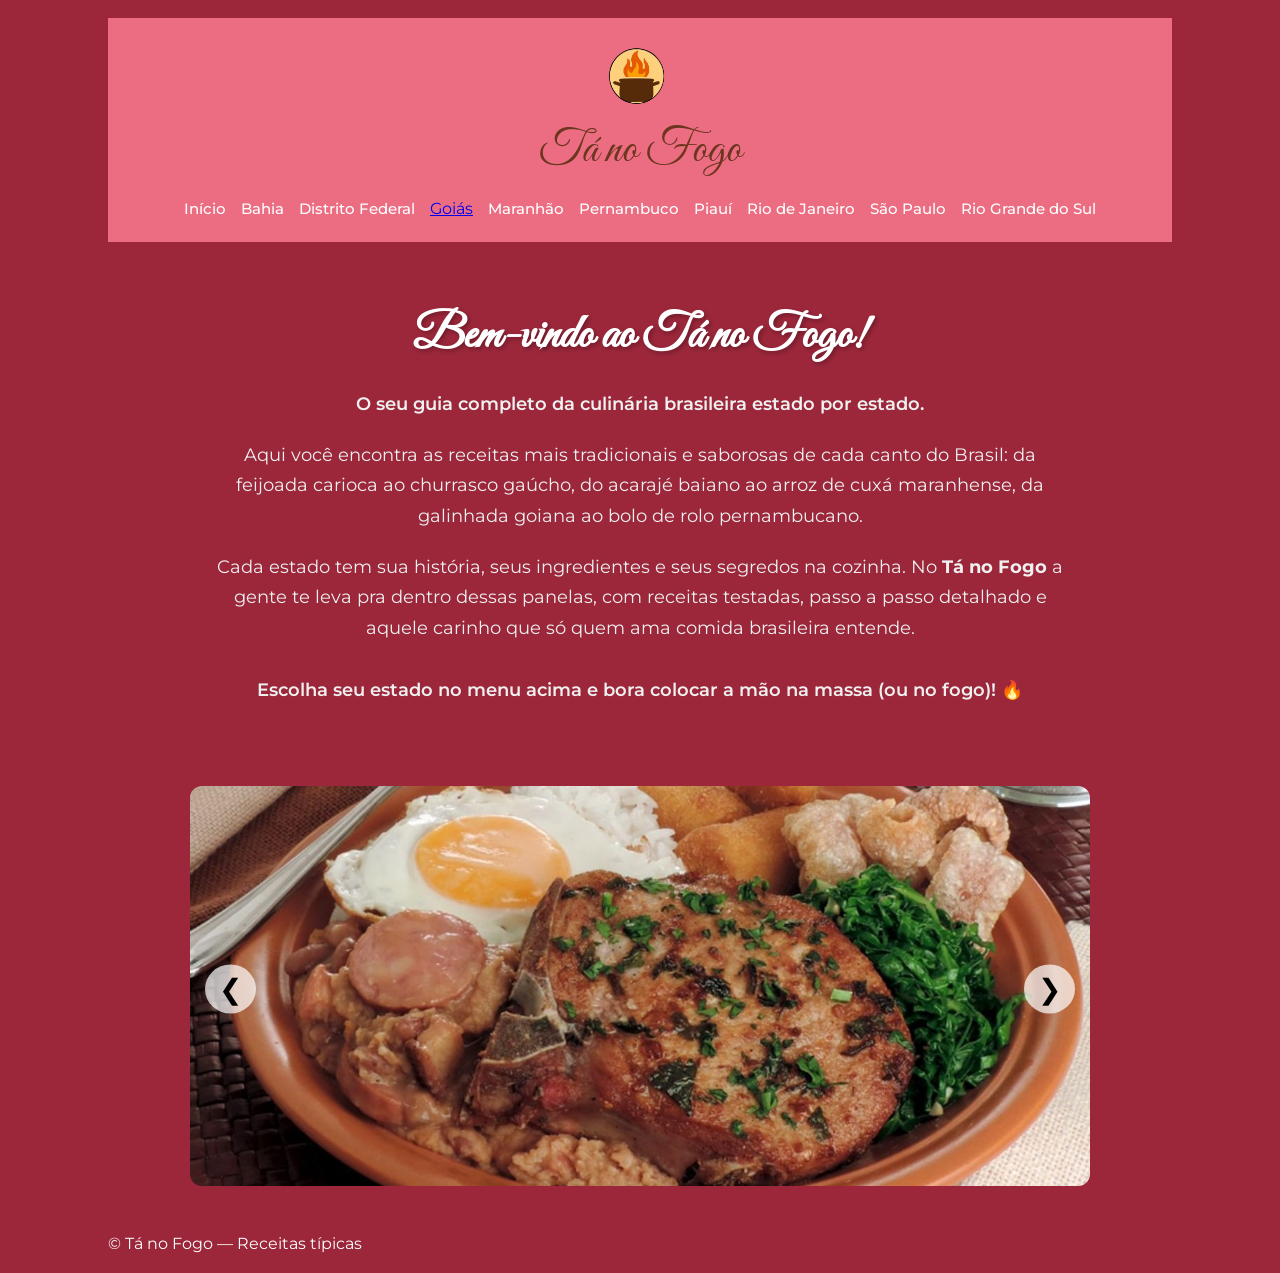
<file: index.html>
<!doctype html>
<html lang="pt-BR">
<head>
  <meta charset="utf-8">
  <meta name="viewport" content="width=device-width,initial-scale=1">
  <title>Tá no Fogo</title>
  <!-- Fonte do nome Tá no Fogo na Aba do navegador -->
  <link href="https://fonts.googleapis.com/css2?family=Montserrat:wght@300;400;600;800&family=Great+Vibes&display=swap" rel="stylesheet">
  <link rel="stylesheet" href="css/style-home.css?v=2">
</head>
<body>
  <div class="container">
    <header>
      <div class="logo-wrap">
        <img src="img/logo2.png" alt="Logo Tá no Fogo" class="logo-img">
        <div class="brand">Tá no Fogo</div>
      </div>
      <nav>
      <ul>
        <li><a href="/ta-no-fogo/index.html">Início</a></li>
        <li><a href="/ta-no-fogo/bahia.html">Bahia</a></li>
        <li><a href="/ta-no-fogo/df.html">Distrito Federal</a></li
        <li><a href="/ta-no-fogo/go.html">Goiás</a></li>
        <li><a href="/ta-no-fogo/ma.html">Maranhão</a></li>
        <li><a href="/ta-no-fogo/pernambuco.html">Pernambuco</a></li>
        <li><a href="/ta-no-fogo/piaui.html">Piauí</a></li>
        <li><a href="/ta-no-fogo/rj.html">Rio de Janeiro</a></li>
        <li><a href="/ta-no-fogo/sp.html">São Paulo</a></li>
         <li><a href="/ta-no-fogo/rs.html">Rio Grande do Sul</a></li>
      </ul>
    </nav>
    </header>

    <main>
      </section>
    <section class="apresentacao">
    <div class="texto-principal">
      <h1>Bem-vindo ao Tá no Fogo!</h1>
      <p class="destaque">
        O seu guia completo da culinária brasileira estado por estado.
      </p>
      <p>
        Aqui você encontra as receitas mais tradicionais e saborosas de cada canto do Brasil: 
        da feijoada carioca ao churrasco gaúcho, do acarajé baiano ao arroz de cuxá maranhense, 
        da galinhada goiana ao bolo de rolo pernambucano.
      </p>
      <p>
        Cada estado tem sua história, seus ingredientes e seus segredos na cozinha. 
        No <strong>Tá no Fogo</strong> a gente te leva pra dentro dessas panelas, 
        com receitas testadas, passo a passo detalhado e aquele carinho que só quem ama comida brasileira entende.
      </p>
      <p class="chamada">
        Escolha seu estado no menu acima e bora colocar a mão na massa (ou no fogo)! 🔥
      </p>
    </div>
  </section>

      <section class="carousel">
        <button class="prev">&#10094;</button>
        <div class="carousel-track">
          <a href="sp.html"><img src="img/virado-a-paulista.jpg" alt="Imagem 1"></a>
          <a href="MA.html"><img src="img/Arroz_de_cuxá.jpg"alt="Imagem 2"></a>
          <a href="MA.html"><img src="img/imagem de pave.jpg"alt="Imagem 3"></a>
          <a href="RS.html"><img src="img/churrasco.jpeg"></a>
          <a href="GO.html"><img src="img/galinha-caipira.jpg" alt="Imagem 5"></a>
          <a href="df.html"><img src="img/Galinhada.jpg" alt="Imagem 6"></a>
          <a href="rj.html"><img src="img/Feijoada-carioca.jpg" alt="Imagem 7"></a>
          <a href="rj.html"><img src="img/Bolinho-de-bacalhau.jpg" alt="Imagem 8"></a>
          <a href="RS.html"><img src="img/arroz.jpeg" alt="Imagem 9"></a>
        </div>
      <button class="next">&#10095;</button>
    
</main>
    </main>

    <footer>
      © Tá no Fogo — Receitas típicas
    </footer>
  </div>
  <script>
    const track = document.querySelector('.carousel-track');
    const slides = Array.from(track.children);
    const nextButton = document.querySelector('.next');
    const prevButton = document.querySelector('.prev');

    let currentSlide = 0;

    function updateCarousel() {
      const slideWidth = slides[0].getBoundingClientRect().width;
      track.style.transform = `translateX(-${currentSlide * slideWidth}px)`;
    }

    nextButton.addEventListener('click', () => {
      currentSlide = (currentSlide + 1) % slides.length;
      updateCarousel();
    });

    prevButton.addEventListener('click', () => {
      currentSlide = (currentSlide - 1 + slides.length) % slides.length;
      updateCarousel();
    });

    window.addEventListener('resize', updateCarousel);
  </script>
</body>



<script>
  document.addEventListener('DOMContentLoaded', () => {
    const track = document.querySelector('.carousel-track');
    const slides = Array.from(track.children);
    const nextButton = document.querySelector('.next');
    const prevButton = document.querySelector('.prev');

    let currentSlide = 0;

    function updateCarousel() {
      const slideWidth = slides[0].getBoundingClientRect().width;
      track.style.transform = `translateX(-${currentSlide * slideWidth}px)`;
    }

    nextButton.addEventListener('click', () => {
      currentSlide = (currentSlide + 1) % slides.length;
      updateCarousel();
    });

    prevButton.addEventListener('click', () => {
      currentSlide = (currentSlide - 1 + slides.length) % slides.length;
      updateCarousel();
    });

    window.addEventListener('resize', updateCarousel);
  });
</script>
</body>
</html>
</file>
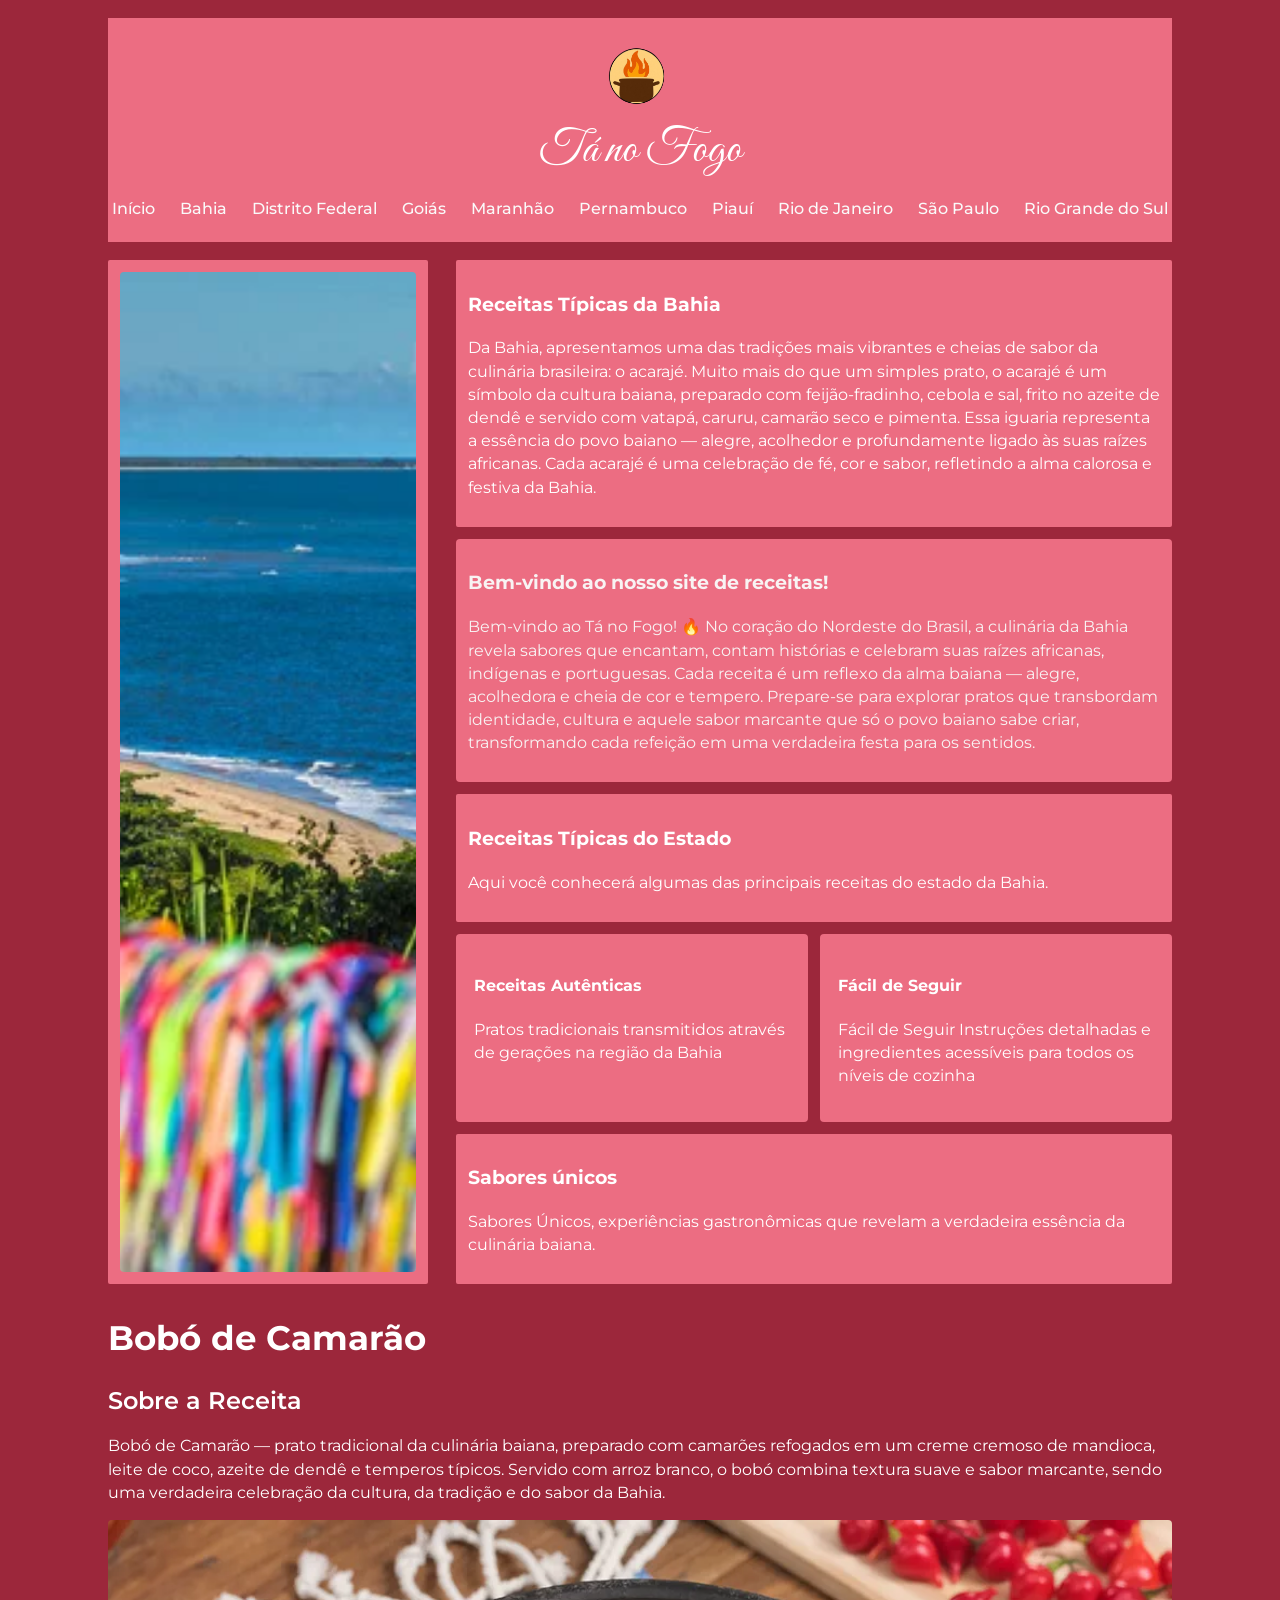
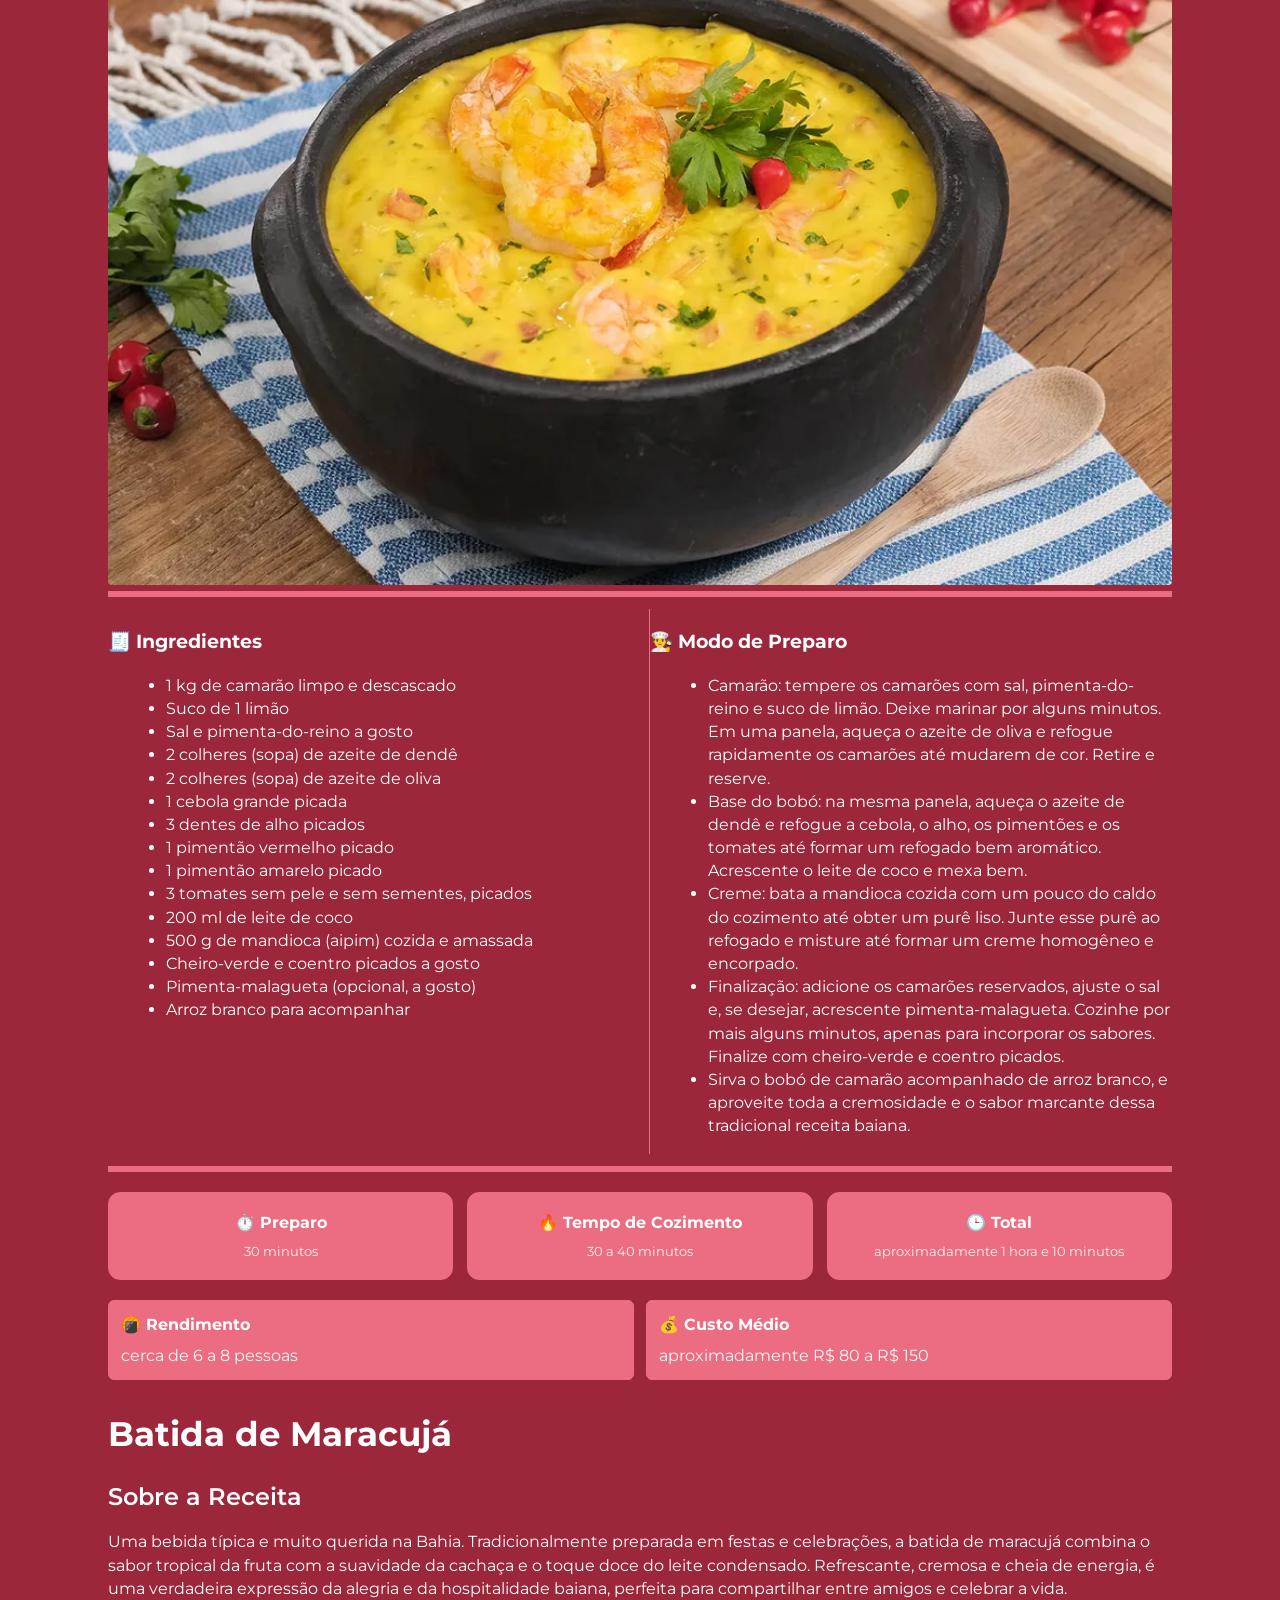
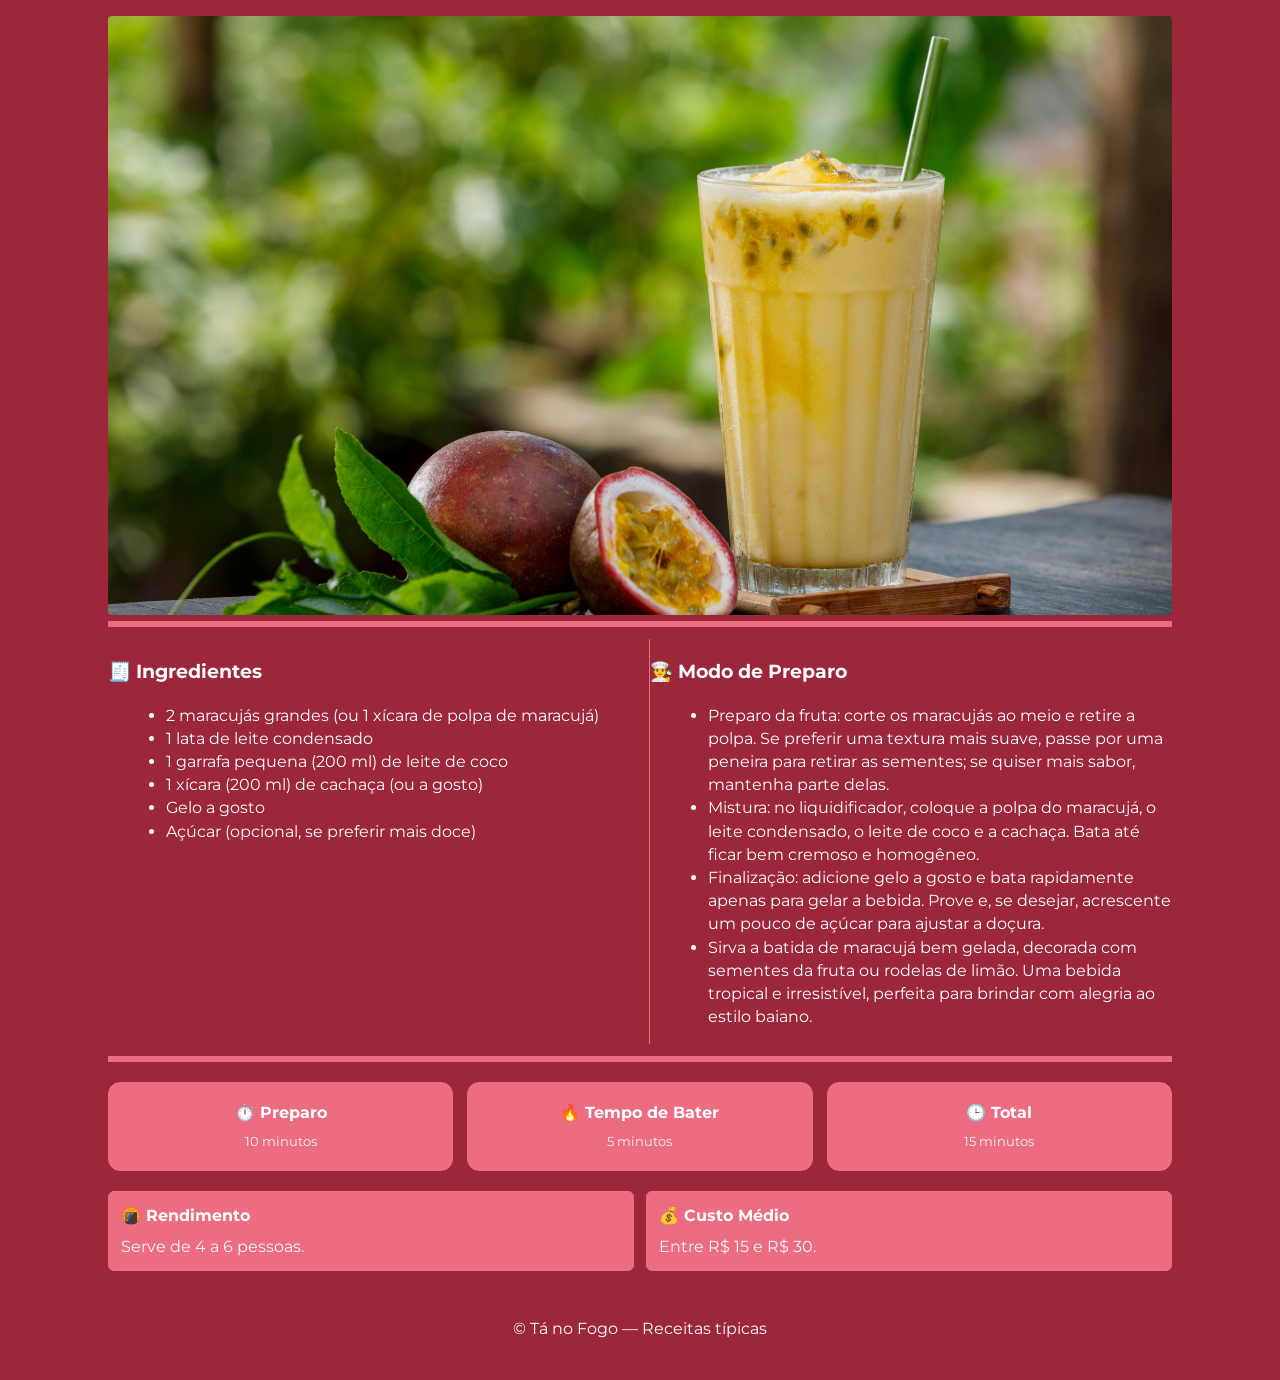
<file: bahia.html>
<!doctype html>
<html lang="pt-BR">
<head>
  <meta charset="utf-8">
  <meta name="viewport" content="width=device-width,initial-scale=1">
  <title>Tá no Fogo</title>
  <!-- Fonte do nome Tá no Fogo na Aba do navegador -->
  <link href="https://fonts.googleapis.com/css2?family=Montserrat:wght@300;400;600;800&family=Great+Vibes&display=swap" rel="stylesheet">
  <link rel="stylesheet" href="css/style-ba.css">
</head>
<body>
  <div class="container">
    <header>
      <div class="logo-wrap">
        <img src="img/logo2.png" alt="Logo Tá no Fogo" class="logo-img">
        <div class="brand">Tá no Fogo</div>
      </div>
      <nav>
      <ul>
        <li><a href="/ta-no-fogo/index.html">Início</a></li>
        <li><a href="/ta-no-fogo/bahia.html">Bahia</a></li>
        <li><a href="/ta-no-fogo/df.html">Distrito Federal</a></li>
        <li><a href="/ta-no-fogo/go.html">Goiás</a></li>
        <li><a href="/ta-no-fogo/ma.html">Maranhão</a></li>
        <li><a href="/ta-no-fogo/pernambuco.html">Pernambuco</a></li>
        <li><a href="/ta-no-fogo/piaui.html">Piauí</a></li>
        <li><a href="/ta-no-fogo/rj.html">Rio de Janeiro</a></li>
        <li><a href="/ta-no-fogo/sp.html">São Paulo</a></li>
        <li><a href="/ta-no-fogo/rs.html">Rio Grande do Sul</a></li>
      </ul>
    </nav>
    </header>

    <main>
      <section class="top">
        <!-- Foto do Estado à esquerda -->
        <aside class="left-photo card">
          <img src="img/praia.jpg" alt="Foto do Estado" class="foto-estado" />
        </aside>

        <!-- Área de textos e imagens dinâmicas que ficam a direita -->
        <div class="right-cards">
          <div class="card">
            <h3>Receitas Típicas da Bahia</h3>
            <p>Da Bahia, apresentamos uma das tradições mais vibrantes e cheias de sabor da culinária brasileira: o acarajé. Muito mais do que um simples prato, o acarajé é um símbolo da cultura baiana, preparado com feijão-fradinho, cebola e sal, frito no azeite de dendê e servido com vatapá, caruru, camarão seco e pimenta. Essa iguaria representa a essência do povo baiano — alegre, acolhedor e profundamente ligado às suas raízes africanas. Cada acarajé é uma celebração de fé, cor e sabor, refletindo a alma calorosa e festiva da Bahia.</p>
          </div>

          <div class="welcome">
            <h3>Bem-vindo ao nosso site de receitas!</h3>
            <p>Bem-vindo ao Tá no Fogo! 🔥
           No coração do Nordeste do Brasil, a culinária da Bahia revela sabores que encantam, contam histórias e celebram suas raízes africanas, indígenas e portuguesas. Cada receita é um reflexo da alma baiana — alegre, acolhedora e cheia de cor e tempero. Prepare-se para explorar pratos que transbordam identidade, cultura e aquele sabor marcante que só o povo baiano sabe criar, transformando cada refeição em uma verdadeira festa para os sentidos.</p>
          </div>

          <div class="card large">
            <h3>Receitas Típicas do Estado</h3>
            <p>Aqui você conhecerá algumas das principais receitas do estado da Bahia.</p>
          </div>

          <div class="feature-row">
            <div class="feature">
              <h4>Receitas Autênticas</h4>
              <p>Pratos tradicionais transmitidos através de gerações na região da Bahia</p>
            </div>
            <div class="feature">
              <h4>Fácil de Seguir</h4>
              <p> Fácil de Seguir
              Instruções detalhadas e ingredientes acessíveis para todos os níveis de cozinha</p>
            </div>
          </div>

          <div class="card">
            <h3>Sabores únicos</h3>
            <p> Sabores Únicos,
            experiências gastronômicas que revelam a verdadeira essência da culinária baiana.</p>
          </div>
        </div>
      </section>

      <article>
        <h1 class="recipe-title">Bobó de Camarão</h1>
        <h2 class="subtitle">Sobre a Receita</h2>
        <p class="lead">Bobó de Camarão — prato tradicional da culinária baiana, preparado com camarões refogados em um creme cremoso de mandioca, leite de coco, azeite de dendê e temperos típicos. Servido com arroz branco, o bobó combina textura suave e sabor marcante, sendo uma verdadeira celebração da cultura, da tradição e do sabor da Bahia.</p>

        <!-- Imagem da Receita 1 -->
        <div class="photo-recipe">
          <img src="img/bobo.jpg" alt="Foto da Receita" class="foto-receita" />
        </div>
        
        <!-- Ingredientes da Receita 1 em uma lista não ordenada -->
        <section class="two-cols">
          <div class="box">
            <h3>🧾 Ingredientes</h3>
            <ul class="list">
              <li>1 kg de camarão limpo e descascado</li>
              <li>Suco de 1 limão</li>
              <li>Sal e pimenta-do-reino a gosto</li>
              <li>2 colheres (sopa) de azeite de dendê</li>
              <li>2 colheres (sopa) de azeite de oliva</li>
              <li>1 cebola grande picada</li>
              <li>3 dentes de alho picados</li>
              <li>1 pimentão vermelho picado</li>
              <li>1 pimentão amarelo picado</li>
              <li>3 tomates sem pele e sem sementes, picados</li>
              <li>200 ml de leite de coco</li>
              <li>500 g de mandioca (aipim) cozida e amassada</li>
              <li>Cheiro-verde e coentro picados a gosto</li>
              <li>Pimenta-malagueta (opcional, a gosto)</li>
              <li>Arroz branco para acompanhar</li>
          
             </ul>
          </div>

          <!-- Modo de Preparo da Receita 1 em uma lista não ordenada -->
          <div class="box border-left">
            <h3>👨‍🍳 Modo de Preparo</h3>
            <ul class="list">
              <li>Camarão: tempere os camarões com sal, pimenta-do-reino e suco de limão. Deixe marinar por alguns minutos. Em uma panela, aqueça o azeite de oliva e refogue rapidamente os camarões até mudarem de cor. Retire e reserve.</li>
              <li>Base do bobó: na mesma panela, aqueça o azeite de dendê e refogue a cebola, o alho, os pimentões e os tomates até formar um refogado bem aromático. Acrescente o leite de coco e mexa bem.</li>
              <li>Creme: bata a mandioca cozida com um pouco do caldo do cozimento até obter um purê liso. Junte esse purê ao refogado e misture até formar um creme homogêneo e encorpado.</li>
              <li>Finalização: adicione os camarões reservados, ajuste o sal e, se desejar, acrescente pimenta-malagueta. Cozinhe por mais alguns minutos, apenas para incorporar os sabores. Finalize com cheiro-verde e coentro picados.</li>
              <li>Sirva o bobó de camarão acompanhado de arroz branco, e aproveite toda a cremosidade e o sabor marcante dessa tradicional receita baiana.</li>
            </ul>
          </div>
        </section>

        <!-- Card Retangular de Preparo -->
        <section class="info-grid">
          <div class="info">
            <strong>⏱️ Preparo</strong>
            <small>30 minutos</small>
          </div>

          <!-- Card Retangular de Tempo de Cozimento -->
          <div class="info">
            <strong>🔥 Tempo de Cozimento</strong>
            <small>30 a 40 minutos</small>
          </div>

          <!-- Card Retangular de Total -->
          <div class="info">
            <strong>🕒 Total</strong>
            <small>aproximadamente 1 hora e 10 minutos</small>
          </div>
        </section>

        <!-- Card Retangular de Rendimento -->
        <div class="bottom-row">
          <div class="note">
            <strong>🍘 Rendimento</strong>
            <div class="note-text">cerca de 6 a 8 pessoas</div>
          </div>

          <!-- Card Retangular de Custo Médio -->
          <div class="note">
            <strong>💰 Custo Médio</strong>
            <div class="note-text">aproximadamente R$ 80 a R$ 150 </div>
          </div>
        </div>
      </article>
      <article>

        <!-- Textos da Segunda Receita -->
        <h1 class="recipe-title">Batida de Maracujá</h1>
        <h2 class="subtitle">Sobre a Receita</h2>
        <p class="lead">Uma bebida típica e muito querida na Bahia. Tradicionalmente preparada em festas e celebrações, a batida de maracujá combina o sabor tropical da fruta com a suavidade da cachaça e o toque doce do leite condensado. Refrescante, cremosa e cheia de energia, é uma verdadeira expressão da alegria e da hospitalidade baiana, perfeita para compartilhar entre amigos e celebrar a vida.</p>

        <!-- Imagem da Segunda Receita -->
        <div class="photo-recipe">
          <img src="img/Batida.jpg" alt="Foto da Receita" class="foto-receita" />
        </div>

        <!-- Ingredientes da Segunda Receita em uma lista não ordenada -->
        <section class="two-cols">
          <div class="box">
            <h3>🧾 Ingredientes</h3>
            <ul class="list">
              <li>2 maracujás grandes (ou 1 xícara de polpa de maracujá)</li>
              <li>1 lata de leite condensado</li>
              <li>1 garrafa pequena (200 ml) de leite de coco</li>
              <li>1 xícara (200 ml) de cachaça (ou a gosto)</li>
              <li>Gelo a gosto</li>
              <li>Açúcar (opcional, se preferir mais doce)</li>
            </ul>
          </div>

          <!-- Modo de Preparo em uma lista não ordenada -->
          <div class="box border-left">
            <h3>👨‍🍳 Modo de Preparo</h3>
            <ul class="list">
              <li>Preparo da fruta: corte os maracujás ao meio e retire a polpa. Se preferir uma textura mais suave, passe por uma peneira para retirar as sementes; se quiser mais sabor, mantenha parte delas.</li>
              <li>Mistura: no liquidificador, coloque a polpa do maracujá, o leite condensado, o leite de coco e a cachaça. Bata até ficar bem cremoso e homogêneo.</li>
              <li>Finalização: adicione gelo a gosto e bata rapidamente apenas para gelar a bebida. Prove e, se desejar, acrescente um pouco de açúcar para ajustar a doçura.</li>
              <li>Sirva a batida de maracujá bem gelada, decorada com sementes da fruta ou rodelas de limão. Uma bebida tropical e irresistível, perfeita para brindar com alegria ao estilo baiano.</li>
            </ul>
          </div>
        </section>

        <!-- Card Retangular de Preparo da Receita 2 -->
        <section class="info-grid">
          <div class="info">
            <strong>⏱️ Preparo</strong>
            <small>10 minutos</small>
          </div>

          <!-- Card Retangular de Tempo de Bater da Receita 2 -->
          <div class="info">
            <strong>🔥 Tempo de Bater</strong>
            <small> 5 minutos</small>
          </div>

          <!-- Card Retangular de Total da Receita 2 -->
          <div class="info">
            <strong>🕒 Total</strong>
            <small> 15 minutos</small>
          </div>
        </section>

        <!-- Card Retangular de Rendimento da Receita 2 -->
        <div class="bottom-row">
          <div class="note">
            <strong>🍘 Rendimento</strong>
            <div class="note-text">Serve de 4 a 6 pessoas.</div>
          </div>

          <!-- Card Retangular de Custo médio da Receita 2 -->
          <div class="note">
            <strong>💰 Custo Médio</strong>
            <div class="note-text">Entre R$ 15 e R$ 30.</div>
          </div>
        </div>
      </article>
    </main>

    <!-- Nossa marca Registrada -->
    <footer>
      © Tá no Fogo — Receitas típicas
    </footer>
  </div>
</body>
</html>
</file>
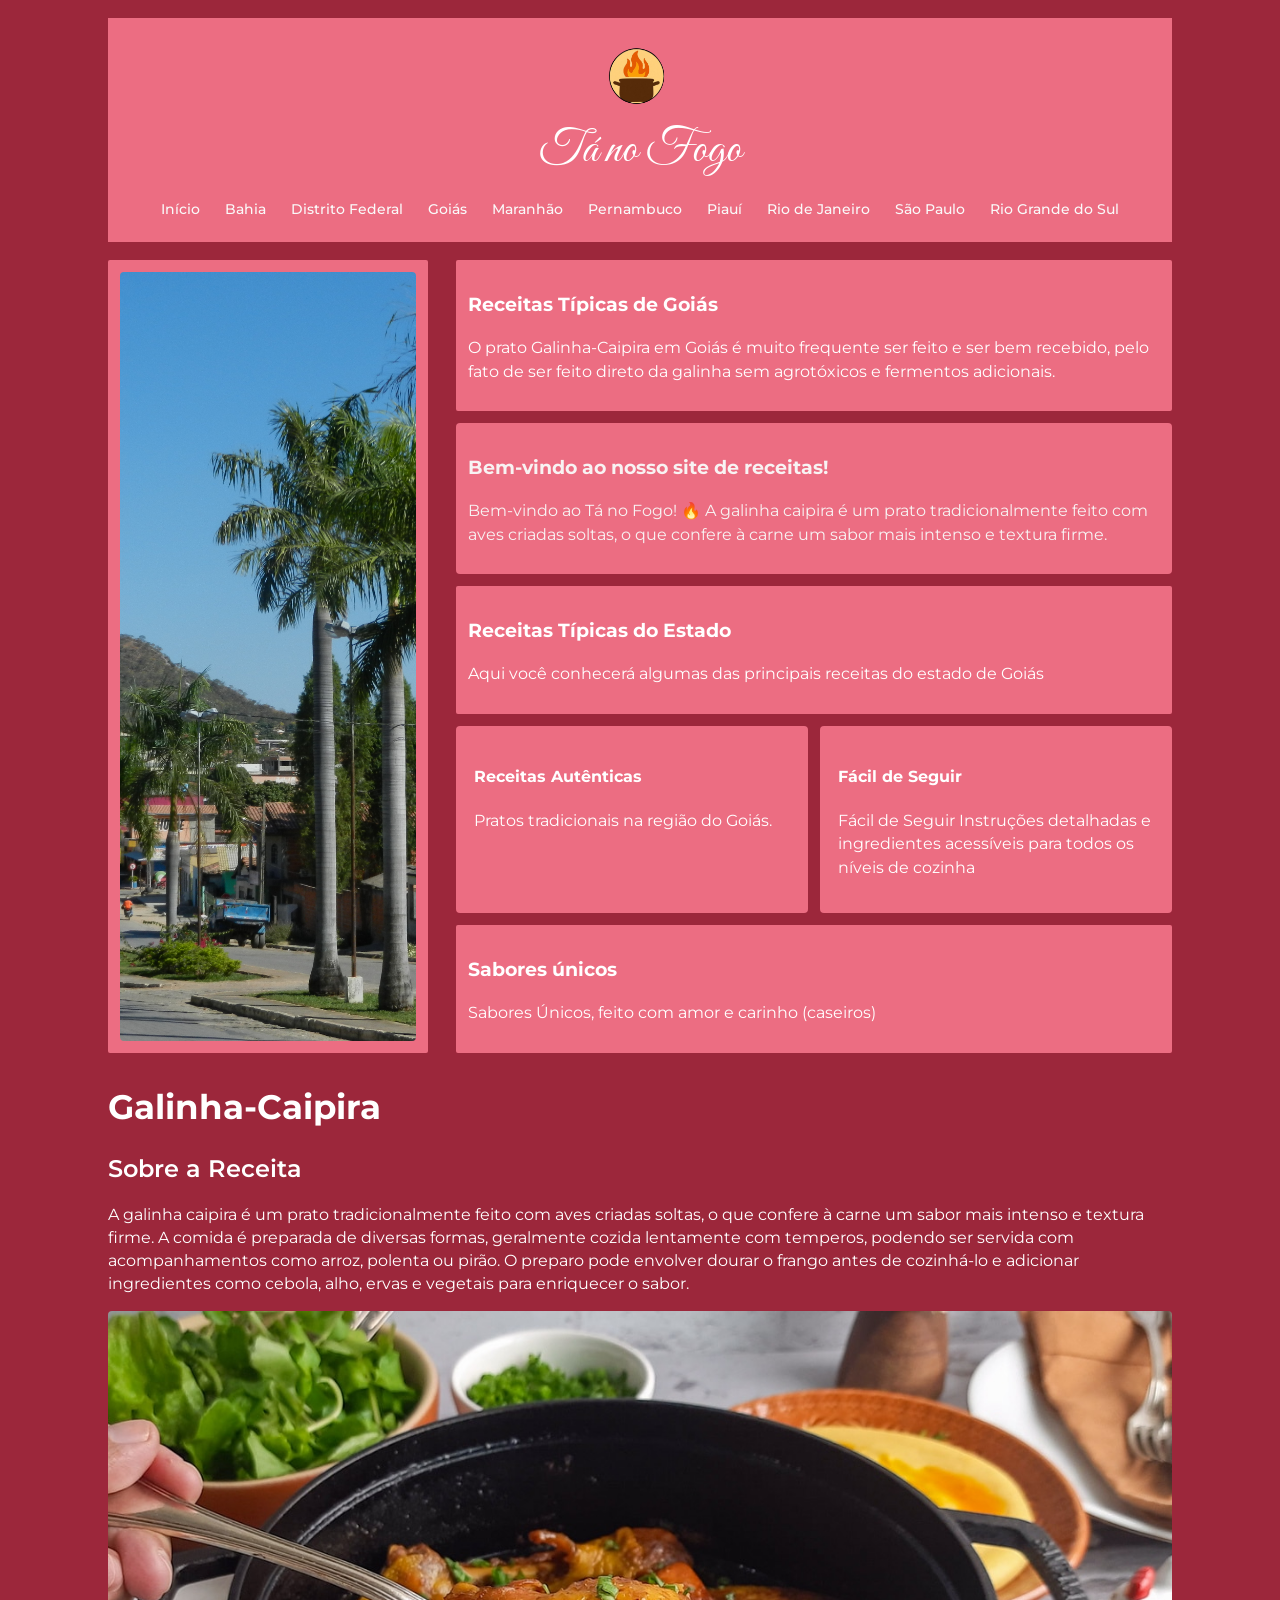
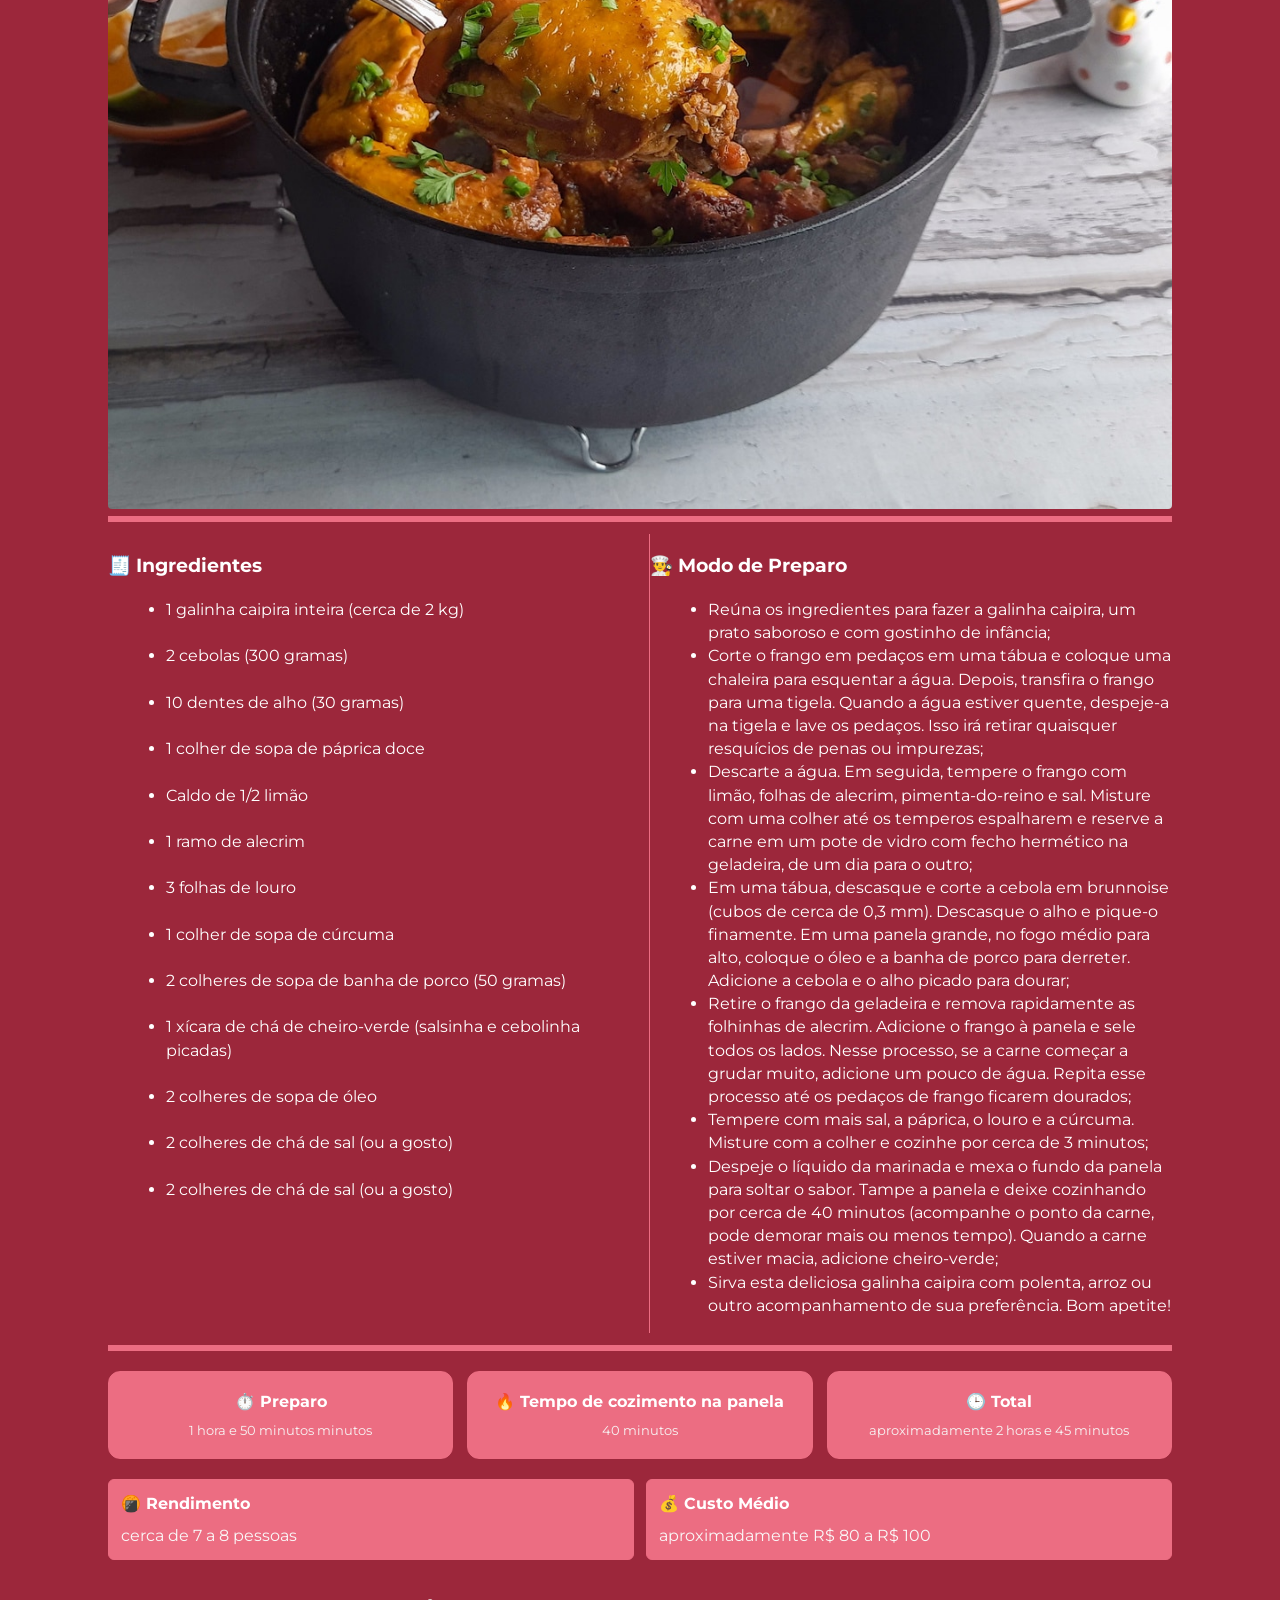
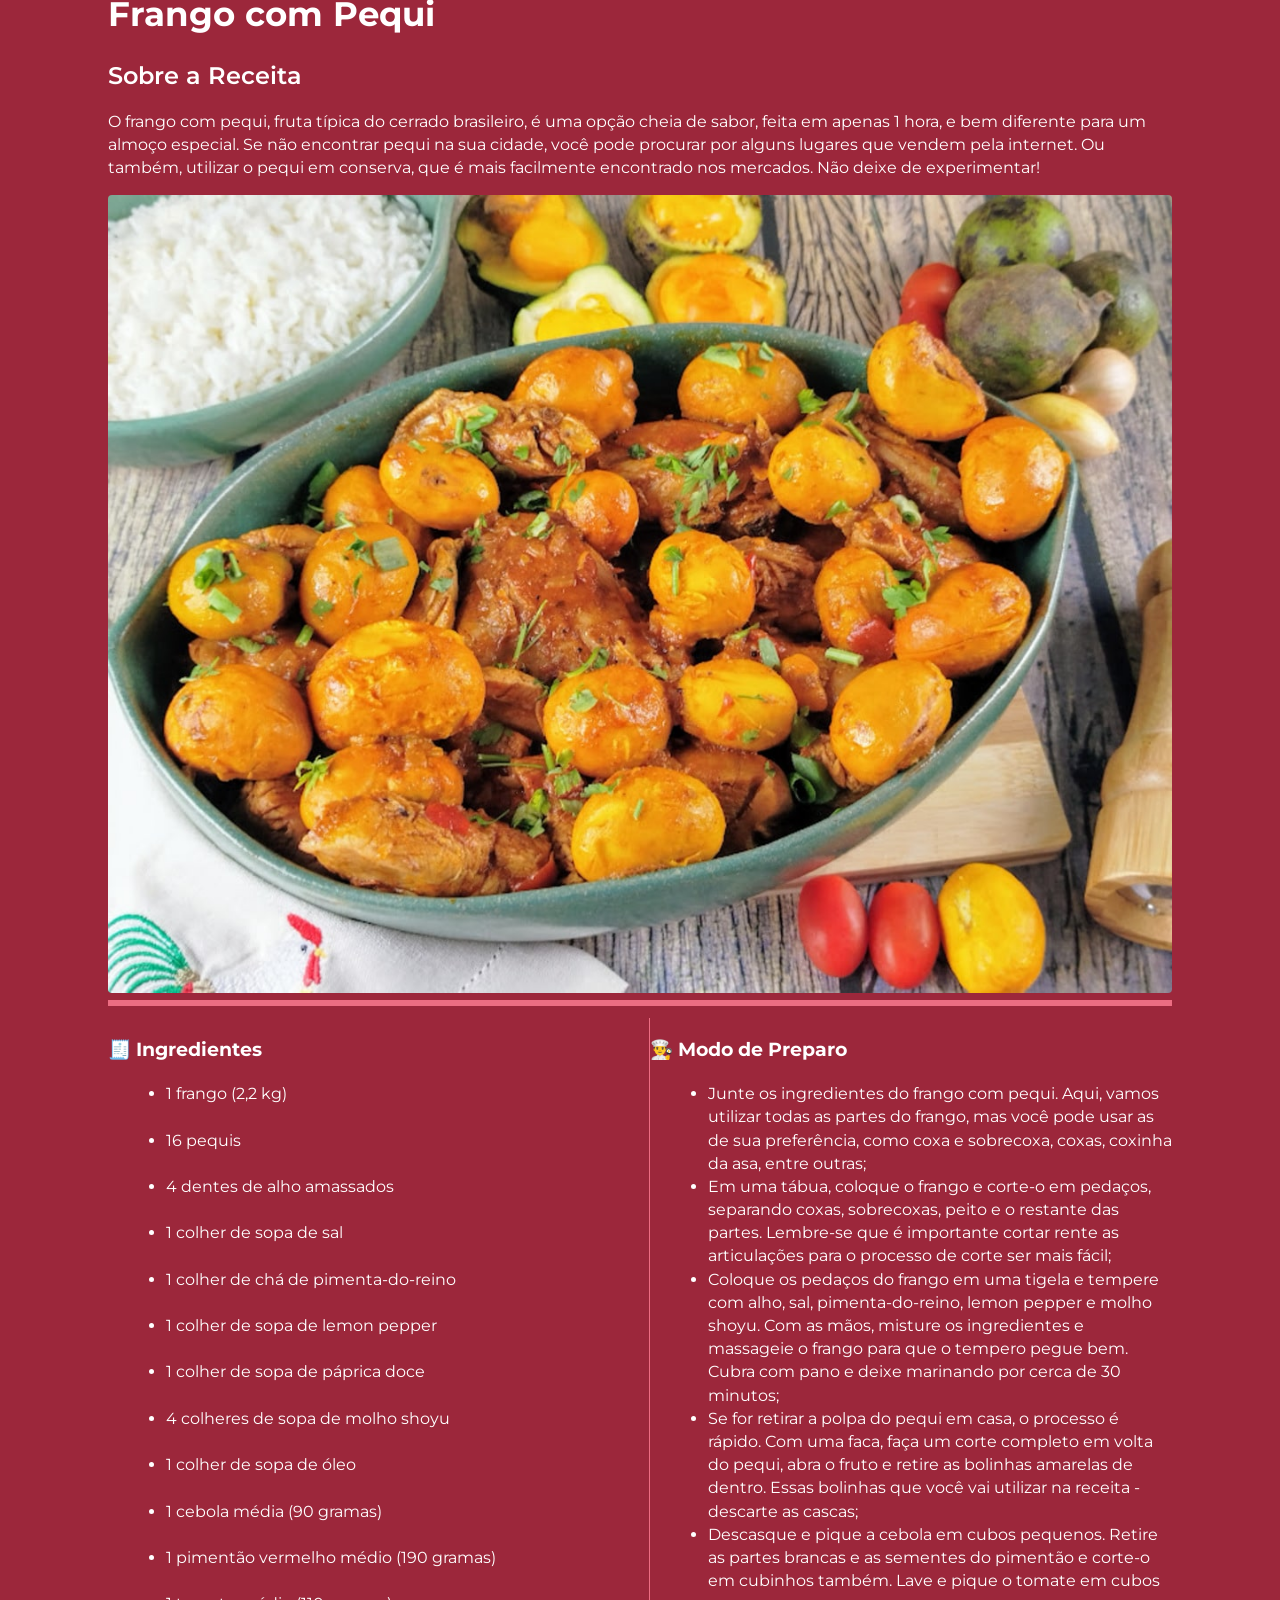
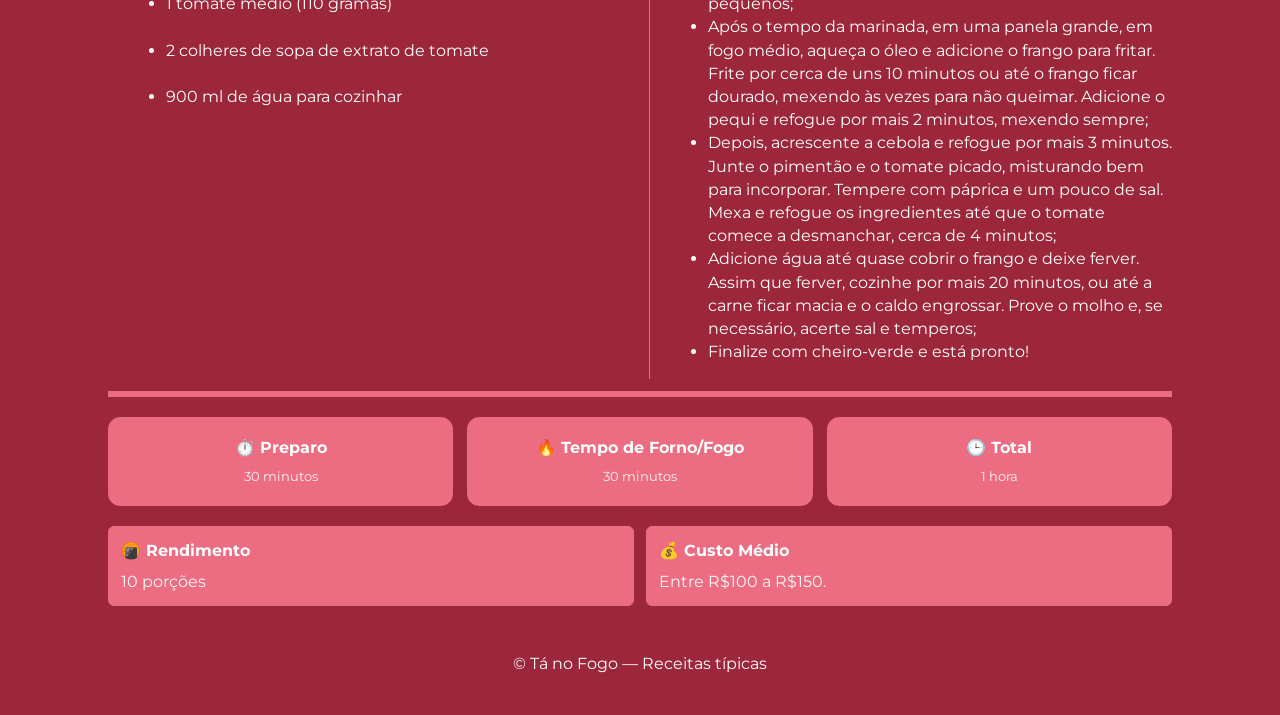
<file: go.html>
<!doctype html>
<html lang="pt-BR">
<head>
  <meta charset="utf-8">
  <meta name="viewport" content="width=device-width,initial-scale=1">
  <title>Tá no Fogo</title>
  <!-- Fonte do nome Tá no Fogo na Aba do navegador -->
  <link href="https://fonts.googleapis.com/css2?family=Montserrat:wght@300;400;600;800&family=Great+Vibes&display=swap" rel="stylesheet">
  <link rel="stylesheet" href="css/style-go.css">
</head>
<body>
  <div class="container">
    <header>
      <div class="logo-wrap">
        <img src="img/logo2.png" alt="Logo Tá no Fogo" class="logo-img">
        <div class="brand">Tá no Fogo</div>
      </div>
      <nav>
      <ul>
            <li><a href="/ta-no-fogo/index.html">Início</a></li>
        <li><a href="/ta-no-fogo/bahia.html">Bahia</a></li>
        <li><a href="/ta-no-fogo/df.html">Distrito Federal</a></li>
        <li><a href="/ta-no-fogo/go.html">Goiás</a></li>
        <li><a href="/ta-no-fogo/ma.html">Maranhão</a></li>
        <li><a href="/ta-no-fogo/pernambuco.html">Pernambuco</a></li>
        <li><a href="/ta-no-fogo/piaui.html">Piauí</a></li>
        <li><a href="/ta-no-fogo/rj.html">Rio de Janeiro</a></li>
        <li><a href="/ta-no-fogo/sp.html">São Paulo</a></li>
        <li><a href="/ta-no-fogo/rs.html">Rio Grande do Sul</a></li>
      </ul>
    </nav>
    </header>

    <main>
      <section class="top">
        <!-- Foto do Estado à esquerda -->
        <aside class="left-photo card">
          <img src="img/Campos_Belos_-_GO.jpg"Foto do Estado" class="foto-estado" />
        </aside>

        <!-- Área de textos e imagens dinâmicas que ficam a direita -->
        <div class="right-cards">
          <div class="card">
            <h3>Receitas Típicas de Goiás</h3>
            <p>O prato Galinha-Caipira em Goiás é muito frequente ser feito e ser bem recebido, pelo fato de ser feito direto da galinha sem agrotóxicos e fermentos adicionais.</P>
          </div>

          <div class="welcome">
            <h3>Bem-vindo ao nosso site de receitas!</h3>
            <p>Bem-vindo ao Tá no Fogo! 🔥
           A galinha caipira é um prato tradicionalmente feito com aves criadas soltas, o que confere à carne um sabor mais intenso e textura firme. </p>
          </div>

          <div class="card large">
            <h3>Receitas Típicas do Estado</h3>
            <p>Aqui você conhecerá algumas das principais receitas do estado de Goiás</p>
          </div>

          <div class="feature-row">
            <div class="feature">
              <h4>Receitas Autênticas</h4>
              <p>Pratos tradicionais na região do Goiás.</p>
            </div>
            <div class="feature">
              <h4>Fácil de Seguir</h4>
              <p> Fácil de Seguir
              Instruções detalhadas e ingredientes acessíveis para todos os níveis de cozinha</p>
            </div>
          </div>

          <div class="card">
            <h3>Sabores únicos</h3>
            <p> Sabores Únicos, feito com amor e carinho (caseiros)
        </div>
      </section>

      <article>
        <h1 class="recipe-title">Galinha-Caipira</h1>
        <h2 class="subtitle">Sobre a Receita</h2>
        <p class="lead">A galinha caipira é um prato tradicionalmente feito com aves criadas soltas, o que confere à carne um sabor mais intenso e textura firme. A comida é preparada de diversas formas, geralmente cozida lentamente com temperos, podendo ser servida com acompanhamentos como arroz, polenta ou pirão. O preparo pode envolver dourar o frango antes de cozinhá-lo e adicionar ingredientes como cebola, alho, ervas e vegetais para enriquecer o sabor.</p>
        <!-- Imagem da Receita 1 -->
        <div class="photo-recipe">
          <img src="img/galinha-caipira.jpg" Foto da Receita" class="foto-receita" />
        </div>
        
        <!-- Ingredientes da Receita 1 em uma lista não ordenada -->
        <section class="two-cols">
          <div class="box">
            <h3>🧾 Ingredientes</h3>
            <ul class="list">
              <li>1 galinha caipira inteira (cerca de 2 kg)</li>
              <br>
              <li>2 cebolas (300 gramas)</li>
              <br>
              <li>10 dentes de alho (30 gramas)</li>
              <br>
              <li>1 colher de sopa de páprica doce</li>
              <br>
              <li>Caldo de 1/2 limão</li>
              <br>
              <li>1 ramo de alecrim</li>
              <br>
              <li>3 folhas de louro</li>
              <br>
              <li>1 colher de sopa de cúrcuma</li>
              <br>
              <li>2 colheres de sopa de banha de porco (50 gramas)</li>
              <br>
              <li>1 xícara de chá de cheiro-verde (salsinha e cebolinha picadas)</li>
              <br>
              <li>2 colheres de sopa de óleo</li>
              <br>
              <li>2 colheres de chá de sal (ou a gosto)</li>
              <br>
              <li>2 colheres de chá de sal (ou a gosto)</li>
            </ul>
          </div>

          <!-- Modo de Preparo da Receita 1 em uma lista não ordenada -->
          <div class="box border-left">
            <h3>👨‍🍳 Modo de Preparo</h3>
            <ul class="list">
              <li>Reúna os ingredientes para fazer a galinha caipira, um prato saboroso e com gostinho de infância;</li>
              <li>Corte o frango em pedaços em uma tábua e coloque uma chaleira para esquentar a água. Depois, transfira o frango para uma tigela. Quando a água estiver quente, despeje-a na tigela e lave os pedaços. Isso irá retirar quaisquer resquícios de penas ou impurezas;</li>
              <li>Descarte a água. Em seguida, tempere o frango com limão, folhas de alecrim, pimenta-do-reino e sal. Misture com uma colher até os temperos espalharem e reserve a carne em um pote de vidro com fecho hermético na geladeira, de um dia para o outro;</li>
              <li>Em uma tábua, descasque e corte a cebola em brunnoise (cubos de cerca de 0,3 mm). Descasque o alho e pique-o finamente. Em uma panela grande, no fogo médio para alto, coloque o óleo e a banha de porco para derreter. Adicione a cebola e o alho picado para dourar;</li>
              <li>Retire o frango da geladeira e remova rapidamente as folhinhas de alecrim. Adicione o frango à panela e sele todos os lados. Nesse processo, se a carne começar a grudar muito, adicione um pouco de água. Repita esse processo até os pedaços de frango ficarem dourados;</li>
              <li>Tempere com mais sal, a páprica, o louro e a cúrcuma. Misture com a colher e cozinhe por cerca de 3 minutos;</li>
              <li>Despeje o líquido da marinada e mexa o fundo da panela para soltar o sabor. Tampe a panela e deixe cozinhando por cerca de 40 minutos (acompanhe o ponto da carne, pode demorar mais ou menos tempo). Quando a carne estiver macia, adicione cheiro-verde;</li>
              <li>Sirva esta deliciosa galinha caipira com polenta, arroz ou outro acompanhamento de sua preferência. Bom apetite!</li>
              
             
            </ul>
          </div>
        </section>

        <!-- Card Retangular de Preparo -->
        <section class="info-grid">
          <div class="info">
            <strong>⏱️ Preparo</strong>
            <small>1 hora e 50 minutos minutos</small>
          </div>

          <!-- Card Retangular de Tempo de Assar -->
          <div class="info">
            <strong>🔥 Tempo de cozimento na panela </strong>
            <small>40 minutos</small>
          </div>

          <!-- Card Retangular de Total -->
          <div class="info">
            <strong>🕒 Total</strong>
            <small>aproximadamente 2 horas e 45 minutos</small>
          </div>
        </section>

        <!-- Card Retangular de Rendimento -->
        <div class="bottom-row">
          <div class="note">
            <strong>🍘 Rendimento</strong>
            <div class="note-text">cerca de 7 a 8 pessoas</div>
          </div>

          <!-- Card Retangular de Custo Médio -->
          <div class="note">
            <strong>💰 Custo Médio</strong>
            <div class="note-text">aproximadamente R$ 80 a R$ 100 </div>
          </div>
        </div>
      </article>
      <article>

        <!-- Textos da Segunda Receita -->
        <h1 class="recipe-title">Frango com Pequi</h1>
        <h2 class="subtitle">Sobre a Receita</h2>
        <p class="lead">O frango com pequi, fruta típica do cerrado brasileiro, é uma opção cheia de sabor, feita em apenas 1 hora, e bem diferente para um almoço especial. Se não encontrar pequi na sua cidade, você pode procurar por alguns lugares que vendem pela internet. Ou também, utilizar o pequi em conserva, que é mais facilmente encontrado nos mercados. Não deixe de experimentar!</p>

        <!-- Imagem da Segunda Receita -->
        <div class="photo-recipe">
          <img src="img/frango-com-pequi.jpg"Foto da Receita" class="foto-receita" />
        </div>

        <!-- Ingredientes da Segunda Receita em uma lista não ordenada -->
        <section class="two-cols">
          <div class="box">
            <h3>🧾 Ingredientes</h3>
            <ul class="list">
              <li>1 frango (2,2 kg)</li>
              <br>
              <li>16 pequis</li>
              <br>
              <li>4 dentes de alho amassados</li>
              <br>
              <li>1 colher de sopa de sal</li>
              <br>
              <li>1 colher de chá de pimenta-do-reino</li>
              <br>
              <li>1 colher de sopa de lemon pepper</li>
              <br>
              <li>1 colher de sopa de páprica doce</li>
              <br>
              <li>4 colheres de sopa de molho shoyu</li>
              <br>
              <li>1 colher de sopa de óleo</li>
              <br>
              <li>1 cebola média (90 gramas)</li>
              <br>
              <li>1 pimentão vermelho médio (190 gramas)</li>
              <br>
              <li>1 tomate médio (110 gramas)</li>
              <br>
              <li>2 colheres de sopa de extrato de tomate</li>
              <br>
              <li>900 ml de água para cozinhar</li>
            </ul>
          </div>

          <!-- Modo de Preparo em uma lista não ordenada -->
          <div class="box border-left">
            <h3>👨‍🍳 Modo de Preparo</h3>
            <ul class="list">
              <li>Junte os ingredientes do frango com pequi. Aqui, vamos utilizar todas as partes do frango, mas você pode usar as de sua preferência, como coxa e sobrecoxa, coxas, coxinha da asa, entre outras;</li>
              <li>Em uma tábua, coloque o frango e corte-o em pedaços, separando coxas, sobrecoxas, peito e o restante das partes. Lembre-se que é importante cortar rente as articulações para o processo de corte ser mais fácil;</li>
              <li>Coloque os pedaços do frango em uma tigela e tempere com alho, sal, pimenta-do-reino, lemon pepper e molho shoyu. Com as mãos, misture os ingredientes e massageie o frango para que o tempero pegue bem. Cubra com pano e deixe marinando por cerca de 30 minutos;</li>
              <li>Se for retirar a polpa do pequi em casa, o processo é rápido. Com uma faca, faça um corte completo em volta do pequi, abra o fruto e retire as bolinhas amarelas de dentro. Essas bolinhas que você vai utilizar na receita - descarte as cascas;</li>
              <li>Descasque e pique a cebola em cubos pequenos. Retire as partes brancas e as sementes do pimentão e corte-o em cubinhos também. Lave e pique o tomate em cubos pequenos;</li>
              <li>Após o tempo da marinada, em uma panela grande, em fogo médio, aqueça o óleo e adicione o frango para fritar. Frite por cerca de uns 10 minutos ou até o frango ficar dourado, mexendo às vezes para não queimar. Adicione o pequi e refogue por mais 2 minutos, mexendo sempre;</li>
              <li>Depois, acrescente a cebola e refogue por mais 3 minutos. Junte o pimentão e o tomate picado, misturando bem para incorporar. Tempere com páprica e um pouco de sal. Mexa e refogue os ingredientes até que o tomate comece a desmanchar, cerca de 4 minutos;</li>
              <li>Adicione água até quase cobrir o frango e deixe ferver. Assim que ferver, cozinhe por mais 20 minutos, ou até a carne ficar macia e o caldo engrossar. Prove o molho e, se necessário, acerte sal e temperos;</li>
              <li>Finalize com cheiro-verde e está pronto!</li>
            </ul>
          </div>
        </section>

        <!-- Card Retangular de Preparo da Receita 2 -->
        <section class="info-grid">
          <div class="info">
            <strong>⏱️ Preparo</strong>
            <small>30 minutos</small>
          </div>

          <!-- Card Retangular de Tempo de Fogo da Receita 2 -->
          <div class="info">
            <strong>🔥 Tempo de Forno/Fogo</strong>
            <small> 30 minutos</small>
          </div>

          <!-- Card Retangular de Total da Receita 2 -->
          <div class="info">
            <strong>🕒 Total</strong>
            <small> 1 hora</small>
          </div>
        </section>

        <!-- Card Retangular de Rendimento da Receita 2 -->
        <div class="bottom-row">
          <div class="note">
            <strong>🍘 Rendimento</strong>
            <div class="note-text">10 porções</div>
          </div>

          <!-- Card Retangular de Custo médio da Receita 2 -->
          <div class="note">
            <strong>💰 Custo Médio</strong>
            <div class="note-text">Entre R$100 a R$150.</div>
          </div>
        </div>
      </article>
    </main>

    <!-- Nossa marca Registrada -->
    <footer>
      © Tá no Fogo — Receitas típicas
    </footer>
  </div>
</body>
</html>
</file>
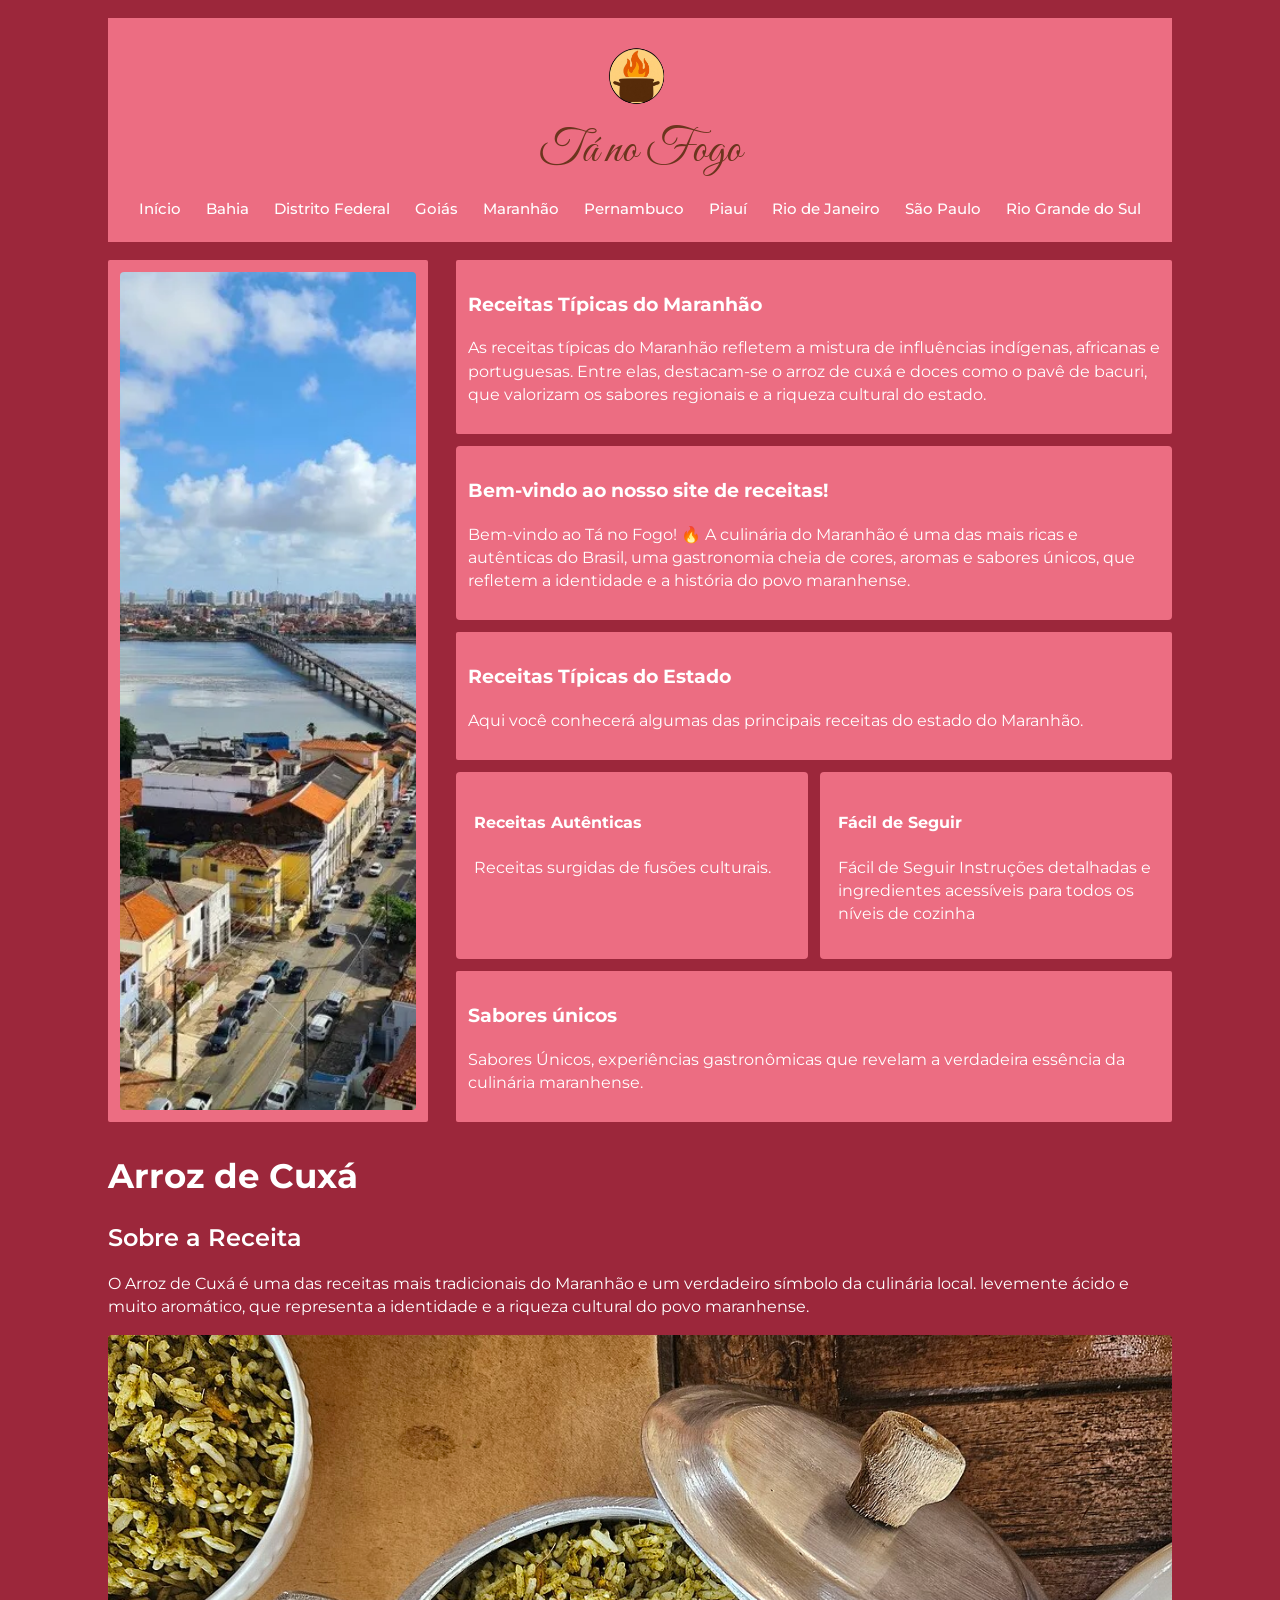
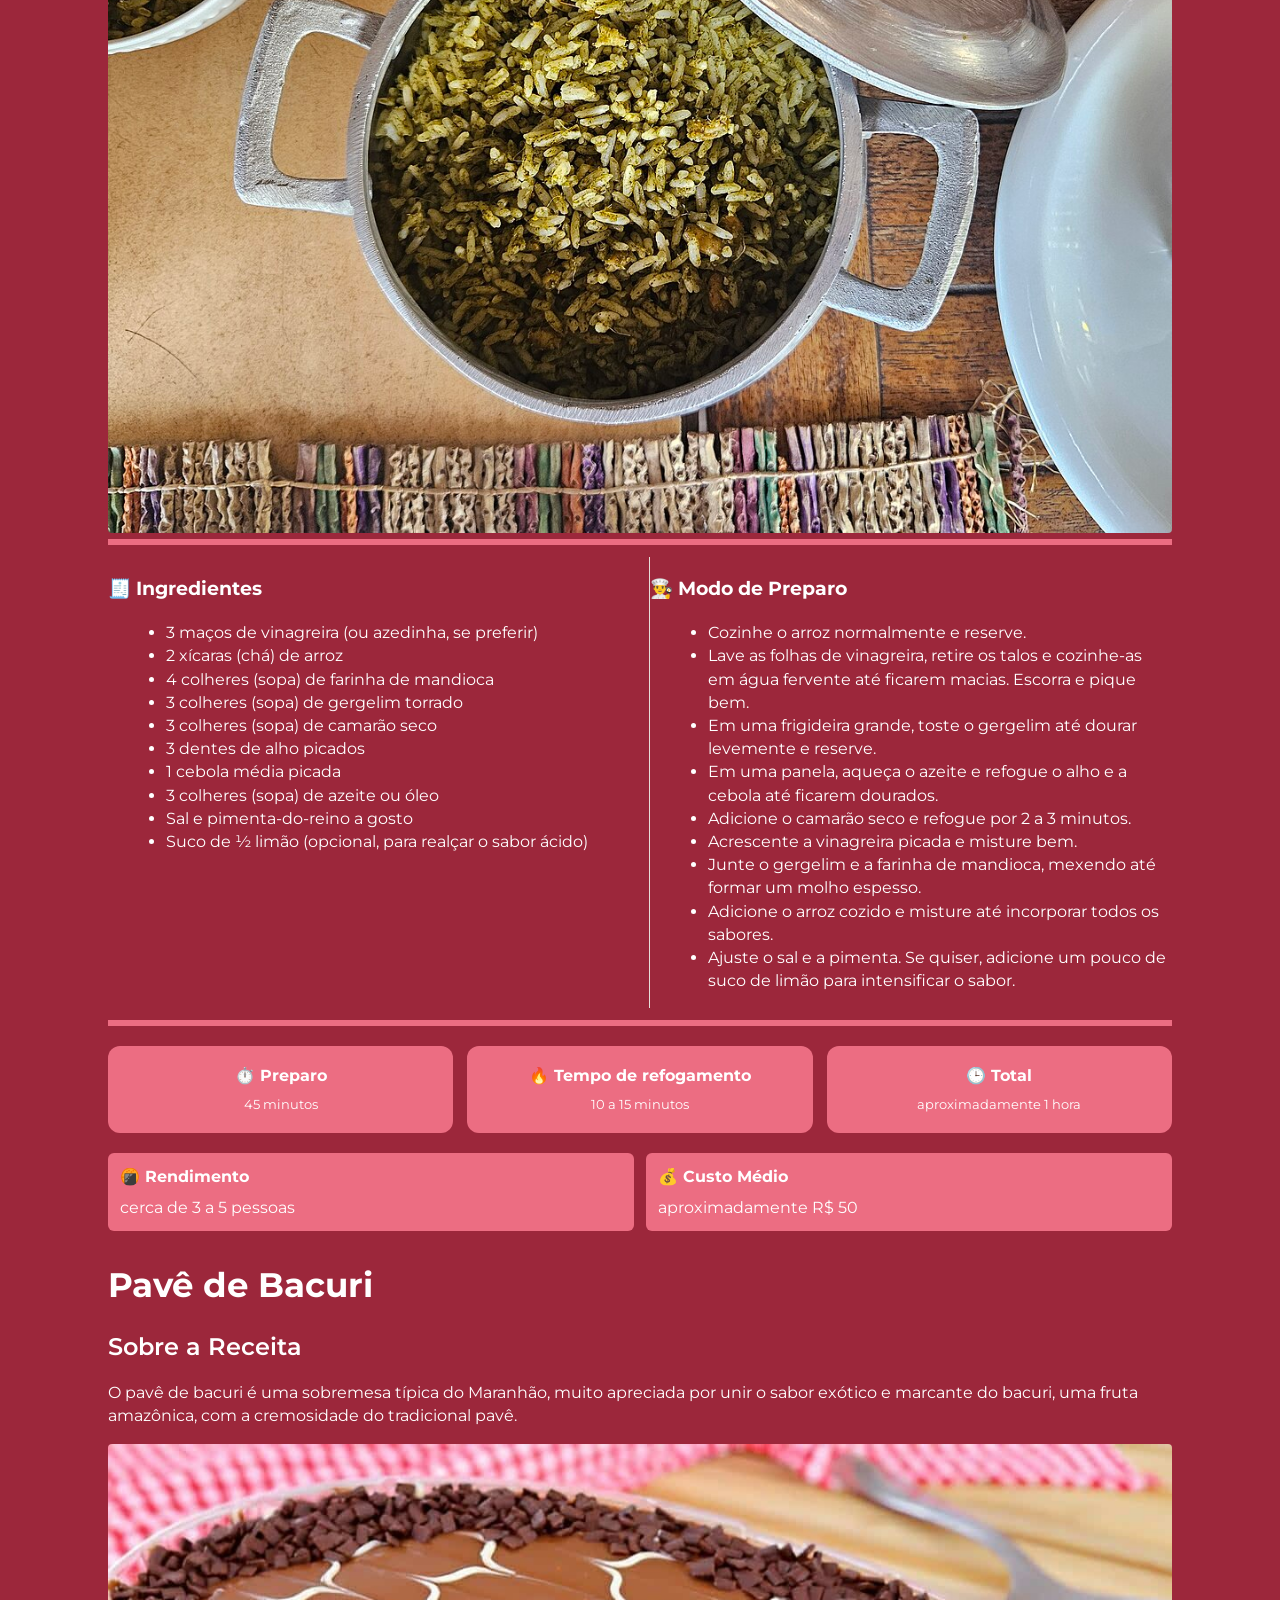
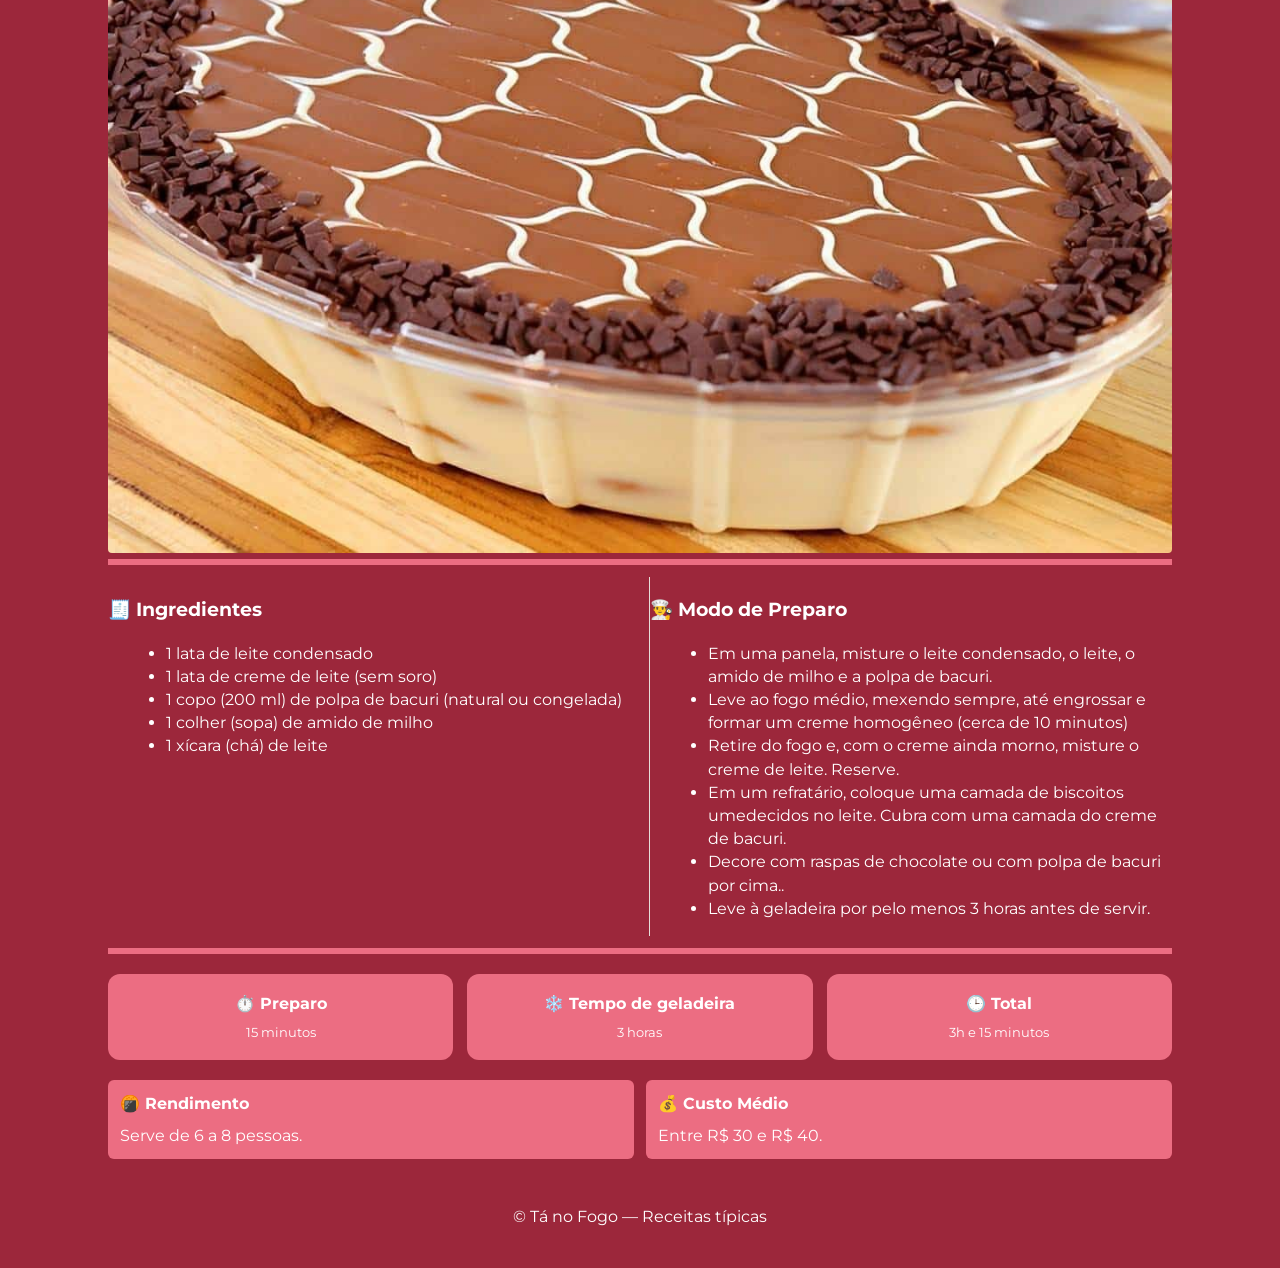
<file: ma.html>
<!doctype html>
<html lang="pt-BR">
<head>
  <meta charset="utf-8">
  <meta name="viewport" content="width=device-width,initial-scale=1">
  <title>Tá no Fogo</title>
  <!-- Fonte do nome Tá no Fogo na Aba do navegador -->
  <link href="https://fonts.googleapis.com/css2?family=Montserrat:wght@300;400;600;800&family=Great+Vibes&display=swap" rel="stylesheet">
  <link rel="stylesheet" href="css/style-maranhao.css">
</head>
<body>
  <div class="container">
    <header>
      <div class="logo-wrap">
        <img src="img/logo2.png" alt="Logo Tá no Fogo" class="logo-img">
        <div class="brand">Tá no Fogo</div>
      </div>
      <nav>
      <ul>
        <li><a href="/ta-no-fogo/index.html">Início</a></li>
<li><a href="/ta-no-fogo/bahia.html">Bahia</a></li>
<li><a href="/ta-no-fogo/df.html">Distrito Federal</a></li>
<li><a href="/ta-no-fogo/go.html">Goiás</a></li>
<li><a href="/ta-no-fogo/ma.html">Maranhão</a></li>
<li><a href="/ta-no-fogo/pernambuco.html">Pernambuco</a></li>
<li><a href="/ta-no-fogo/piaui.html">Piauí</a></li>
<li><a href="/ta-no-fogo/rj.html">Rio de Janeiro</a></li>
<li><a href="/ta-no-fogo/sp.html">São Paulo</a></li>
<li><a href="/ta-no-fogo/rs.html">Rio Grande do Sul</a></li>
      </ul>
    </nav>
    </header>

    <main>
      <section class="top">
        <!-- Foto do Estado à esquerda -->
        <aside class="left-photo card">
          <img src="img/mirante-sao-luis.webp" alt="Foto do Estado" class="foto-estado" />
        </aside>

        <!-- Área de textos e imagens dinâmicas que ficam a direita -->
        <div class="right-cards">
          <div class="card">
            <h3>Receitas Típicas do Maranhão</h3>
        <p>     As receitas típicas do Maranhão refletem a mistura de influências indígenas, africanas e portuguesas. Entre elas, destacam-se o arroz de cuxá e doces como o pavê de bacuri, que valorizam os sabores regionais e a riqueza cultural do estado.
          </div>

          <div class="welcome">
            <h3>Bem-vindo ao nosso site de receitas!</h3>
            <p>Bem-vindo ao Tá no Fogo! 🔥
          A culinária do Maranhão é uma das mais ricas e autênticas do Brasil, uma gastronomia cheia de cores, aromas e sabores únicos, que refletem a identidade e a história do povo maranhense.</p>
          </div>

          <div class="card large">
            <h3>Receitas Típicas do Estado</h3>
            <p>Aqui você conhecerá algumas das principais receitas do estado do Maranhão.</p>
          </div>

          <div class="feature-row">
            <div class="feature">
              <h4>Receitas Autênticas</h4>
              <p>Receitas surgidas de fusões culturais.</p>
            </div>
            <div class="feature">
              <h4>Fácil de Seguir</h4>
              <p> Fácil de Seguir
              Instruções detalhadas e ingredientes acessíveis para todos os níveis de cozinha</p>
            </div>
          </div>

          <div class="card">
            <h3>Sabores únicos</h3>
            <p> Sabores Únicos,
            experiências gastronômicas que revelam a verdadeira essência da culinária maranhense.</p>
          </div>
        </div>
      </section>

      <article>
        <h1 class="recipe-title">Arroz de Cuxá</h1>
        <h2 class="subtitle">Sobre a Receita</h2>
        <p class="lead">O Arroz de Cuxá é uma das receitas mais tradicionais do Maranhão e um verdadeiro símbolo da culinária local. levemente ácido e muito aromático, que representa a identidade e a riqueza cultural do povo maranhense.</p>

        <!-- Imagem da Receita 1 -->
        <div class="photo-recipe">
          <img src="img/Arroz_de_cuxá.jpg" alt="Foto da Receita" class="foto-receita" />
        </div>
        
        <!-- Ingredientes da Receita 1 em uma lista não ordenada -->
        <section class="two-cols">
          <div class="box">
            <h3>🧾 Ingredientes</h3>
            <ul class="list">
              <li>3 maços de vinagreira (ou azedinha, se preferir)</li>
              <li>2 xícaras (chá) de arroz</li>
              <li>4 colheres (sopa) de farinha de mandioca</li>
              <li>3 colheres (sopa) de gergelim torrado</li>
              <li>3 colheres (sopa) de camarão seco</li>
              <li>3 dentes de alho picados</li>
              <li>1 cebola média picada</li>
              <li>3 colheres (sopa) de azeite ou óleo</li>
              <li>Sal e pimenta-do-reino a gosto</li>
              <li>Suco de ½ limão (opcional, para realçar o sabor ácido)</li>
              
            </ul>
          </div>

          <!-- Modo de Preparo da Receita 1 em uma lista não ordenada -->
          <div class="box border-left">
            <h3>👨‍🍳 Modo de Preparo</h3>
            <ul class="list">
              <li>Cozinhe o arroz normalmente e reserve.</li>
              <li>Lave as folhas de vinagreira, retire os talos e cozinhe-as em água fervente até ficarem macias. Escorra e pique bem.</li>
              <li>Em uma frigideira grande, toste o gergelim até dourar levemente e reserve.</li>
              <li>Em uma panela, aqueça o azeite e refogue o alho e a cebola até ficarem dourados.</li>
              <li>Adicione o camarão seco e refogue por 2 a 3 minutos.</li>
              <li>Acrescente a vinagreira picada e misture bem.</li>
              <li>Junte o gergelim e a farinha de mandioca, mexendo até formar um molho espesso.</li>
              <li>Adicione o arroz cozido e misture até incorporar todos os sabores.</li>
              <li>Ajuste o sal e a pimenta. Se quiser, adicione um pouco de suco de limão para intensificar o sabor.</li>
            </ul>
          </div>
        </section>

        <!-- Card Retangular de Preparo -->
        <section class="info-grid">
          <div class="info">
            <strong>⏱️ Preparo</strong>
            <small>45 minutos</small>
          </div>

          <!-- Card Retangular de Tempo de Assar -->
          <div class="info">
            <strong>🔥 Tempo de refogamento</strong>
            <small>10 a 15 minutos</small>
          </div>

          <!-- Card Retangular de Total -->
          <div class="info">
            <strong>🕒 Total</strong>
            <small>aproximadamente 1 hora</small>
          </div>
        </section>

        <!-- Card Retangular de Rendimento -->
        <div class="bottom-row">
          <div class="note">
            <strong>🍘 Rendimento</strong>
            <div class="note-text">cerca de 3 a 5 pessoas</div>
          </div>

          <!-- Card Retangular de Custo Médio -->
          <div class="note">
            <strong>💰 Custo Médio</strong>
            <div class="note-text">aproximadamente R$ 50</div>
          </div>
        </div>
      </article>
      <article>

        <!-- Textos da Segunda Receita -->
        <h1 class="recipe-title">Pavê de Bacuri</h1>
        <h2 class="subtitle">Sobre a Receita</h2>
        <p class="lead">O pavê de bacuri é uma sobremesa típica do Maranhão, muito apreciada por unir o sabor exótico e marcante do bacuri, uma fruta amazônica, com a cremosidade do tradicional pavê.</p>

        <!-- Imagem da Segunda Receita -->
        <div class="photo-recipe">
          <img src="img/imagem de pave.jpg" alt="Foto da Receita" class="foto-receita" />
        </div>

        <!-- Ingredientes da Segunda Receita em uma lista não ordenada -->
        <section class="two-cols">
          <div class="box">
            <h3>🧾 Ingredientes</h3>
            <ul class="list">
              <li>1 lata de leite condensado</li>
              <li>1 lata de creme de leite (sem soro)</li>
              <li>1 copo (200 ml) de polpa de bacuri (natural ou congelada)</li>
              <li>1 colher (sopa) de amido de milho</li>
              <li>1 xícara (chá) de leite</li>
            </ul>
          </div>

          <!-- Modo de Preparo em uma lista não ordenada -->
          <div class="box border-left">
            <h3>👨‍🍳 Modo de Preparo</h3>
            <ul class="list">
              <li>Em uma panela, misture o leite condensado, o leite, o amido de milho e a polpa de bacuri.</li>
              <li>Leve ao fogo médio, mexendo sempre, até engrossar e formar um creme homogêneo (cerca de 10 minutos)</li>
              <li>Retire do fogo e, com o creme ainda morno, misture o creme de leite. Reserve.</li>
              <li>Em um refratário, coloque uma camada de biscoitos umedecidos no leite.
Cubra com uma camada do creme de bacuri.</li>
              <li>Decore com raspas de chocolate ou com polpa de bacuri por cima..</li>
              <li>Leve à geladeira por pelo menos 3 horas antes de servir.</li>
            </ul>
          </div>
        </section>

        <!-- Card Retangular de Preparo da Receita 2 -->
        <section class="info-grid">
          <div class="info">
            <strong>⏱️ Preparo</strong>
            <small>15 minutos</small>
          </div>

          <!-- Card Retangular de Tempo de Fogo da Receita 2 -->
          <div class="info">
            <strong>❄️ Tempo de geladeira</strong>
            <small>3 horas</small>
          </div>

          <!-- Card Retangular de Total da Receita 2 -->
          <div class="info">
            <strong>🕒 Total</strong>
            <small>3h e 15 minutos</small>
          </div>
        </section>

        <!-- Card Retangular de Rendimento da Receita 2 -->
        <div class="bottom-row">
          <div class="note">
            <strong>🍘 Rendimento</strong>
            <div class="note-text">Serve de 6 a 8 pessoas.</div>
          </div>

          <!-- Card Retangular de Custo médio da Receita 2 -->
          <div class="note">
            <strong>💰 Custo Médio</strong>
            <div class="note-text">Entre R$ 30 e R$ 40.</div>
          </div>
        </div>
      </article>
    </main>

    <!-- Nossa marca Registrada -->
    <footer>
      © Tá no Fogo — Receitas típicas
    </footer>
  </div>
</body>
</html>
</file>
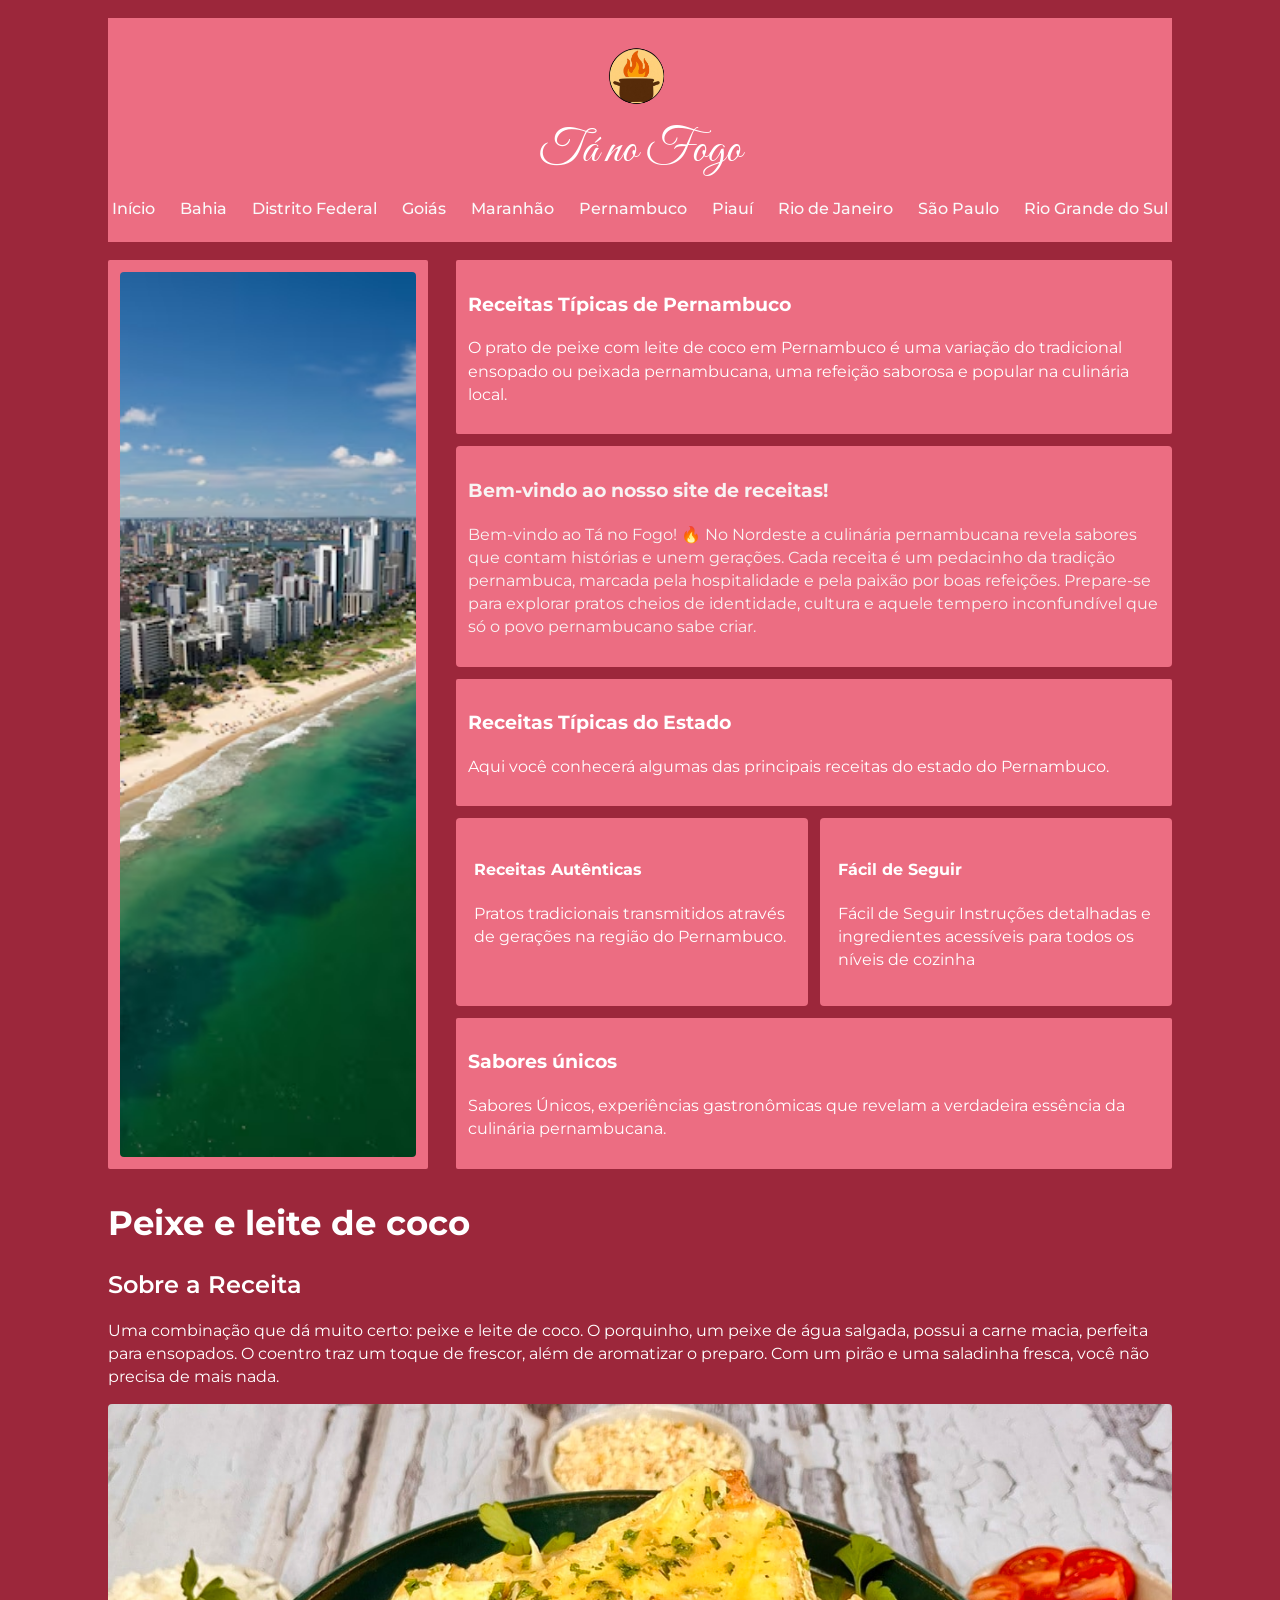
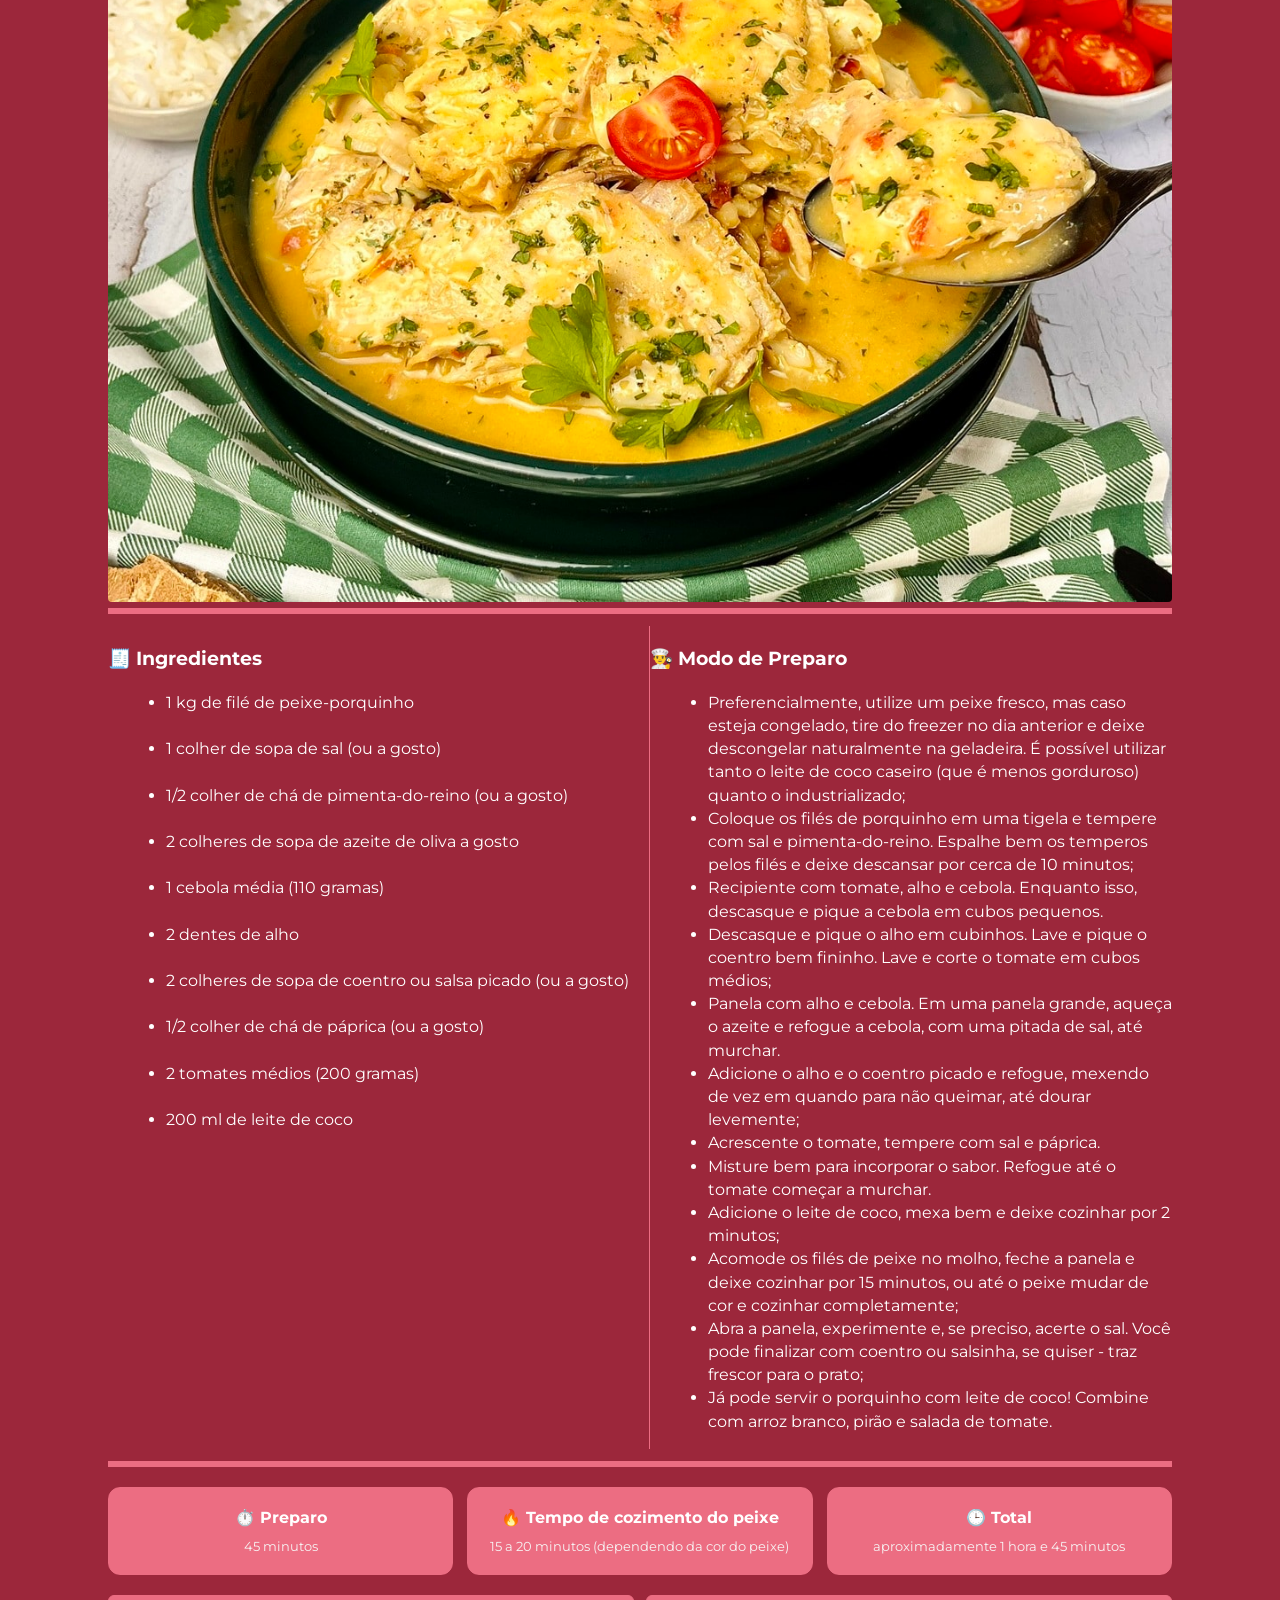
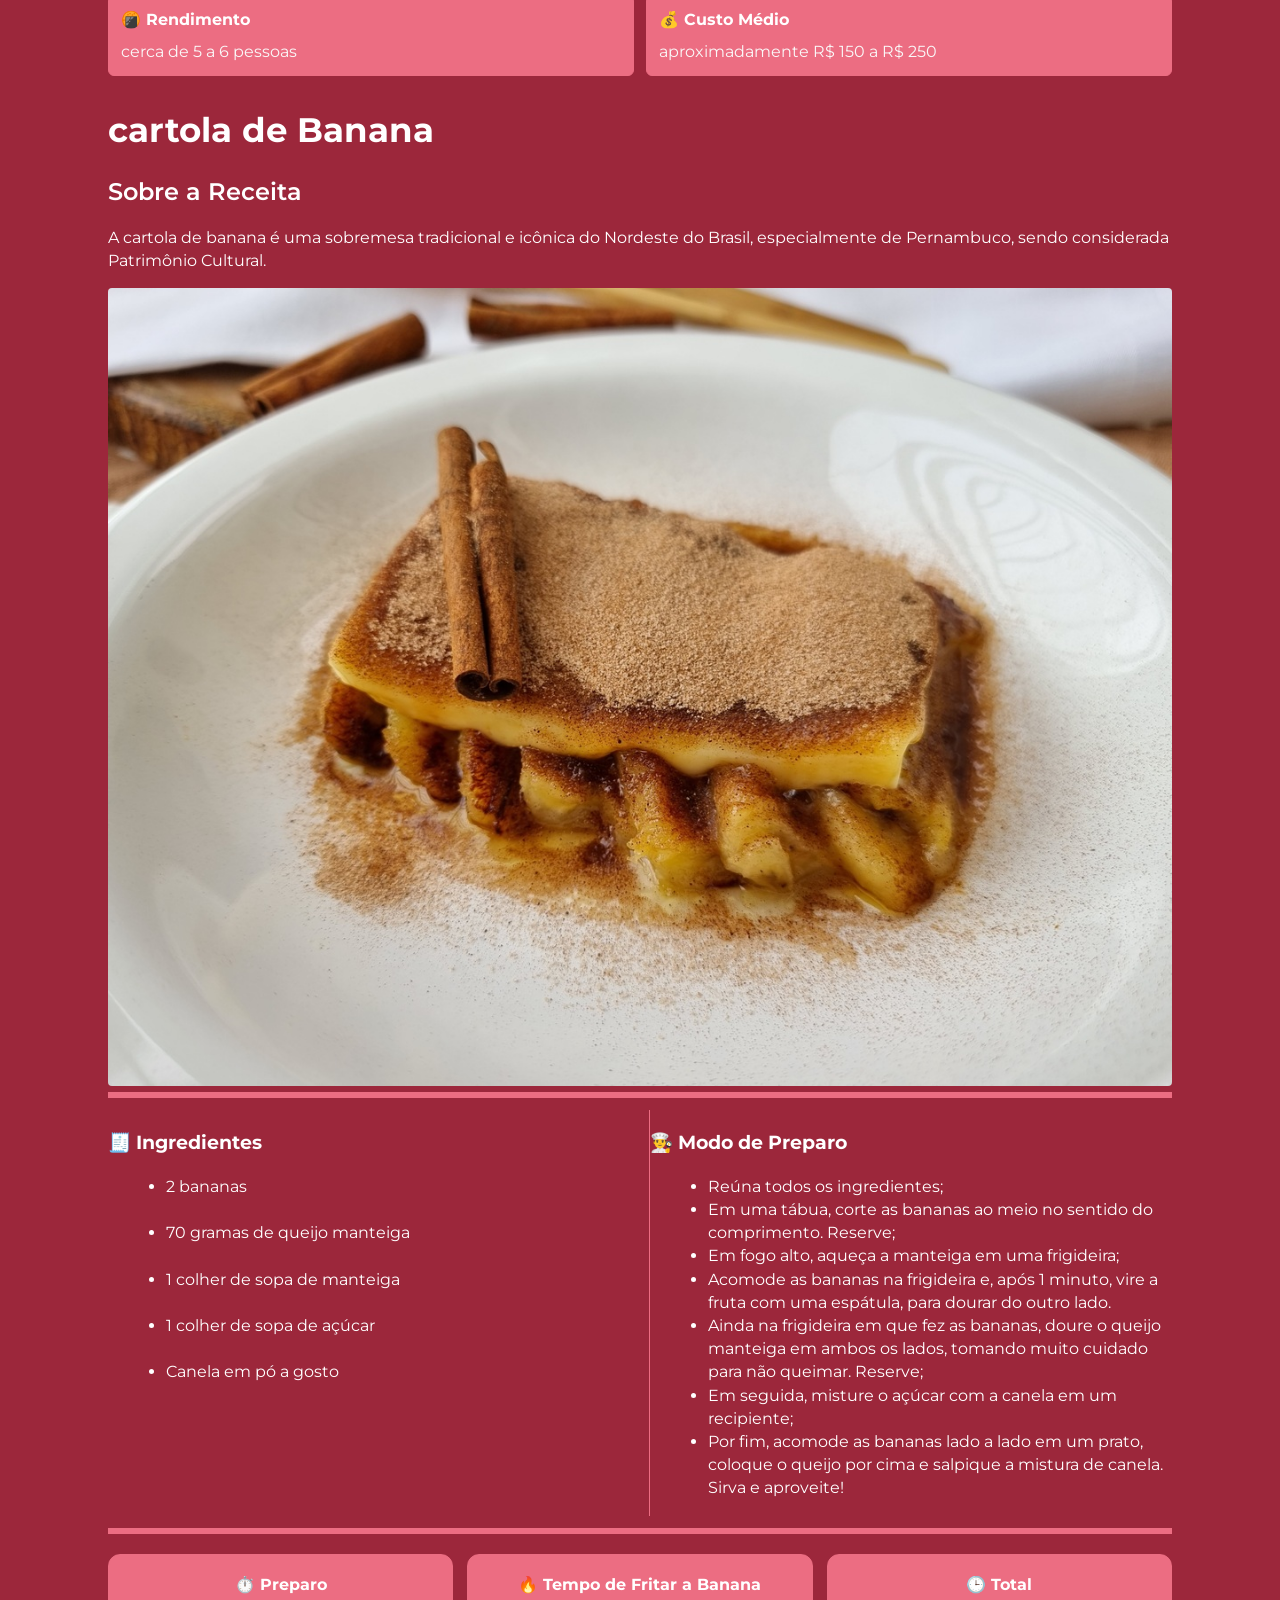
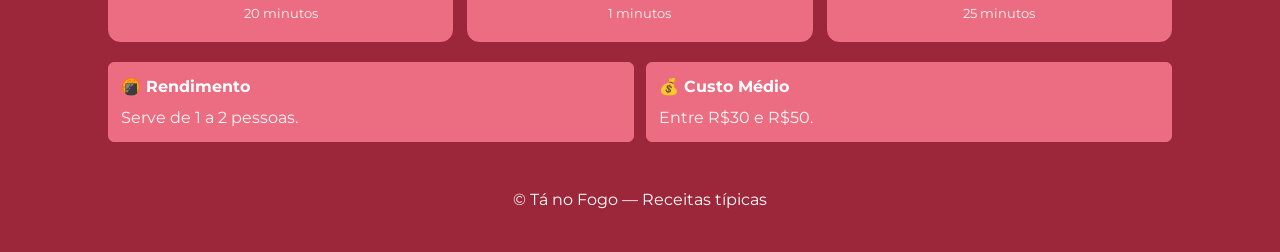
<file: pernambuco.html>
<!doctype html>
<html lang="pt-BR">
<head>
  <meta charset="utf-8">
  <meta name="viewport" content="width=device-width,initial-scale=1">
  <title>Tá no Fogo</title>
  <!-- Fonte do nome Tá no Fogo na Aba do navegador -->
  <link href="https://fonts.googleapis.com/css2?family=Montserrat:wght@300;400;600;800&family=Great+Vibes&display=swap" rel="stylesheet">
  <link rel="stylesheet" href="css/style-pernambuco.css">
</head>
<body>
  <div class="container">
    <header>
      <div class="logo-wrap">
        <img src="img/logo2.png" alt="Logo Tá no Fogo" class="logo-img">
        <div class="brand">Tá no Fogo</div>
      </div>
      <nav>
      <ul>
<li><a href="/ta-no-fogo/index.html">Início</a></li>
<li><a href="/ta-no-fogo/bahia.html">Bahia</a></li>
<li><a href="/ta-no-fogo/df.html">Distrito Federal</a></li>
<li><a href="/ta-no-fogo/go.html">Goiás</a></li>
<li><a href="/ta-no-fogo/ma.html">Maranhão</a></li>
<li><a href="/ta-no-fogo/pernambuco.html">Pernambuco</a></li>
<li><a href="/ta-no-fogo/piaui.html">Piauí</a></li>
<li><a href="/ta-no-fogo/rj.html">Rio de Janeiro</a></li>
<li><a href="/ta-no-fogo/sp.html">São Paulo</a></li>
<li><a href="/ta-no-fogo/rs.html">Rio Grande do Sul</a></li>
      </ul>
    </nav>
    </header>

    <main>
      <section class="top">
        <!-- Foto do Estado à esquerda -->
        <aside class="left-photo card">
          <img src="img/praia-da-boa-viagem-recife-pernambuco-brasil-vista-aerea_491130-1587.avif" alt="Foto do Estado" class="foto-estado" />
        </aside>

        <!-- Área de textos e imagens dinâmicas que ficam a direita -->
        <div class="right-cards">
          <div class="card">
            <h3>Receitas Típicas de Pernambuco</h3>
            <p>O prato de peixe com leite de coco em Pernambuco é uma variação do tradicional ensopado ou peixada pernambucana, uma refeição saborosa e popular na culinária local.</P>
          </div>

          <div class="welcome">
            <h3>Bem-vindo ao nosso site de receitas!</h3>
            <p>Bem-vindo ao Tá no Fogo! 🔥
           No Nordeste a culinária pernambucana revela sabores que contam histórias e unem gerações. Cada receita é um pedacinho da tradição pernambuca, marcada pela hospitalidade e pela paixão por boas refeições. Prepare-se para explorar pratos cheios de identidade, cultura e aquele tempero inconfundível que só o povo pernambucano sabe criar.</p>
          </div>

          <div class="card large">
            <h3>Receitas Típicas do Estado</h3>
            <p>Aqui você conhecerá algumas das principais receitas do estado do Pernambuco.</p>
          </div>

          <div class="feature-row">
            <div class="feature">
              <h4>Receitas Autênticas</h4>
              <p>Pratos tradicionais transmitidos através de gerações na região do Pernambuco.</p>
            </div>
            <div class="feature">
              <h4>Fácil de Seguir</h4>
              <p> Fácil de Seguir
              Instruções detalhadas e ingredientes acessíveis para todos os níveis de cozinha</p>
            </div>
          </div>

          <div class="card">
            <h3>Sabores únicos</h3>
            <p> Sabores Únicos,
            experiências gastronômicas que revelam a verdadeira essência da culinária pernambucana.</p>
          </div>
        </div>
      </section>

      <article>
        <h1 class="recipe-title">Peixe e leite de coco</h1>
        <h2 class="subtitle">Sobre a Receita</h2>
        <p class="lead">Uma combinação que dá muito certo: peixe e leite de coco. O porquinho, um peixe de água salgada, possui a carne macia, perfeita para ensopados. O coentro traz um toque de frescor, além de aromatizar o preparo. Com um pirão e uma saladinha fresca, você não precisa de mais nada.</p>

        <!-- Imagem da Receita 1 -->
        <div class="photo-recipe">
          <img src="img/porquinho-ao-leite-de-coco.jpeg" alt="Foto da Receita" class="foto-receita" />
        </div>
        
        <!-- Ingredientes da Receita 1 em uma lista não ordenada -->
        <section class="two-cols">
          <div class="box">
            <h3>🧾 Ingredientes</h3>
            <ul class="list">
              <li>1 kg de filé de peixe-porquinho</li>
              <br>
              <li>1 colher de sopa de sal (ou a gosto)</li>
              <br>
              <li>1/2 colher de chá de pimenta-do-reino (ou a gosto)</li>
              <br>
              <li>2 colheres de sopa de azeite de oliva a gosto</li>
              <br>
              <li>1 cebola média (110 gramas)</li>
              <br>
              <li>2 dentes de alho</li>
              <br>
              <li>2 colheres de sopa de coentro ou salsa picado (ou a gosto)</li>
              <br>
              <li>1/2 colher de chá de páprica (ou a gosto)</li>
              <br>
              <li>2 tomates médios (200 gramas)</li>
              <br>
              <li>200 ml de leite de coco</li>
            </ul>
          </div>

          <!-- Modo de Preparo da Receita 1 em uma lista não ordenada -->
          <div class="box border-left">
            <h3>👨‍🍳 Modo de Preparo</h3>
            <ul class="list">
              <li>Preferencialmente, utilize um peixe fresco, mas caso esteja congelado, tire do freezer no dia anterior e deixe descongelar naturalmente na geladeira. É possível utilizar tanto o leite de coco caseiro (que é menos gorduroso) quanto o industrializado;</li>
              <li>Coloque os filés de porquinho em uma tigela e tempere com sal e pimenta-do-reino. Espalhe bem os temperos pelos filés e deixe descansar por cerca de 10 minutos;</li>
              <li>Recipiente com tomate, alho e cebola. Enquanto isso, descasque e pique a cebola em cubos pequenos.</li>
              <li>Descasque e pique o alho em cubinhos. Lave e pique o coentro bem fininho. Lave e corte o tomate em cubos médios;</li>
              <li>Panela com alho e cebola. Em uma panela grande, aqueça o azeite e refogue a cebola, com uma pitada de sal, até murchar. </li>
              <li>Adicione o alho e o coentro picado e refogue, mexendo de vez em quando para não queimar, até dourar levemente;</li>
              <li>Acrescente o tomate, tempere com sal e páprica. </li>
              <li>Misture bem para incorporar o sabor. Refogue até o tomate começar a murchar. </li>
              <li> Adicione o leite de coco, mexa bem e deixe cozinhar por 2 minutos;</li>
              <li>Acomode os filés de peixe no molho, feche a panela e deixe cozinhar por 15 minutos, ou até o peixe mudar de cor e cozinhar completamente;</li>
              <li>Abra a panela, experimente e, se preciso, acerte o sal. Você pode finalizar com coentro ou salsinha, se quiser - traz frescor para o prato;</li>
              <li>Já pode servir o porquinho com leite de coco! Combine com arroz branco, pirão e salada de tomate.</li>
            </ul>
          </div>
        </section>

        <!-- Card Retangular de Preparo -->
        <section class="info-grid">
          <div class="info">
            <strong>⏱️ Preparo</strong>
            <small>45 minutos</small>
          </div>

          <!-- Card Retangular de Tempo de Assar -->
          <div class="info">
            <strong>🔥 Tempo de cozimento do peixe</strong>
            <small>15 a 20 minutos (dependendo da cor do peixe)</small>
          </div>

          <!-- Card Retangular de Total -->
          <div class="info">
            <strong>🕒 Total</strong>
            <small>aproximadamente 1 hora e 45 minutos</small>
          </div>
        </section>

        <!-- Card Retangular de Rendimento -->
        <div class="bottom-row">
          <div class="note">
            <strong>🍘 Rendimento</strong>
            <div class="note-text">cerca de 5 a 6 pessoas</div>
          </div>

          <!-- Card Retangular de Custo Médio -->
          <div class="note">
            <strong>💰 Custo Médio</strong>
            <div class="note-text">aproximadamente R$ 150 a R$ 250 </div>
          </div>
        </div>
      </article>
      <article>

        <!-- Textos da Segunda Receita -->
        <h1 class="recipe-title">cartola de Banana</h1>
        <h2 class="subtitle">Sobre a Receita</h2>
        <p class="lead">A cartola de banana é uma sobremesa tradicional e icônica do Nordeste do Brasil, especialmente de Pernambuco, sendo considerada Patrimônio Cultural.</p>

        <!-- Imagem da Segunda Receita -->
        <div class="photo-recipe">
          <img src="img/cartola-de-banana.jpeg" alt="Foto da Receita" class="foto-receita" />
        </div>

        <!-- Ingredientes da Segunda Receita em uma lista não ordenada -->
        <section class="two-cols">
          <div class="box">
            <h3>🧾 Ingredientes</h3>
            <ul class="list">
              <li>2 bananas</li>
              <br>
              <li>70 gramas de queijo manteiga</li>
              <br>
              <li>1 colher de sopa de manteiga</li>
              <br>
              <li>1 colher de sopa de açúcar</li>
              <br>
              <li>Canela em pó a gosto</li>
            </ul>
          </div>

          <!-- Modo de Preparo em uma lista não ordenada -->
          <div class="box border-left">
            <h3>👨‍🍳 Modo de Preparo</h3>
            <ul class="list">
              <li>Reúna todos os ingredientes;</li>
              <li>Em uma tábua, corte as bananas ao meio no sentido do comprimento. Reserve;</li>
              <li>Em fogo alto, aqueça a manteiga em uma frigideira;</li>
              <li>Acomode as bananas na frigideira e, após 1 minuto, vire a fruta com uma espátula, para dourar do outro lado. </li>
              <li>Ainda na frigideira em que fez as bananas, doure o queijo manteiga em ambos os lados, tomando muito cuidado para não queimar. Reserve;</li>
              <li>Em seguida, misture o açúcar com a canela em um recipiente;</li>
              <li>Por fim, acomode as bananas lado a lado em um prato, coloque o queijo por cima e salpique a mistura de canela. Sirva e aproveite!</li>
            </ul>
          </div>
        </section>

        <!-- Card Retangular de Preparo da Receita 2 -->
        <section class="info-grid">
          <div class="info">
            <strong>⏱️ Preparo</strong>
            <small>20 minutos</small>
          </div>

          <!-- Card Retangular de Tempo de Fogo da Receita 2 -->
          <div class="info">
            <strong>🔥 Tempo de Fritar a Banana</strong>
            <small> 1 minutos</small>
          </div>

          <!-- Card Retangular de Total da Receita 2 -->
          <div class="info">
            <strong>🕒 Total</strong>
            <small> 25 minutos</small>
          </div>
        </section>

        <!-- Card Retangular de Rendimento da Receita 2 -->
        <div class="bottom-row">
          <div class="note">
            <strong>🍘 Rendimento</strong>
            <div class="note-text">Serve de 1 a 2 pessoas.</div>
          </div>

          <!-- Card Retangular de Custo médio da Receita 2 -->
          <div class="note">
            <strong>💰 Custo Médio</strong>
            <div class="note-text">Entre R$30 e R$50.</div>
          </div>
        </div>
      </article>
    </main>

    <!-- Nossa marca Registrada -->
    <footer>
      © Tá no Fogo — Receitas típicas
    </footer>
  </div>
</body>
</html>
</file>
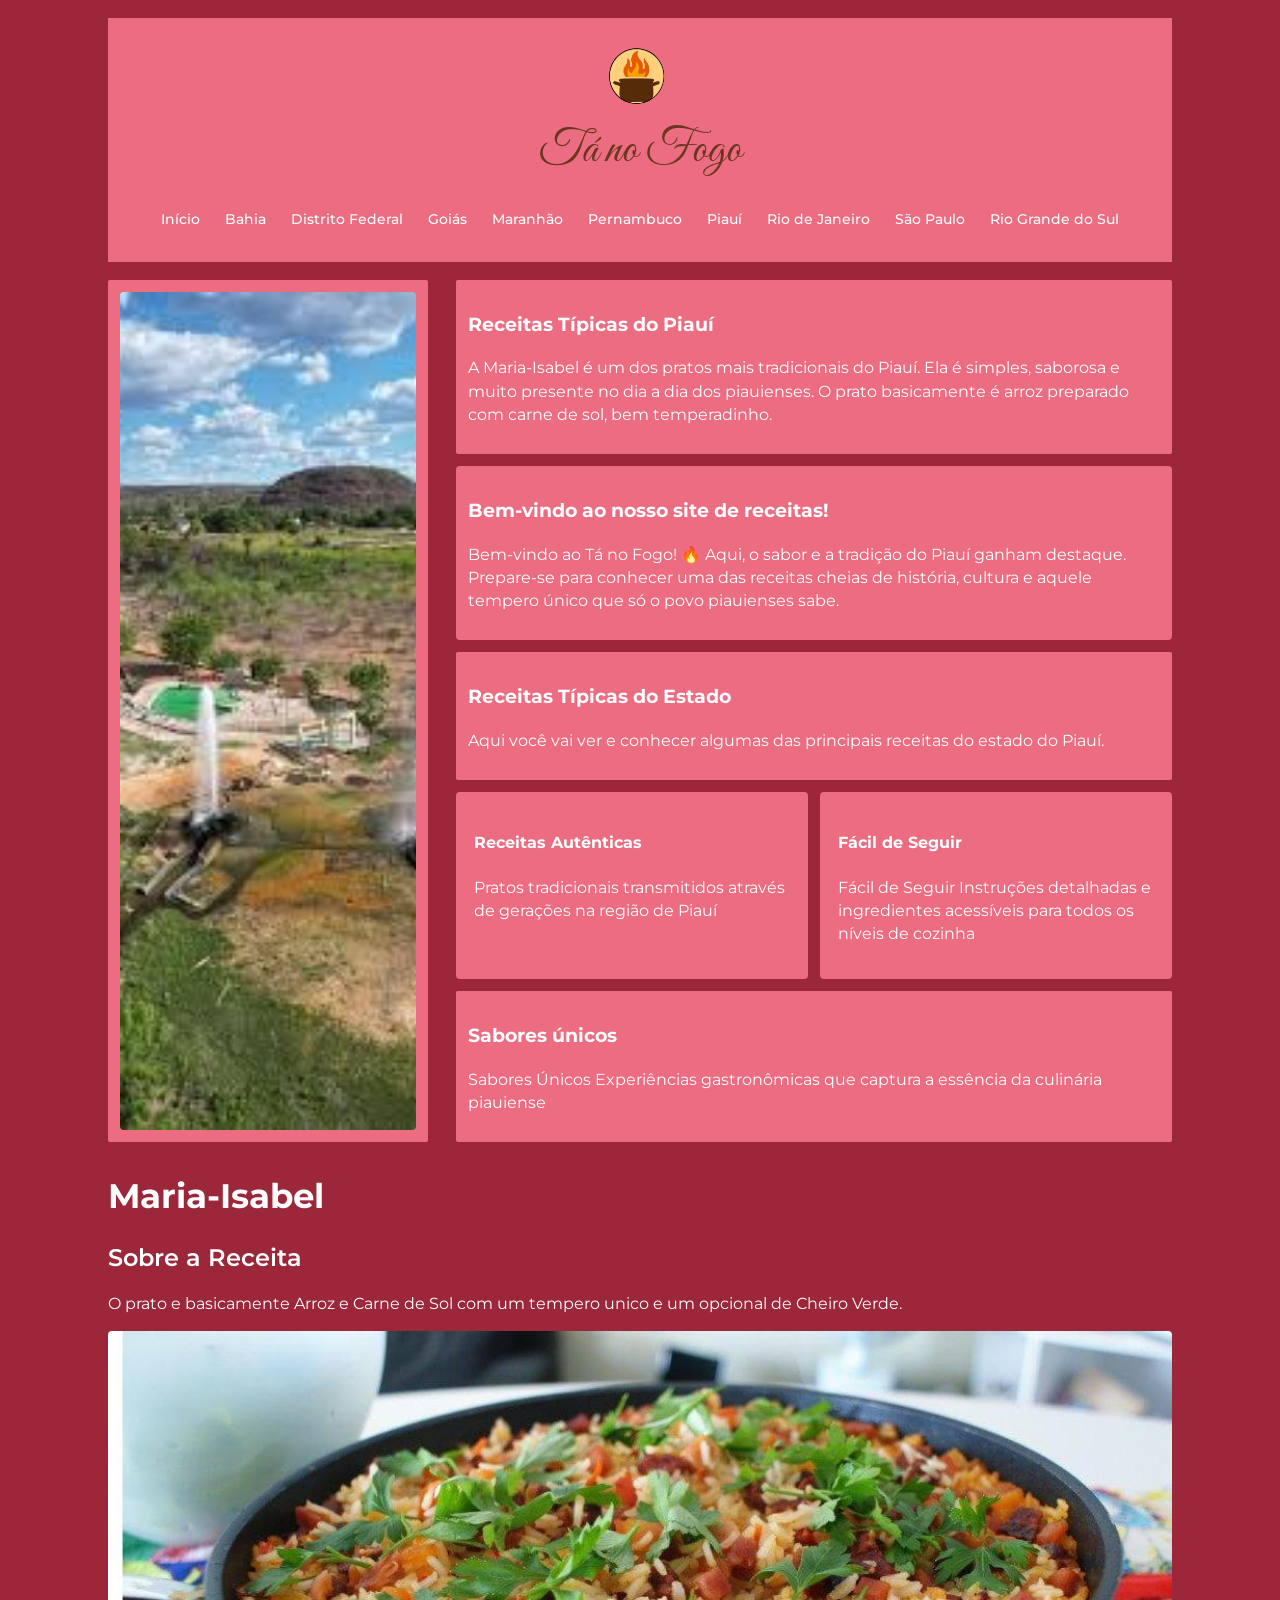
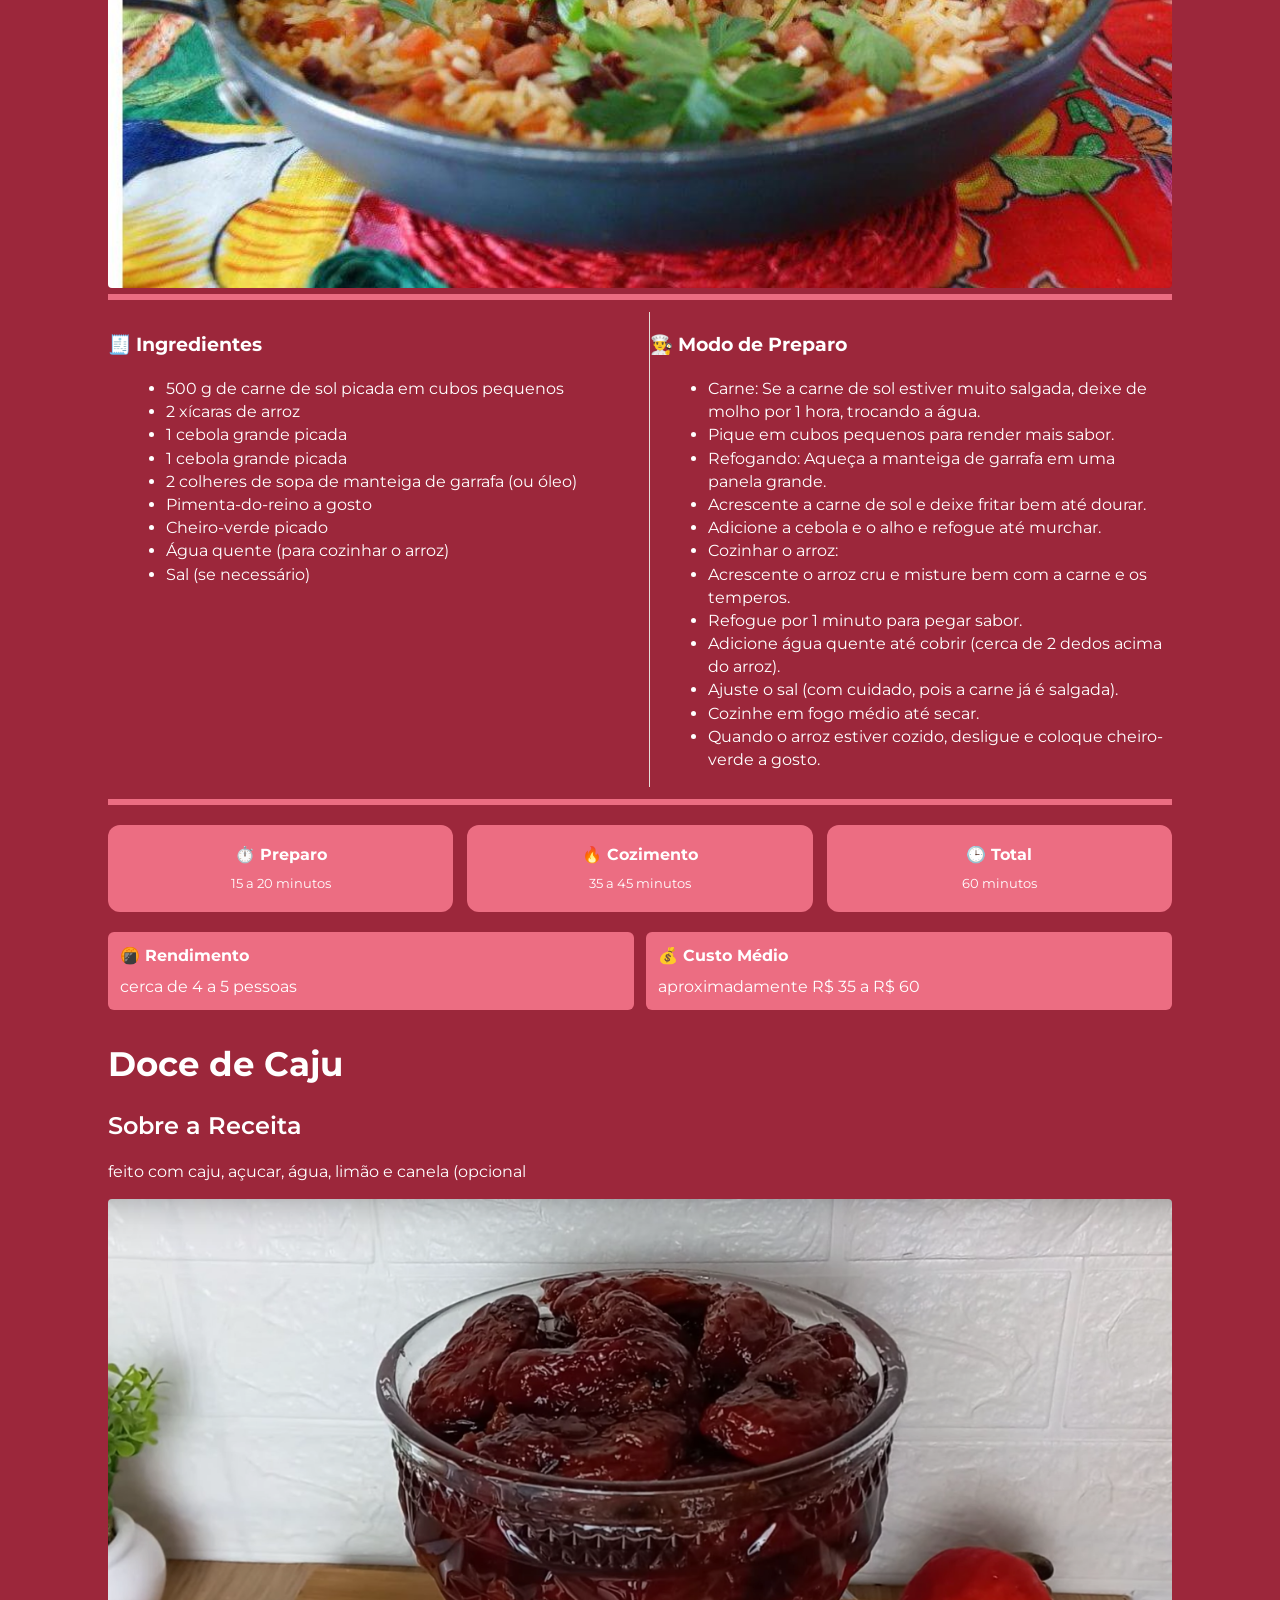
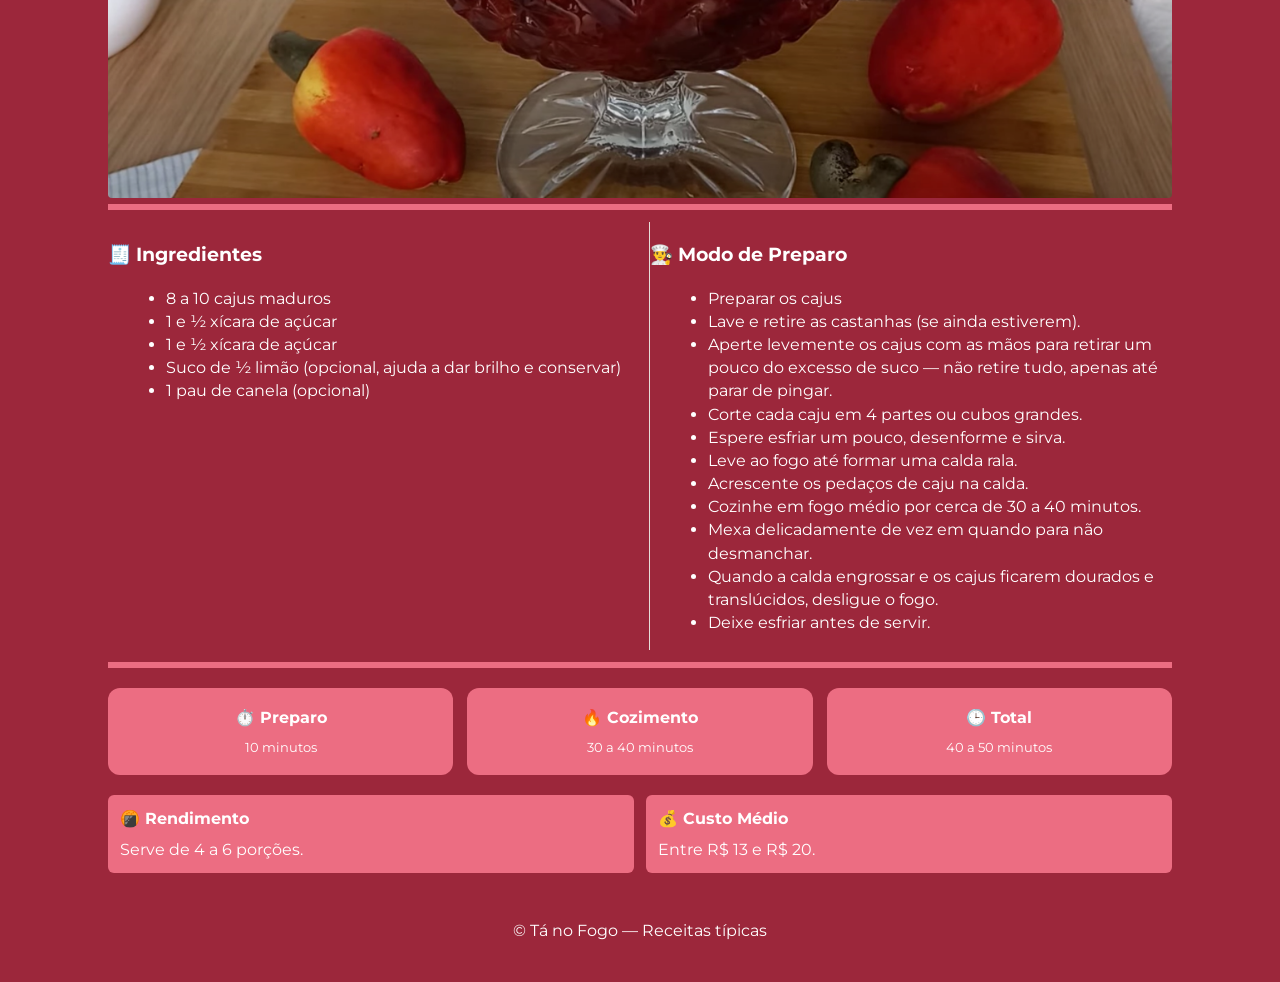
<file: piaui.html>
<!doctype html>
<html lang="pt-BR">
<head>
  <meta charset="utf-8">
  <meta name="viewport" content="width=device-width,initial-scale=1">
  <title>Tá no Fogo</title>
  <!-- Fonte do nome Tá no Fogo na Aba do navegador -->
  <link href="https://fonts.googleapis.com/css2?family=Montserrat:wght@300;400;600;800&family=Great+Vibes&display=swap" rel="stylesheet">
  <link rel="stylesheet" href="css/style-df.css">
</head>
<body>
  <div class="container">
    <header>
      <div class="logo-wrap">
        <img src="img/logo2.png" alt="Logo Tá no Fogo" class="logo-img">
        <div class="brand">Tá no Fogo</div>
      </div>
      <nav>
      <ul>
       <li><a href="/ta-no-fogo/index.html">Início</a></li>
<li><a href="/ta-no-fogo/bahia.html">Bahia</a></li>
<li><a href="/ta-no-fogo/df.html">Distrito Federal</a></li>
<li><a href="/ta-no-fogo/go.html">Goiás</a></li>
<li><a href="/ta-no-fogo/ma.html">Maranhão</a></li>
<li><a href="/ta-no-fogo/pernambuco.html">Pernambuco</a></li>
<li><a href="/ta-no-fogo/piaui.html">Piauí</a></li>
<li><a href="/ta-no-fogo/rj.html">Rio de Janeiro</a></li>
<li><a href="/ta-no-fogo/sp.html">São Paulo</a></li>
<li><a href="/ta-no-fogo/rs.html">Rio Grande do Sul</a></li>
      </ul>
    </nav>
    </header>

    <main>
      <section class="top">
        <!-- Foto do Estado à esquerda -->
        <aside class="left-photo card">
          <img src="img/violeto.jpeg" alt="Foto do Estado" class="foto-estado" />
        </aside>

        <!-- Área de textos e imagens dinâmicas que ficam a direita -->
        <div class="right-cards">
          <div class="card">
            <h3>Receitas Típicas do Piauí</h3>
            <p>A Maria-Isabel é um dos pratos mais tradicionais do Piauí. Ela é simples, saborosa e muito presente no dia a dia dos piauienses. O prato basicamente é arroz preparado com carne de sol, bem temperadinho.
          </div>

          <div class="welcome">
            <h3>Bem-vindo ao nosso site de receitas!</h3>
            <p>Bem-vindo ao Tá no Fogo! 🔥
            Aqui, o sabor e a tradição do Piauí ganham destaque. Prepare-se para conhecer uma das receitas cheias de história, cultura e aquele tempero único que só o povo piauienses sabe.</p>
          </div>

          <div class="card large">
            <h3>Receitas Típicas do Estado</h3>
            <p>Aqui você vai ver e conhecer algumas das principais receitas do estado do Piauí.</p>
          </div>

          <div class="feature-row">
            <div class="feature">
              <h4>Receitas Autênticas</h4>
              <p>Pratos tradicionais transmitidos através de gerações na região de Piauí</p>
            </div>
            <div class="feature">
              <h4>Fácil de Seguir</h4>
              <p> Fácil de Seguir
              Instruções detalhadas e ingredientes acessíveis para todos os níveis de cozinha</p>
            </div>
          </div>

          <div class="card">
            <h3>Sabores únicos</h3>
            <p> Sabores Únicos
            Experiências gastronômicas que captura a essência da culinária piauiense</p>
          </div>
        </div>
      </section>

      <article>
        <h1 class="recipe-title">Maria-Isabel</h1>
        <h2 class="subtitle">Sobre a Receita</h2>
        <p class="lead">O prato e basicamente Arroz e Carne de Sol com um tempero unico e um opcional de Cheiro Verde.</p>

        <!-- Imagem da Receita 1 -->
        <div class="photo-recipe">
          <img src="img/maria-isabel-do-piaui-.jpg" alt="Foto da Receita" class="foto-receita" />
        </div>
        
        <!-- Ingredientes da Receita 1 em uma lista não ordenada -->
        <section class="two-cols">
          <div class="box">
            <h3>🧾 Ingredientes</h3>
            <ul class="list">
              <li>500 g de carne de sol picada em cubos pequenos</li>
              <li>2 xícaras de arroz</li>
              <li>1 cebola grande picada</li>
              <li>1 cebola grande picada</li>
              <li>2 colheres de sopa de manteiga de garrafa (ou óleo)</li>
              <li>Pimenta-do-reino a gosto</li>
              <li>Cheiro-verde picado</li>
              <li>Água quente (para cozinhar o arroz)</li>
              <li>Sal (se necessário)</li>
            </ul>
          </div>

          <!-- Modo de Preparo da Receita 1 em uma lista não ordenada -->
          <div class="box border-left">
            <h3>👨‍🍳 Modo de Preparo</h3>
            <ul class="list">
              <li>Carne: Se a carne de sol estiver muito salgada, deixe de molho por 1 hora, trocando a água.</li>
              <li>Pique em cubos pequenos para render mais sabor.</li>
              <li>Refogando: Aqueça a manteiga de garrafa em uma panela grande.</li>
              <li>Acrescente a carne de sol e deixe fritar bem até dourar.</li>
              <li>Adicione a cebola e o alho e refogue até murchar.</li>
              <li>Cozinhar o arroz:</li>
              <li>Acrescente o arroz cru e misture bem com a carne e os temperos.</li>
              <li>Refogue por 1 minuto para pegar sabor.</li>
              <li>Adicione água quente até cobrir (cerca de 2 dedos acima do arroz).</li>
              <li>Ajuste o sal (com cuidado, pois a carne já é salgada).</li>
              <li>Cozinhe em fogo médio até secar.</li>
              <li>Quando o arroz estiver cozido, desligue e coloque cheiro-verde a gosto.</li>
            </ul>
          </div>
        </section>

        <!-- Card Retangular de Preparo -->
        <section class="info-grid">
          <div class="info">
            <strong>⏱️ Preparo</strong>
            <small>15 a 20 minutos</small>
          </div>

          <!-- Card Retangular de Cozimento -->
          <div class="info">
            <strong>🔥 Cozimento</strong>
            <small>35 a 45 minutos</small>
          </div>

          <!-- Card Retangular de Total -->
          <div class="info">
            <strong>🕒 Total</strong>
            <small>60 minutos</small>
          </div>
        </section>

        <!-- Card Retangular de Rendimento -->
        <div class="bottom-row">
          <div class="note">
            <strong>🍘 Rendimento</strong>
            <div class="note-text">cerca de 4 a 5 pessoas</div>
          </div>

          <!-- Card Retangular de Custo Médio -->
          <div class="note">
            <strong>💰 Custo Médio</strong>
            <div class="note-text">aproximadamente R$ 35 a R$ 60 </div>
          </div>
        </div>
      </article>
      <article>

        <!-- Textos da Segunda Receita -->
        <h1 class="recipe-title">Doce de Caju</h1>
        <h2 class="subtitle">Sobre a Receita</h2>
        <p class="lead">feito com caju, açucar, água, limão e canela (opcional</p>

        <!-- Imagem da Segunda Receita -->
        <div class="photo-recipe">
          <img src="img/doce-de-caju.webp" alt="Foto da Receita" class="foto-receita" />
        </div>

        <!-- Ingredientes da Segunda Receita em uma lista não ordenada -->
        <section class="two-cols">
          <div class="box">
            <h3>🧾 Ingredientes</h3>
            <ul class="list">
              <li>8 a 10 cajus maduros</li>
              <li>1 e ½ xícara de açúcar</li>
              <li>1 e ½ xícara de açúcar</li>
              <li>Suco de ½ limão (opcional, ajuda a dar brilho e conservar)</li>
              <li>1 pau de canela (opcional)</li>
            </ul>
          </div>

          <!-- Modo de Preparo em uma lista não ordenada -->
          <div class="box border-left">
            <h3>👨‍🍳 Modo de Preparo</h3>
            <ul class="list">
              <li>Preparar os cajus</li>
              <li>Lave e retire as castanhas (se ainda estiverem).</li>
              <li>Aperte levemente os cajus com as mãos para retirar um pouco do excesso de suco — não retire tudo, apenas até parar de pingar.</li>
              <li>Corte cada caju em 4 partes ou cubos grandes.</li>
              <li>Espere esfriar um pouco, desenforme e sirva.</li>
              <li>Leve ao fogo até formar uma calda rala.</li>
              <li>Acrescente os pedaços de caju na calda.</li>
              <li>Cozinhe em fogo médio por cerca de 30 a 40 minutos.</li>
              <li>Mexa delicadamente de vez em quando para não desmanchar.</li>
              <li>Quando a calda engrossar e os cajus ficarem dourados e translúcidos, desligue o fogo.</li>
              <li>Deixe esfriar antes de servir.</li>
            </ul>
          </div>
        </section>

        <!-- Card Retangular de Preparo da Receita 2 -->
        <section class="info-grid">
          <div class="info">
            <strong>⏱️ Preparo</strong>
            <small>10 minutos</small>
          </div>

          <!-- Card Retangular de Cozimento da Receita 2 -->
          <div class="info">
            <strong>🔥 Cozimento</strong>
            <small>30 a 40 minutos</small>
          </div>

          <!-- Card Retangular de Total da Receita 2 -->
          <div class="info">
            <strong>🕒 Total</strong>
            <small>40 a 50 minutos</small>
          </div>
        </section>

        <!-- Card Retangular de Rendimento da Receita 2 -->
        <div class="bottom-row">
          <div class="note">
            <strong>🍘 Rendimento</strong>
            <div class="note-text">Serve de 4 a 6 porções.</div>
          </div>

          <!-- Card Retangular de Custo médio da Receita 2 -->
          <div class="note">
            <strong>💰 Custo Médio</strong>
            <div class="note-text">Entre R$ 13 e R$ 20.</div>
          </div>
        </div>
      </article>
    </main>

    <!-- Nossa marca Registrada -->
    <footer>
      © Tá no Fogo — Receitas típicas
    </footer>
  </div>
</body>
</html>
</file>
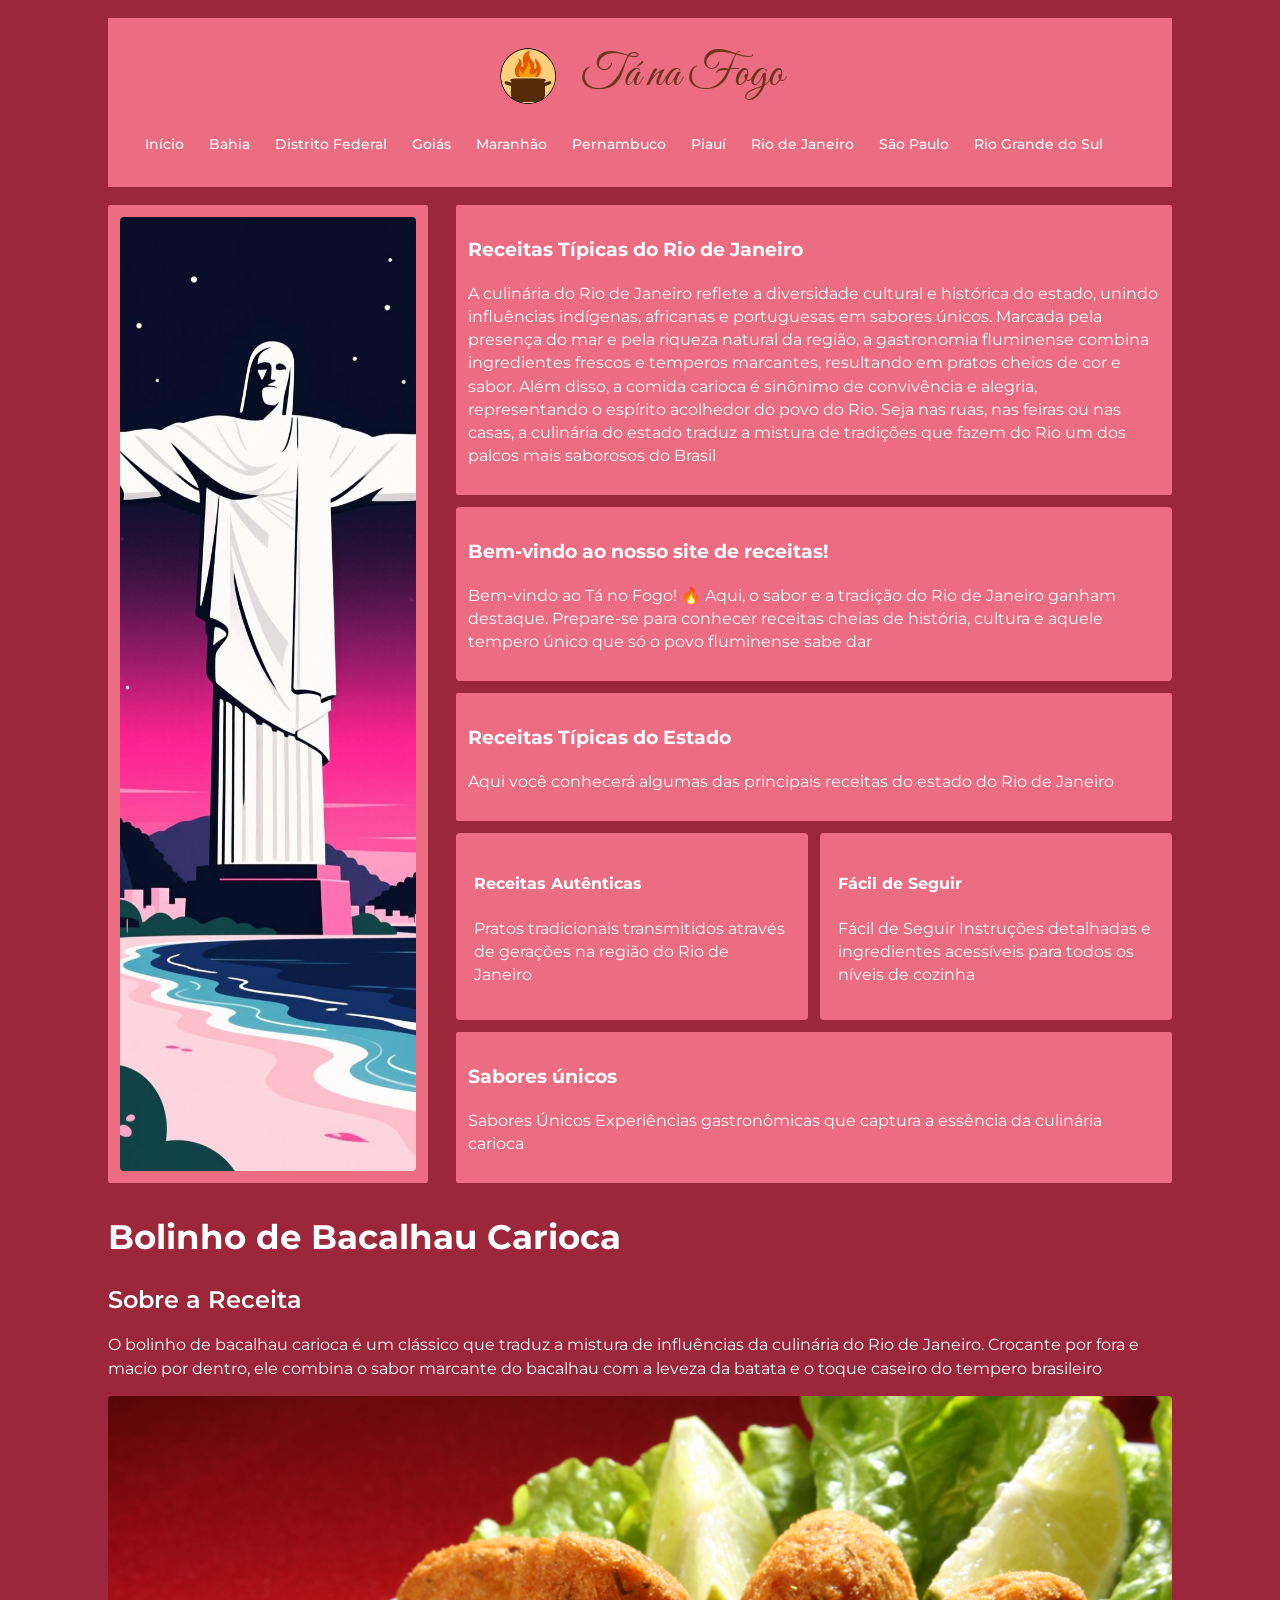
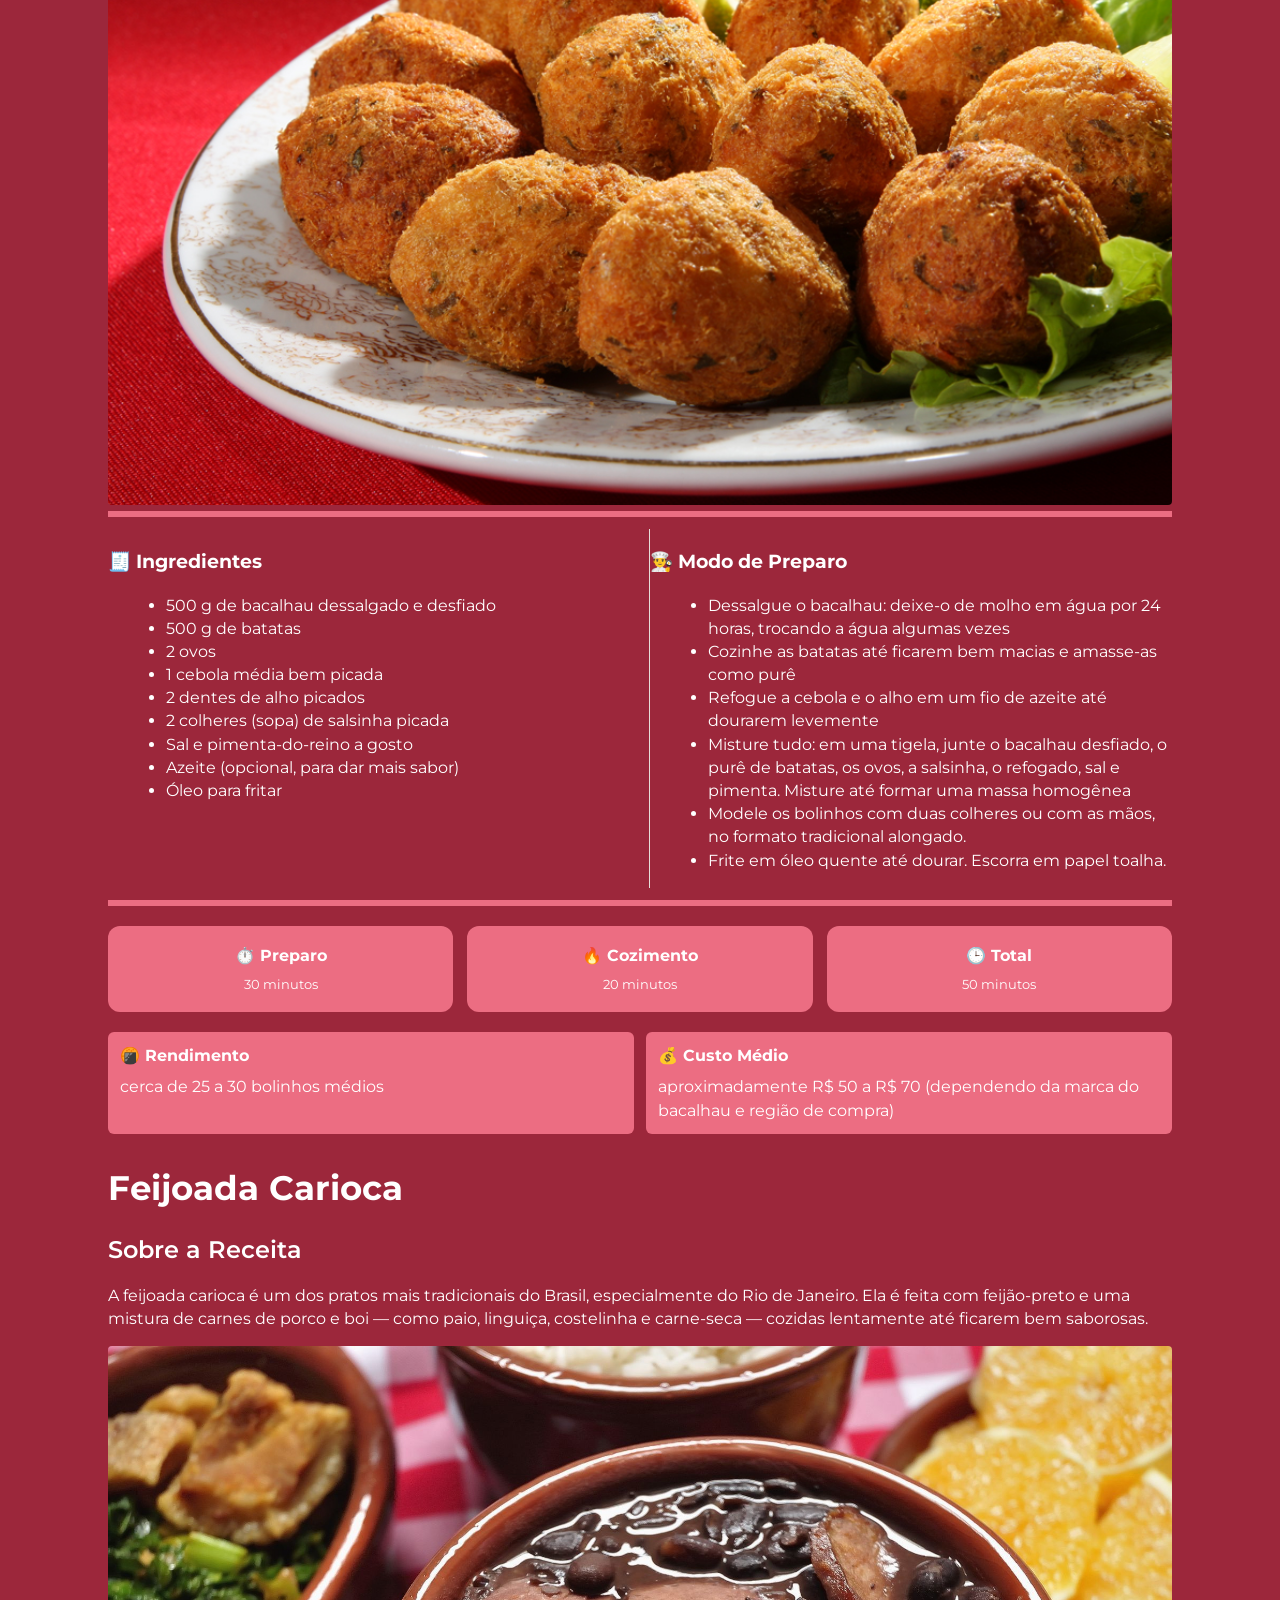
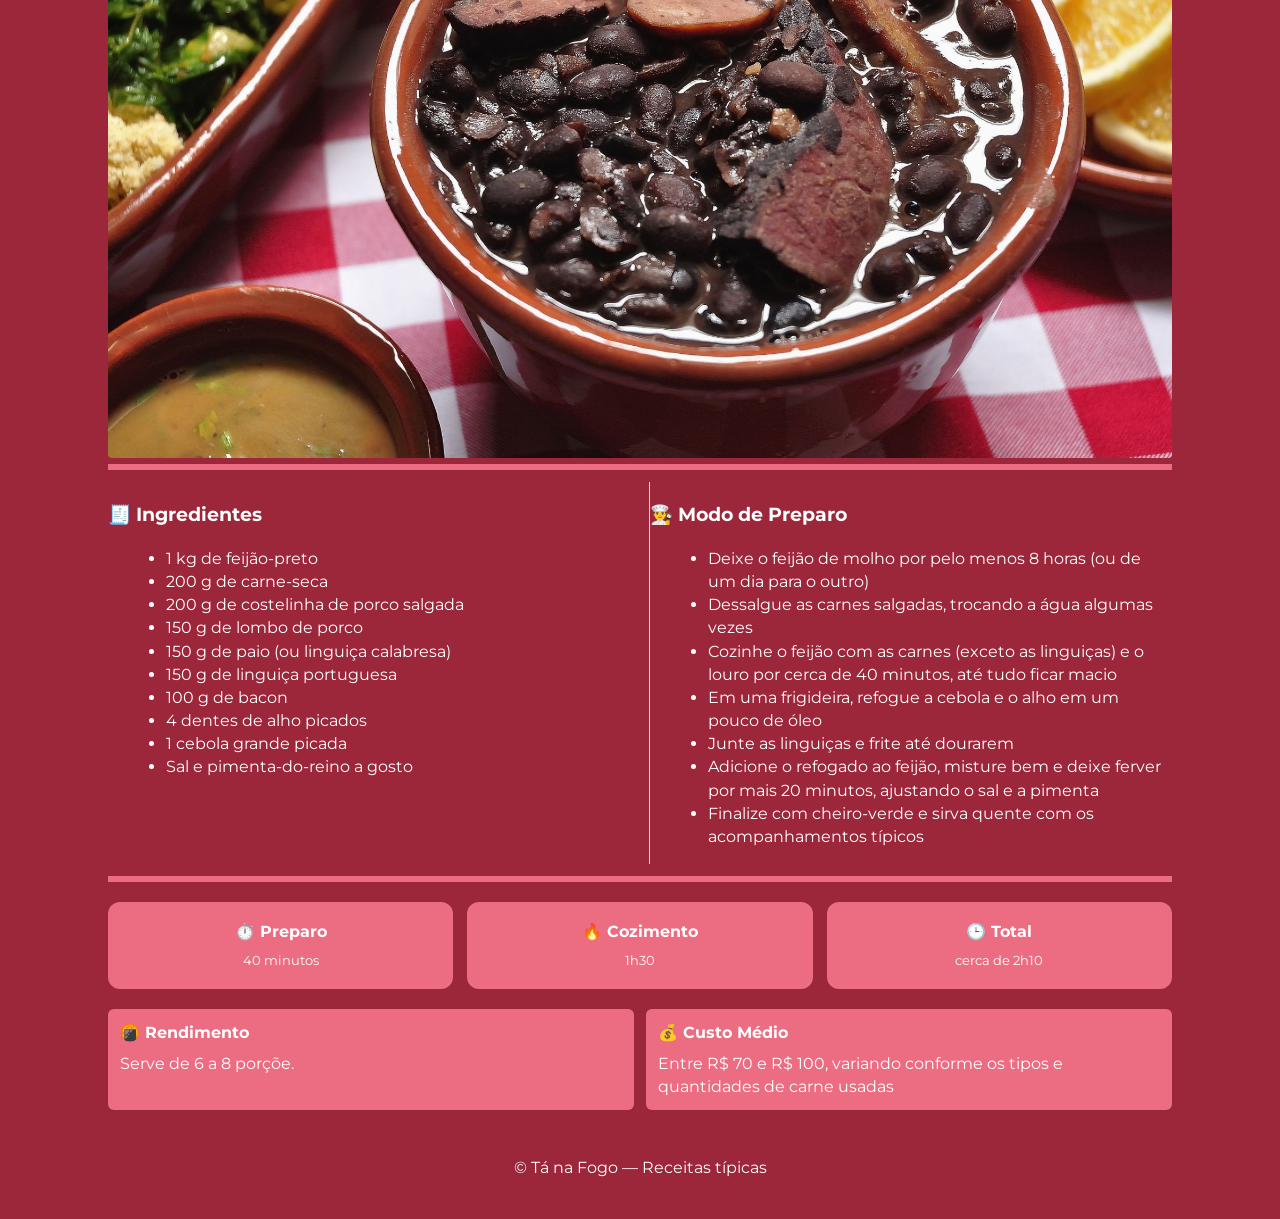
<file: rj.html>
<!doctype html>
<html lang="pt-BR">
<head>
  <meta charset="utf-8">
  <meta name="viewport" content="width=device-width,initial-scale=1">
  <title>Tá na Fogo</title>
  <!-- Fonte do nome Tá no Fogo na Aba do navegador -->
  <link href="https://fonts.googleapis.com/css2?family=Montserrat:wght@300;400;600;800&family=Great+Vibes&display=swap" rel="stylesheet">
  <link rel="stylesheet" href="css/style-rj.css">
</head>
<body>
  <div class="container">
    <header>
      <div class="logo-wrap">
        <img src="img/logo2.png" alt="Logo Tá no Fogo" class="logo-img">
        <div class="brand">Tá na Fogo</div>
        <link rel="shortcut icon" href="img/Logo.jpg" type="image/x-icon">
      </div>
      <nav>
        <ul>
       <li><a href="/ta-no-fogo/index.html">Início</a></li>
<li><a href="/ta-no-fogo/bahia.html">Bahia</a></li>
<li><a href="/ta-no-fogo/df.html">Distrito Federal</a></li>
<li><a href="/ta-no-fogo/go.html">Goiás</a></li>
<li><a href="/ta-no-fogo/ma.html">Maranhão</a></li>
<li><a href="/ta-no-fogo/pernambuco.html">Pernambuco</a></li>
<li><a href="/ta-no-fogo/piaui.html">Piauí</a></li>
<li><a href="/ta-no-fogo/rj.html">Rio de Janeiro</a></li>
<li><a href="/ta-no-fogo/sp.html">São Paulo</a></li>
<li><a href="/ta-no-fogo/rs.html">Rio Grande do Sul</a></li>
        </ul>
      <nav>
    </header>

    <main>
      <section class="top">
        <!-- Foto do Estado à esquerda -->
        <aside class="left-photo card">
          <img src="img/RJ.jpg" alt="Foto do Estado" class="foto-estado" />
        </aside>

        <!-- Área de textos e imagens dinâmicas que ficam a direita -->
        <div class="right-cards">
          <div class="card">
            <h3>Receitas Típicas do Rio de Janeiro</h3>
            <p>A culinária do Rio de Janeiro reflete a diversidade cultural e histórica do estado, unindo influências indígenas, africanas e portuguesas em sabores únicos. Marcada pela presença do mar e pela riqueza natural da região, a gastronomia fluminense combina ingredientes frescos e temperos marcantes, resultando em pratos cheios de cor e sabor. Além disso, a comida carioca é sinônimo de convivência e alegria, representando o espírito acolhedor do povo do Rio. Seja nas ruas, nas feiras ou nas casas, a culinária do estado traduz a mistura de tradições que fazem do Rio um dos palcos mais saborosos do Brasil
          </div>

          <div class="welcome">
            <h3>Bem-vindo ao nosso site de receitas!</h3>
            <p>Bem-vindo ao Tá no Fogo! 🔥
            Aqui, o sabor e a tradição do Rio de Janeiro ganham destaque. Prepare-se para conhecer receitas cheias de história, cultura e aquele tempero único que só o povo fluminense sabe dar</p>
          </div>

          <div class="card large">
            <h3>Receitas Típicas do Estado</h3>
            <p>Aqui você conhecerá algumas das principais receitas do estado do Rio de Janeiro</p>
          </div>

          <div class="feature-row">
            <div class="feature">
              <h4>Receitas Autênticas</h4>
              <p>Pratos tradicionais transmitidos através de gerações na região do Rio de Janeiro</p>
            </div>
            <div class="feature">
              <h4>Fácil de Seguir</h4>
              <p> Fácil de Seguir
              Instruções detalhadas e ingredientes acessíveis para todos os níveis de cozinha</p>
            </div>
          </div>

          <div class="card">
            <h3>Sabores únicos</h3>
            <p> Sabores Únicos
            Experiências gastronômicas que captura a essência da culinária carioca</p>
          </div>
        </div>
      </section>

      <article>
        <h1 class="recipe-title">Bolinho de Bacalhau Carioca</h1>
        <h2 class="subtitle">Sobre a Receita</h2>
        <p class="lead">O bolinho de bacalhau carioca é um clássico que traduz a mistura de influências da culinária do Rio de Janeiro. Crocante por fora e macio por dentro, ele combina o sabor marcante do bacalhau com a leveza da batata e o toque caseiro do tempero brasileiro</p>

        <!-- Imagem da Receita 1 -->
        <div class="photo-recipe">
          <img src="img/Bolinho-de-bacalhau.jpg" alt="Foto da Receita" class="foto-receita" />
        </div>
        
        <!-- Ingredientes da Receita 1 em uma lista não ordenada -->
        <section class="two-cols">
          <div class="box">
            <h3>🧾 Ingredientes</h3>
            <ul class="list">
                <li>500 g de bacalhau dessalgado e desfiado</li>
                <li>500 g de batatas</li>
                <li>2 ovos</li>
                <li>1 cebola média bem picada</li>
                <li>2 dentes de alho picados</li>
                <li>2 colheres (sopa) de salsinha picada</li>
                <li>Sal e pimenta-do-reino a gosto</li>
                <li>Azeite (opcional, para dar mais sabor)</li>
                <li>Óleo para fritar</li>
            </ul>
          </div>

          <!-- Modo de Preparo da Receita 1 em uma lista não ordenada -->
          <div class="box border-left">
            <h3>👨‍🍳 Modo de Preparo</h3>
            <ul class="list">
              <li>Dessalgue o bacalhau: deixe-o de molho em água por 24 horas, trocando a água algumas vezes</li>
              <li>Cozinhe as batatas até ficarem bem macias e amasse-as como purê</li>
              <li>Refogue a cebola e o alho em um fio de azeite até dourarem levemente</li>
              <li>Misture tudo: em uma tigela, junte o bacalhau desfiado, o purê de batatas, os ovos, a salsinha, o refogado, sal e pimenta. Misture até formar uma massa homogênea</li>
              <li>Modele os bolinhos com duas colheres ou com as mãos, no formato tradicional alongado.</li>
              <li>Frite em óleo quente até dourar. Escorra em papel toalha.</li>
            </ul>
          </div>
        </section>

        <!-- Card Retangular de Preparo -->
        <section class="info-grid">
          <div class="info">
            <strong>⏱️ Preparo</strong>
            <small>30 minutos</small>
          </div>

          <!-- Card Retangular de Cozimento -->
          <div class="info">
            <strong>🔥 Cozimento</strong>
            <small>20 minutos</small>
          </div>

          <!-- Card Retangular de Total -->
          <div class="info">
            <strong>🕒 Total</strong>
            <small>50 minutos</small>
          </div>
        </section>

        <!-- Card Retangular de Rendimento -->
        <div class="bottom-row">
          <div class="note">
            <strong>🍘 Rendimento</strong>
            <div class="note-text">cerca de 25 a 30 bolinhos médios</div>
          </div>

          <!-- Card Retangular de Custo Médio -->
          <div class="note">
            <strong>💰 Custo Médio</strong>
            <div class="note-text">aproximadamente R$ 50 a R$ 70 (dependendo da marca do bacalhau e região de compra)</div>
          </div>
        </div>
      </article>
      <article>

        <!-- Textos da Segunda Receita -->
        <h1 class="recipe-title">Feijoada Carioca</h1>
        <h2 class="subtitle">Sobre a Receita</h2>
        <p class="lead">A feijoada carioca é um dos pratos mais tradicionais do Brasil, especialmente do Rio de Janeiro. Ela é feita com feijão-preto e uma mistura de carnes de porco e boi — como paio, linguiça, costelinha e carne-seca — cozidas lentamente até ficarem bem saborosas.</p>

        <!-- Imagem da Segunda Receita -->
        <div class="photo-recipe">
          <img src="img/Feijoada-carioca.jpg" alt="Foto da Receita" class="foto-receita" />
        </div>

        <!-- Ingredientes da Segunda Receita em uma lista não ordenada -->
        <section class="two-cols">
          <div class="box">
            <h3>🧾 Ingredientes</h3>
            <ul class="list">
              <li>1 kg de feijão-preto</li>
              <li>200 g de carne-seca</li>
              <li>200 g de costelinha de porco salgada</li>
              <li>150 g de lombo de porco</li>
              <li>150 g de paio (ou linguiça calabresa)</li>
              <li>150 g de linguiça portuguesa</li>
              <li>100 g de bacon</li>
              <li>4 dentes de alho picados</li>
              <li>1 cebola grande picada</li>
              <li>Sal e pimenta-do-reino a gosto</li>
            </ul>
          </div>

          <!-- Modo de Preparo em uma lista não ordenada -->
          <div class="box border-left">
            <h3>👨‍🍳 Modo de Preparo</h3>
            <ul class="list">
              <li>Deixe o feijão de molho por pelo menos 8 horas (ou de um dia para o outro)</li>
              <li>Dessalgue as carnes salgadas, trocando a água algumas vezes</li>
              <li>Cozinhe o feijão com as carnes (exceto as linguiças) e o louro por cerca de 40 minutos, até tudo ficar macio</li>
              <li>Em uma frigideira, refogue a cebola e o alho em um pouco de óleo</li>
              <li>Junte as linguiças e frite até dourarem</li>
              <li>Adicione o refogado ao feijão, misture bem e deixe ferver por mais 20 minutos, ajustando o sal e a pimenta</li>
              <li>Finalize com cheiro-verde e sirva quente com os acompanhamentos típicos</li>
            </ul>
          </div>
        </section>

        <!-- Card Retangular de Preparo da Receita 2 -->
        <section class="info-grid">
          <div class="info">
            <strong>⏱️ Preparo</strong>
            <small>40 minutos</small>
          </div>

          <!-- Card Retangular de Cozimento da Receita 2 -->
          <div class="info">
            <strong>🔥 Cozimento</strong>
            <small>1h30</small>
          </div>

          <!-- Card Retangular de Total da Receita 2 -->
          <div class="info">
            <strong>🕒 Total</strong>
            <small>cerca de 2h10</small>
          </div>
        </section>

        <!-- Card Retangular de Rendimento da Receita 2 -->
        <div class="bottom-row">
          <div class="note">
            <strong>🍘 Rendimento</strong>
            <div class="note-text">Serve de 6 a 8 porçõe.</div>
          </div>

          <!-- Card Retangular de Custo médio da Receita 2 -->
          <div class="note">
            <strong>💰 Custo Médio</strong>
            <div class="note-text">Entre R$ 70 e R$ 100, variando conforme os tipos e quantidades de carne usadas</div>
          </div>
        </div>
      </article>
    </main>

    <!-- Nossa marca Registrada -->
    <footer>
      © Tá na Fogo — Receitas típicas
    </footer>
  </div>
</body>
</html>
</file>
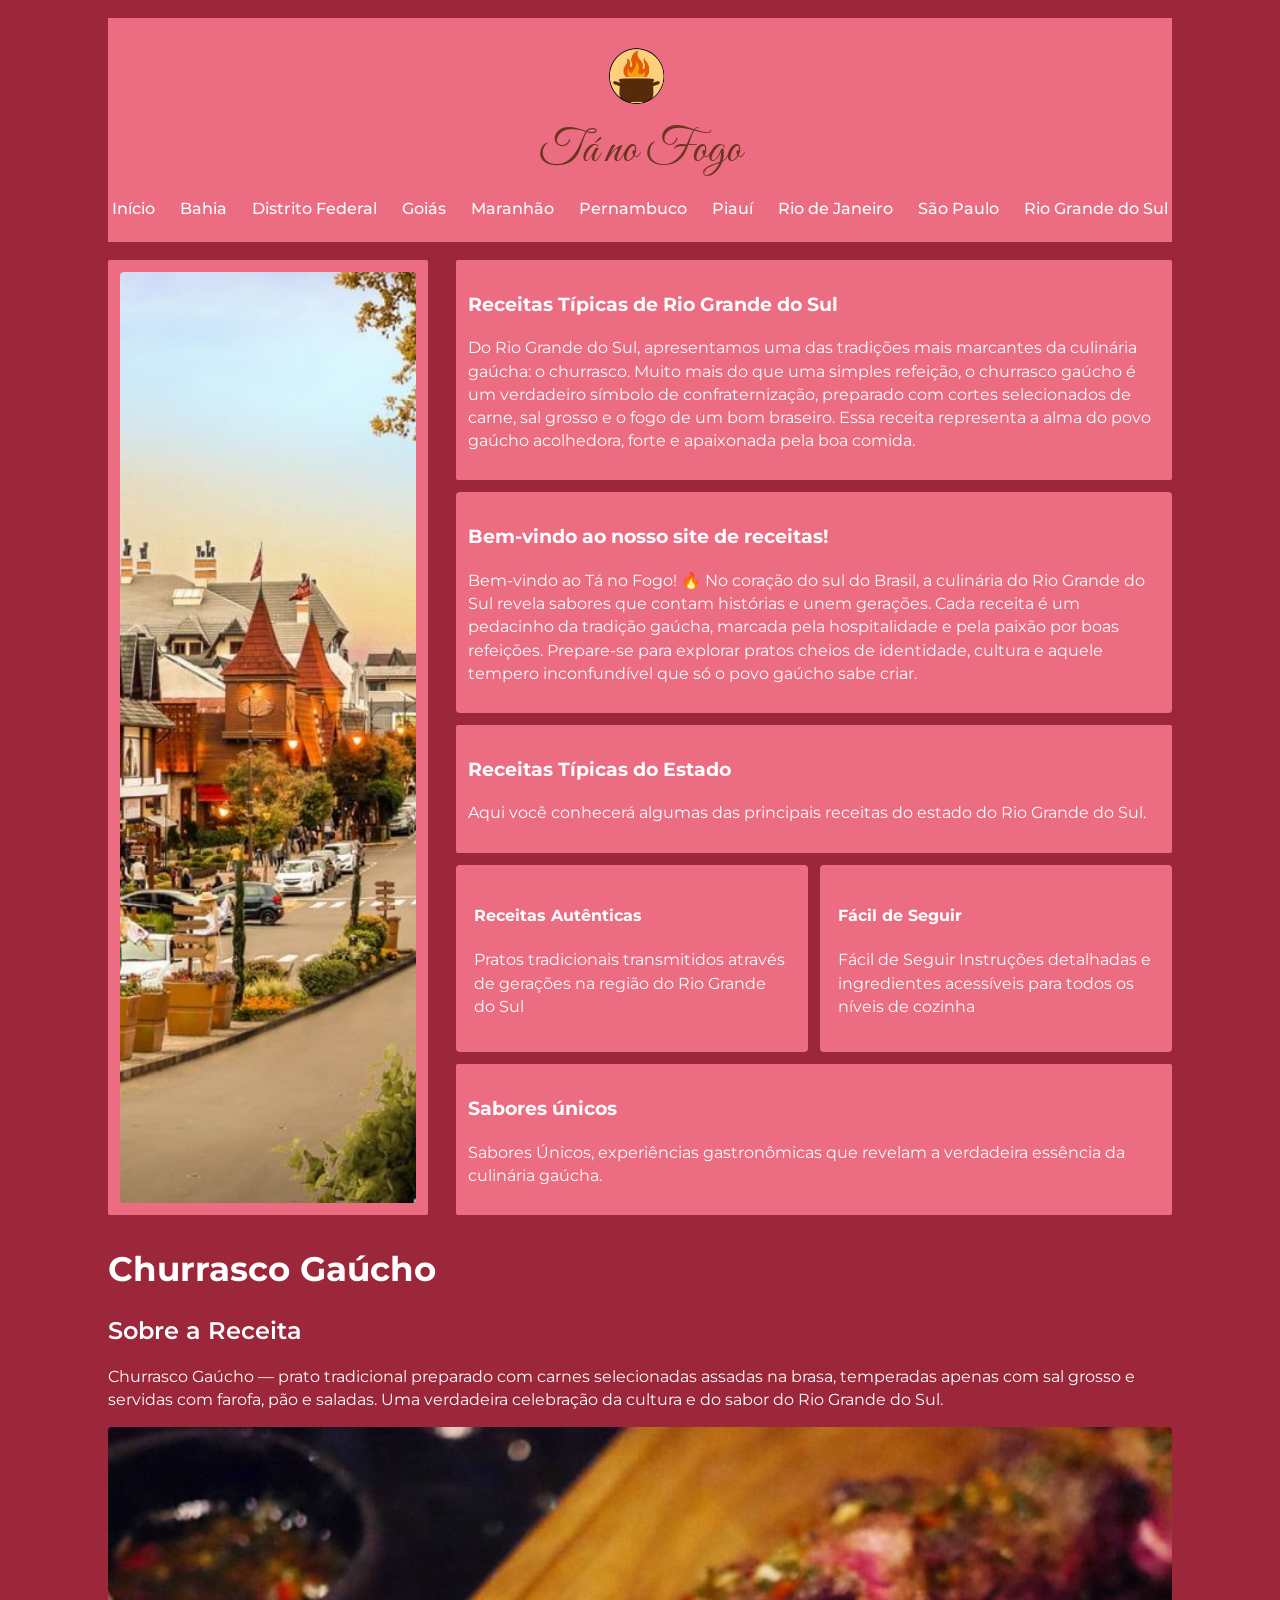
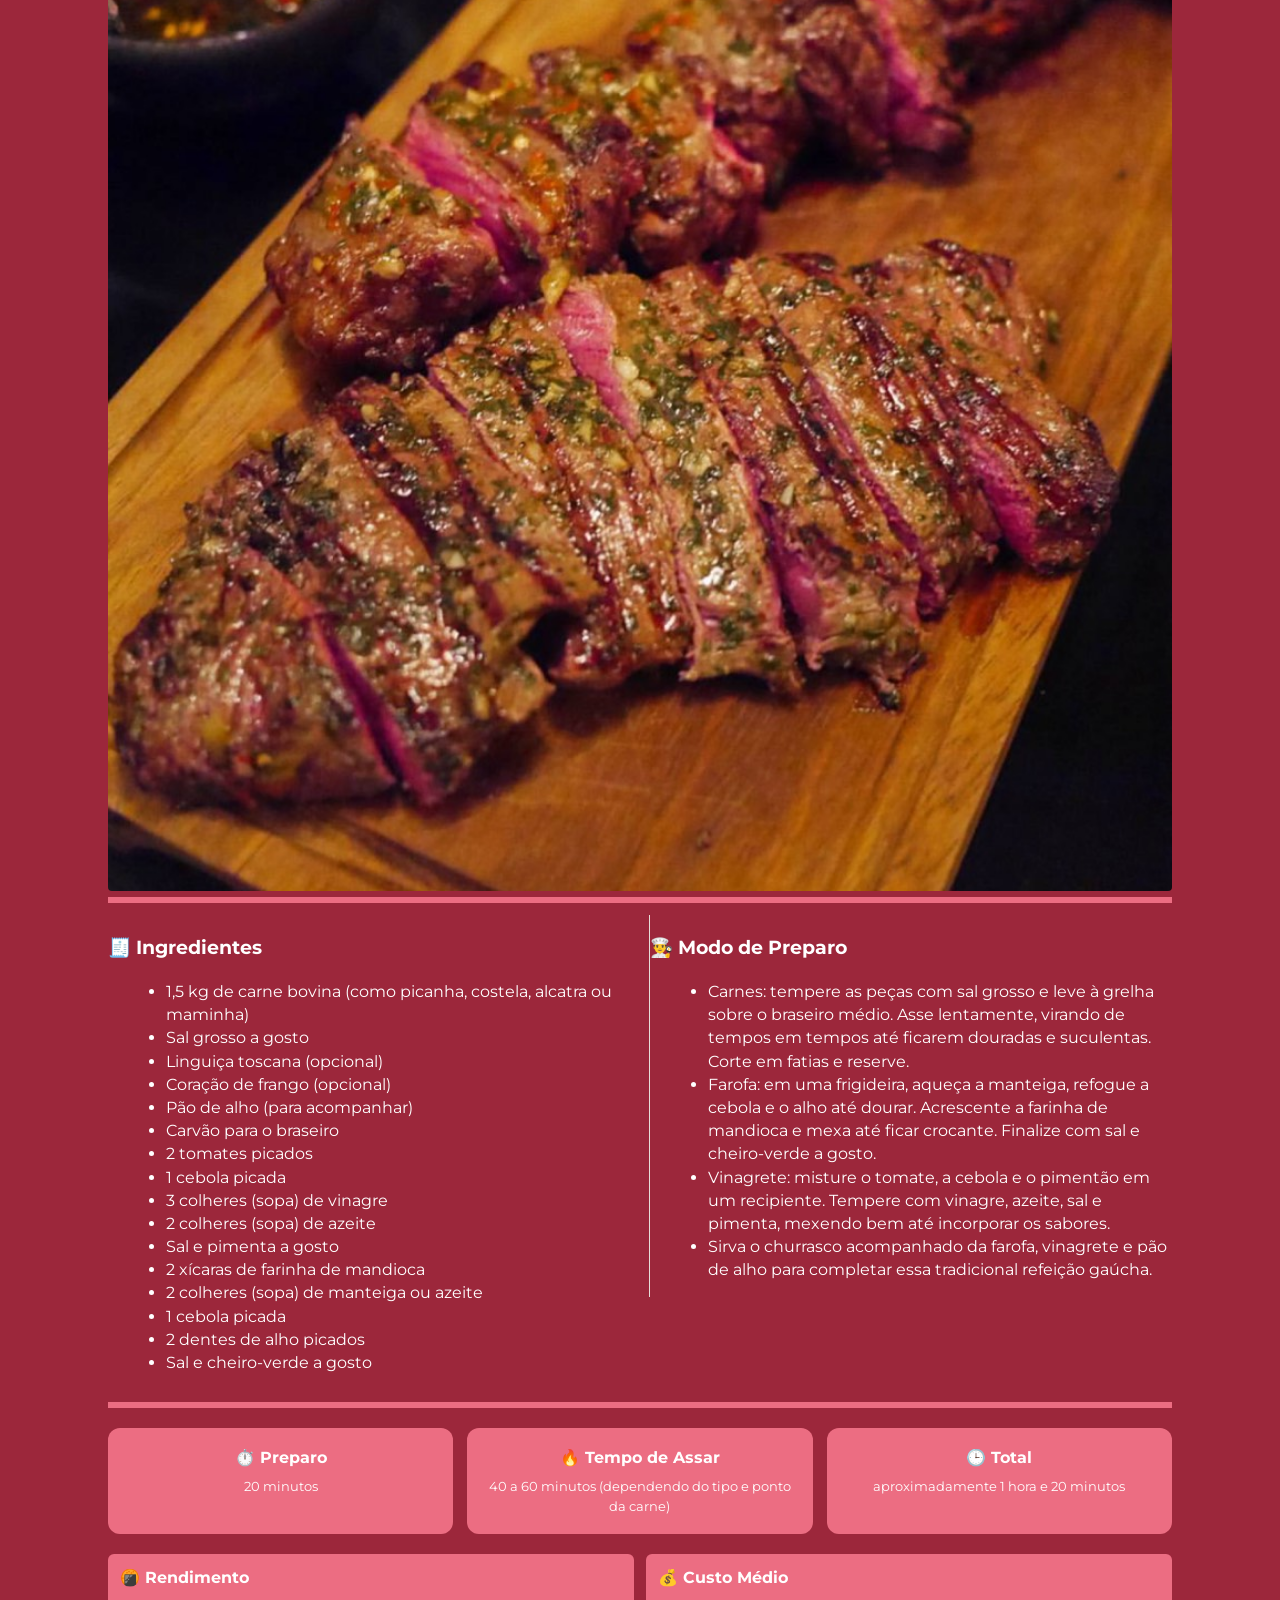
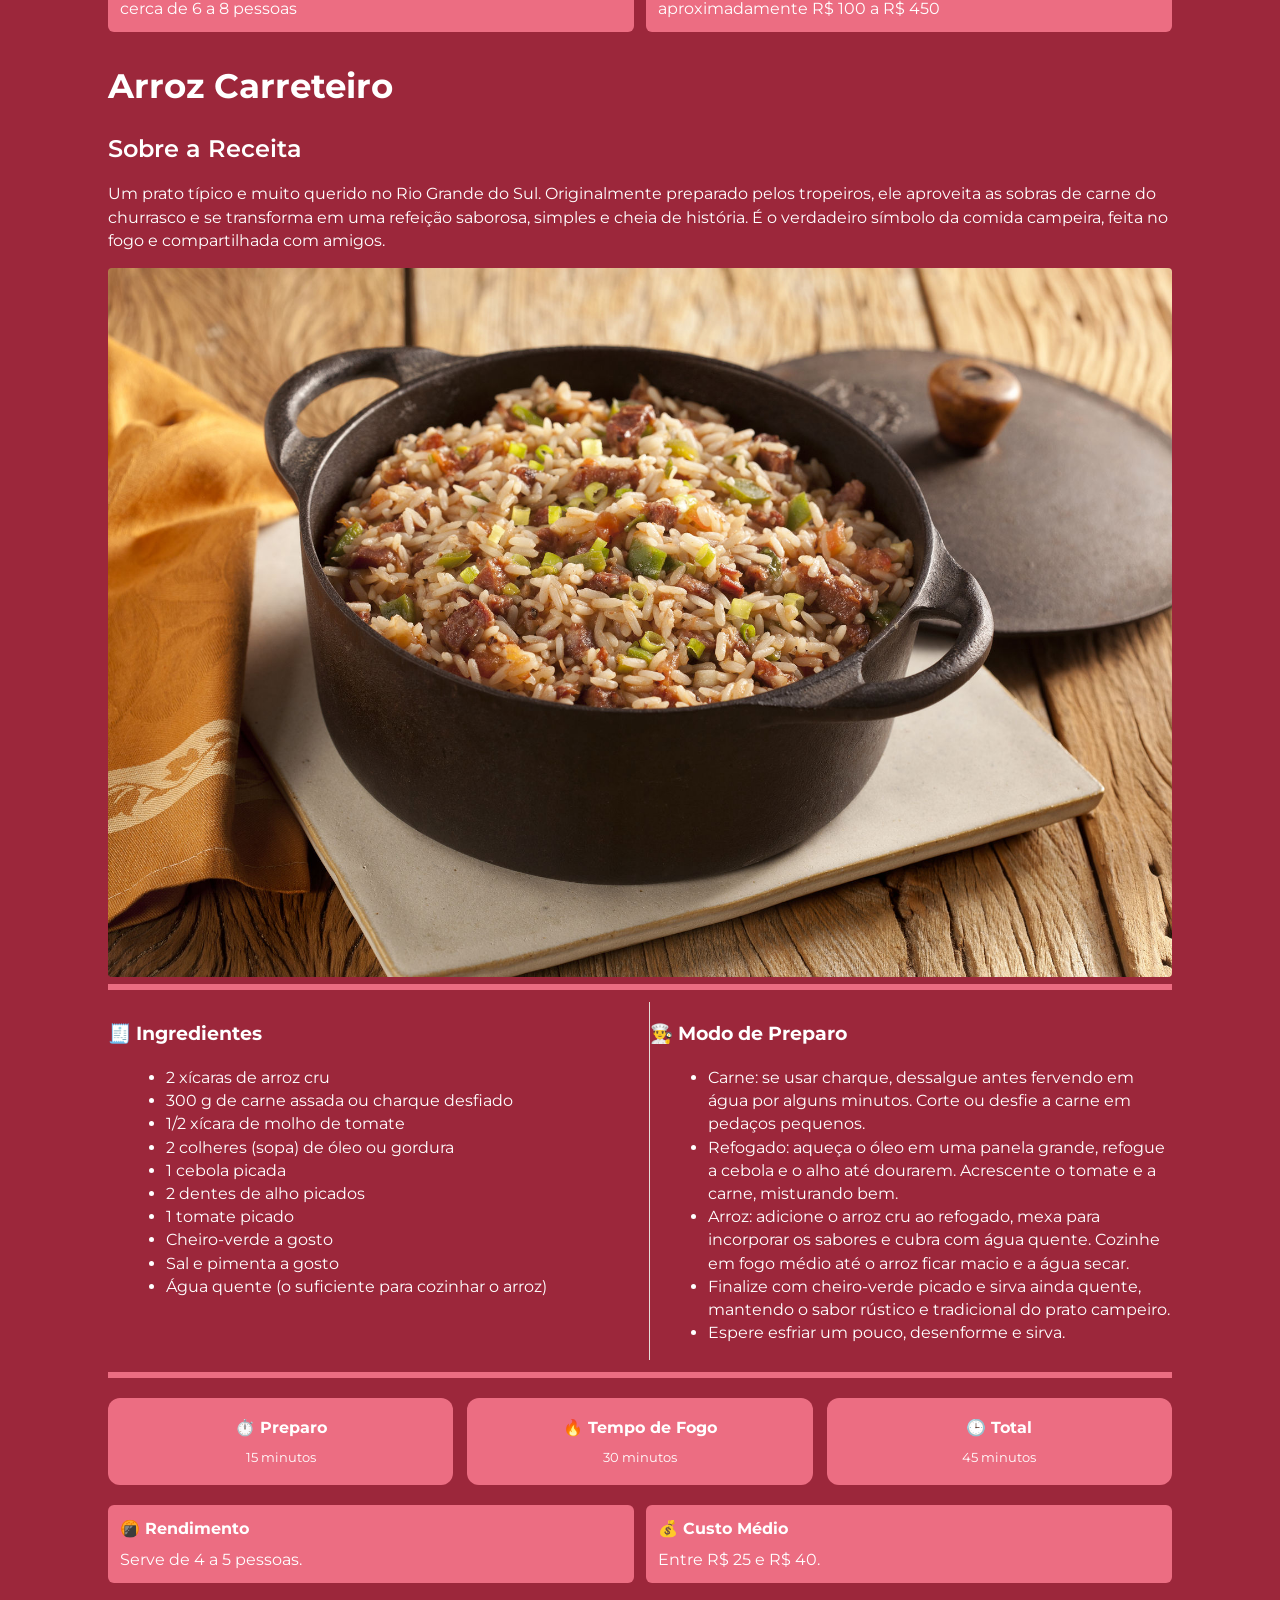
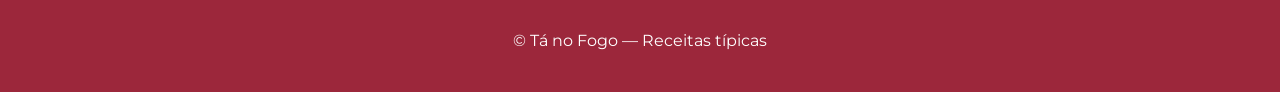
<file: rs.html>
<!doctype html>
<html lang="pt-BR">
<head>
  <meta charset="utf-8">
  <meta name="viewport" content="width=device-width,initial-scale=1">
  <title>Tá no Fogo</title>
  <!-- Fonte do nome Tá no Fogo na Aba do navegador -->
  <link href="https://fonts.googleapis.com/css2?family=Montserrat:wght@300;400;600;800&family=Great+Vibes&display=swap" rel="stylesheet">
  <link rel="stylesheet" href="css/style-rs.css">
</head>
<body>
  <div class="container">
    <header>
      <div class="logo-wrap">
        <img src="img/logo2.png" alt="Logo Tá no Fogo" class="logo-img">
        <div class="brand">Tá no Fogo</div>
      </div>
      <nav>
      <ul>
        <li><a href="/ta-no-fogo/index.html">Início</a></li>
<li><a href="/ta-no-fogo/bahia.html">Bahia</a></li>
<li><a href="/ta-no-fogo/df.html">Distrito Federal</a></li>
<li><a href="/ta-no-fogo/go.html">Goiás</a></li>
<li><a href="/ta-no-fogo/ma.html">Maranhão</a></li>
<li><a href="/ta-no-fogo/pernambuco.html">Pernambuco</a></li>
<li><a href="/ta-no-fogo/piaui.html">Piauí</a></li>
<li><a href="/ta-no-fogo/rj.html">Rio de Janeiro</a></li>
<li><a href="/ta-no-fogo/sp.html">São Paulo</a></li>
<li><a href="/ta-no-fogo/rs.html">Rio Grande do Sul</a></li>
      </ul>
    </nav>
    </header>

    <main>
      <section class="top">
        <!-- Foto do Estado à esquerda -->
        <aside class="left-photo card">
          <img src="img/img.jpeg" alt="Foto do Estado" class="foto-estado" />
        </aside>

        <!-- Área de textos e imagens dinâmicas que ficam a direita -->
        <div class="right-cards">
          <div class="card">
            <h3>Receitas Típicas de Rio Grande do Sul</h3>
            <p>Do Rio Grande do Sul, apresentamos uma das tradições mais marcantes da culinária gaúcha: o churrasco. Muito mais do que uma simples refeição, o churrasco gaúcho é um verdadeiro símbolo de confraternização, preparado com cortes selecionados de carne, sal grosso e o fogo de um bom braseiro. Essa receita representa a alma do povo gaúcho  acolhedora, forte e apaixonada pela boa comida.
          </div>

          <div class="welcome">
            <h3>Bem-vindo ao nosso site de receitas!</h3>
            <p>Bem-vindo ao Tá no Fogo! 🔥
           No coração do sul do Brasil, a culinária do Rio Grande do Sul revela sabores que contam histórias e unem gerações. Cada receita é um pedacinho da tradição gaúcha, marcada pela hospitalidade e pela paixão por boas refeições. Prepare-se para explorar pratos cheios de identidade, cultura e aquele tempero inconfundível que só o povo gaúcho sabe criar.</p>
          </div>

          <div class="card large">
            <h3>Receitas Típicas do Estado</h3>
            <p>Aqui você conhecerá algumas das principais receitas do estado do Rio Grande do Sul.</p>
          </div>

          <div class="feature-row">
            <div class="feature">
              <h4>Receitas Autênticas</h4>
              <p>Pratos tradicionais transmitidos através de gerações na região do Rio Grande do Sul</p>
            </div>
            <div class="feature">
              <h4>Fácil de Seguir</h4>
              <p> Fácil de Seguir
              Instruções detalhadas e ingredientes acessíveis para todos os níveis de cozinha</p>
            </div>
          </div>

          <div class="card">
            <h3>Sabores únicos</h3>
            <p> Sabores Únicos,
            experiências gastronômicas que revelam a verdadeira essência da culinária gaúcha.</p>
          </div>
        </div>
      </section>

      <article>
        <h1 class="recipe-title">Churrasco Gaúcho</h1>
        <h2 class="subtitle">Sobre a Receita</h2>
        <p class="lead">Churrasco Gaúcho — prato tradicional preparado com carnes selecionadas assadas na brasa, temperadas apenas com sal grosso e servidas com farofa, pão e saladas. Uma verdadeira celebração da cultura e do sabor do Rio Grande do Sul.</p>

        <!-- Imagem da Receita 1 -->
        <div class="photo-recipe">
          <img src="img/churrasco.jpeg" alt="Foto da Receita" class="foto-receita" />
        </div>
        
        <!-- Ingredientes da Receita 1 em uma lista não ordenada -->
        <section class="two-cols">
          <div class="box">
            <h3>🧾 Ingredientes</h3>
            <ul class="list">
              <li>1,5 kg de carne bovina (como picanha, costela, alcatra ou maminha)</li>
              <li>Sal grosso a gosto</li>
              <li>Linguiça toscana (opcional)</li>
              <li>Coração de frango (opcional)</li>
              <li>Pão de alho (para acompanhar)</li>
              <li>Carvão para o braseiro</li>
              <li>2 tomates picados</li>
              <li>1 cebola picada</li>
              <li>3 colheres (sopa) de vinagre</li>
              <li>2 colheres (sopa) de azeite</li>
              <li>Sal e pimenta a gosto</li>
              <li>2 xícaras de farinha de mandioca</li>
              <li>2 colheres (sopa) de manteiga ou azeite</li>
              <li>1 cebola picada</li>
              <li>2 dentes de alho picados</li>
              <li>Sal e cheiro-verde a gosto</li>
            </ul>
          </div>

          <!-- Modo de Preparo da Receita 1 em uma lista não ordenada -->
          <div class="box border-left">
            <h3>👨‍🍳 Modo de Preparo</h3>
            <ul class="list">
              <li>Carnes: tempere as peças com sal grosso e leve à grelha sobre o braseiro médio. Asse lentamente, virando de tempos em tempos até ficarem douradas e suculentas. Corte em fatias e reserve.</li>
              <li>Farofa: em uma frigideira, aqueça a manteiga, refogue a cebola e o alho até dourar. Acrescente a farinha de mandioca e mexa até ficar crocante. Finalize com sal e cheiro-verde a gosto.</li>
              <li>Vinagrete: misture o tomate, a cebola e o pimentão em um recipiente. Tempere com vinagre, azeite, sal e pimenta, mexendo bem até incorporar os sabores.</li>
              <li>Sirva o churrasco acompanhado da farofa, vinagrete e pão de alho para completar essa tradicional refeição gaúcha.</li>
            </ul>
          </div>
        </section>

        <!-- Card Retangular de Preparo -->
        <section class="info-grid">
          <div class="info">
            <strong>⏱️ Preparo</strong>
            <small>20 minutos</small>
          </div>

          <!-- Card Retangular de Tempo de Assar -->
          <div class="info">
            <strong>🔥 Tempo de Assar</strong>
            <small>40 a 60 minutos (dependendo do tipo e ponto da carne)</small>
          </div>

          <!-- Card Retangular de Total -->
          <div class="info">
            <strong>🕒 Total</strong>
            <small>aproximadamente 1 hora e 20 minutos</small>
          </div>
        </section>

        <!-- Card Retangular de Rendimento -->
        <div class="bottom-row">
          <div class="note">
            <strong>🍘 Rendimento</strong>
            <div class="note-text">cerca de 6 a 8 pessoas</div>
          </div>

          <!-- Card Retangular de Custo Médio -->
          <div class="note">
            <strong>💰 Custo Médio</strong>
            <div class="note-text">aproximadamente R$ 100 a R$ 450 </div>
          </div>
        </div>
      </article>
      <article>

        <!-- Textos da Segunda Receita -->
        <h1 class="recipe-title">Arroz Carreteiro</h1>
        <h2 class="subtitle">Sobre a Receita</h2>
        <p class="lead">Um prato típico e muito querido no Rio Grande do Sul. Originalmente preparado pelos tropeiros, ele aproveita as sobras de carne do churrasco e se transforma em uma refeição saborosa, simples e cheia de história. É o verdadeiro símbolo da comida campeira, feita no fogo e compartilhada com amigos.</p>

        <!-- Imagem da Segunda Receita -->
        <div class="photo-recipe">
          <img src="img/arroz.jpeg" alt="Foto da Receita" class="foto-receita" />
        </div>

        <!-- Ingredientes da Segunda Receita em uma lista não ordenada -->
        <section class="two-cols">
          <div class="box">
            <h3>🧾 Ingredientes</h3>
            <ul class="list">
              <li>2 xícaras de arroz cru</li>
              <li>300 g de carne assada ou charque desfiado</li>
              <li>1/2 xícara de molho de tomate</li>
              <li>2 colheres (sopa) de óleo ou gordura</li>
              <li>1 cebola picada</li>
              <li>2 dentes de alho picados</li>
              <li>1 tomate picado</li>
              <li>Cheiro-verde a gosto</li>
              <li>Sal e pimenta a gosto</li>
              <li>Água quente (o suficiente para cozinhar o arroz)</li>
              
            </ul>
          </div>

          <!-- Modo de Preparo em uma lista não ordenada -->
          <div class="box border-left">
            <h3>👨‍🍳 Modo de Preparo</h3>
            <ul class="list">
              <li>Carne: se usar charque, dessalgue antes fervendo em água por alguns minutos. Corte ou desfie a carne em pedaços pequenos.</li>
              <li>Refogado: aqueça o óleo em uma panela grande, refogue a cebola e o alho até dourarem. Acrescente o tomate e a carne, misturando bem.</li>
              <li>Arroz: adicione o arroz cru ao refogado, mexa para incorporar os sabores e cubra com água quente. Cozinhe em fogo médio até o arroz ficar macio e a água secar.</li>
              <li>Finalize com cheiro-verde picado e sirva ainda quente, mantendo o sabor rústico e tradicional do prato campeiro.</li>
              <li>Espere esfriar um pouco, desenforme e sirva.</li>
            </ul>
          </div>
        </section>

        <!-- Card Retangular de Preparo da Receita 2 -->
        <section class="info-grid">
          <div class="info">
            <strong>⏱️ Preparo</strong>
            <small>15 minutos</small>
          </div>

          <!-- Card Retangular de Tempo de Fogo da Receita 2 -->
          <div class="info">
            <strong>🔥 Tempo de Fogo</strong>
            <small>30 minutos</small>
          </div>

          <!-- Card Retangular de Total da Receita 2 -->
          <div class="info">
            <strong>🕒 Total</strong>
            <small>45 minutos</small>
          </div>
        </section>

        <!-- Card Retangular de Rendimento da Receita 2 -->
        <div class="bottom-row">
          <div class="note">
            <strong>🍘 Rendimento</strong>
            <div class="note-text">Serve de 4 a 5 pessoas.</div>
          </div>

          <!-- Card Retangular de Custo médio da Receita 2 -->
          <div class="note">
            <strong>💰 Custo Médio</strong>
            <div class="note-text">Entre R$ 25 e R$ 40.</div>
          </div>
        </div>
      </article>
    </main>

    <!-- Nossa marca Registrada -->
    <footer>
      © Tá no Fogo — Receitas típicas
    </footer>
  </div>
</body>
</html>
</file>
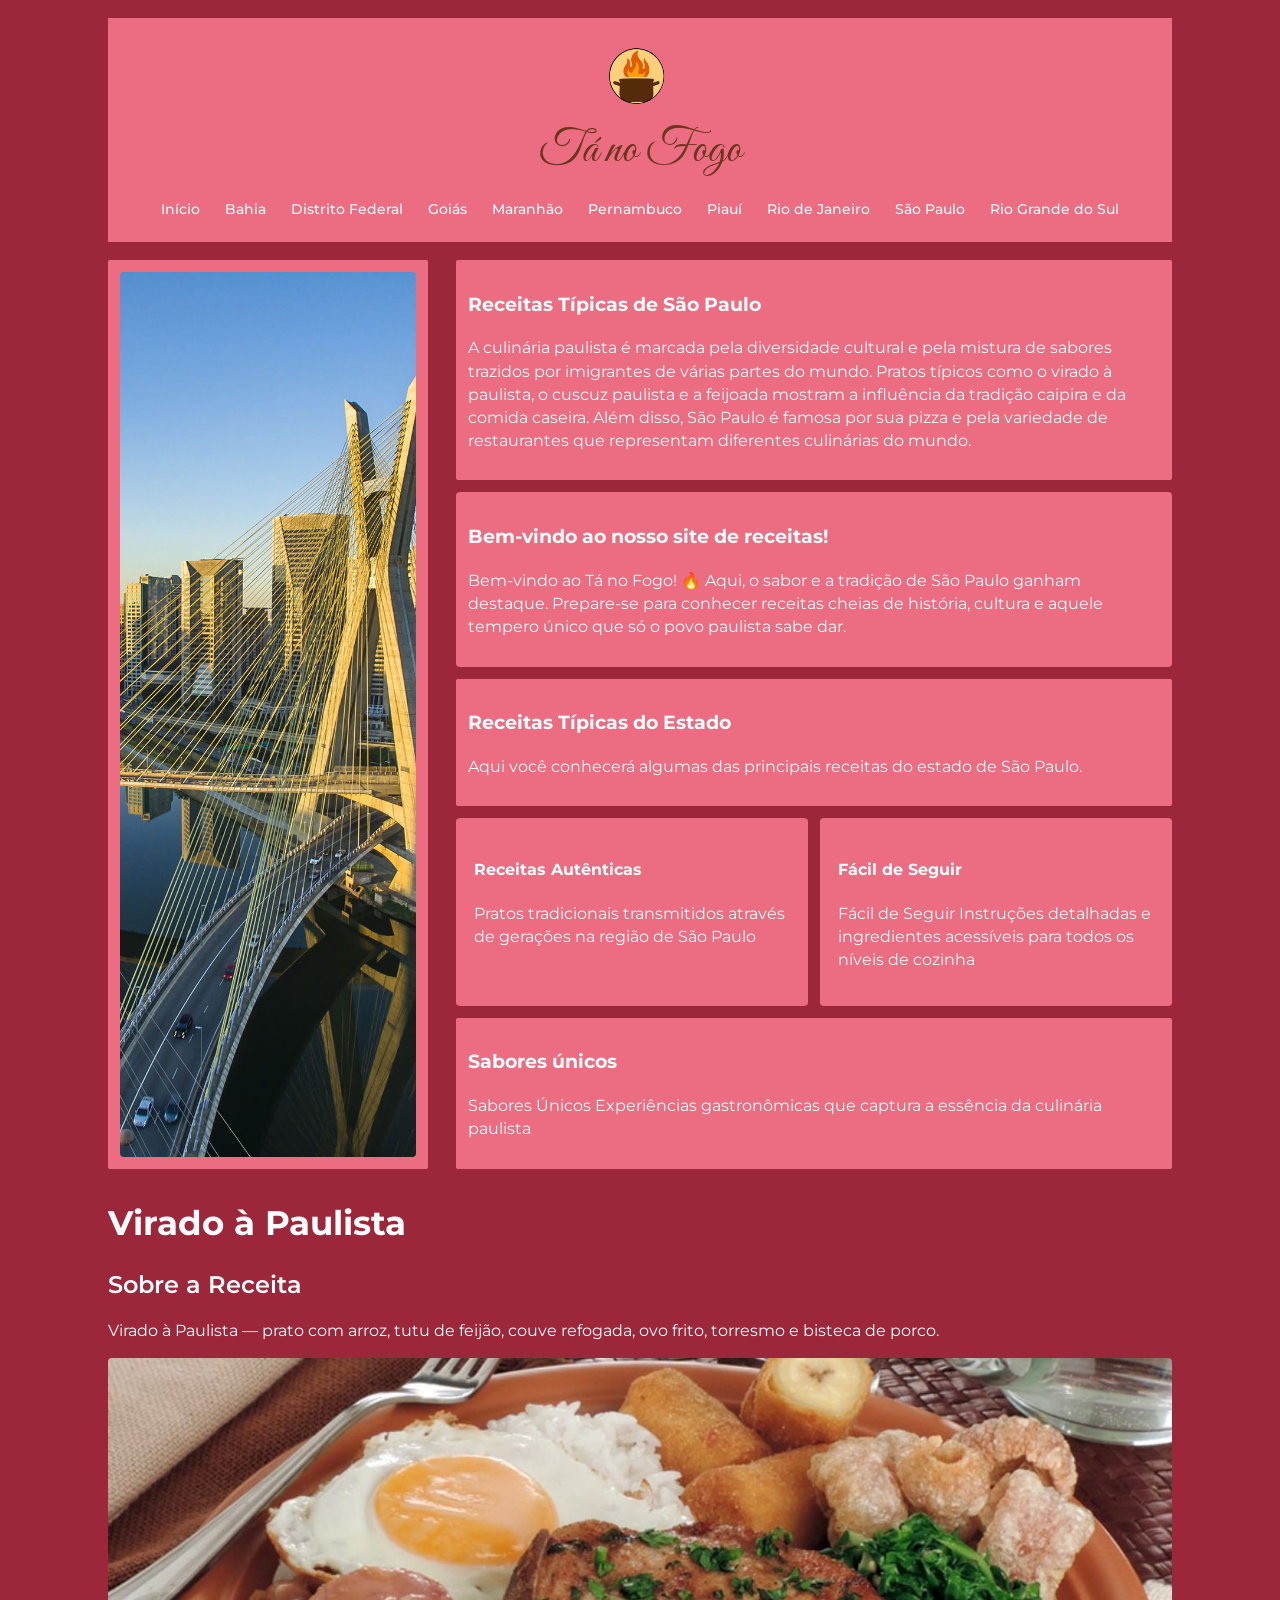
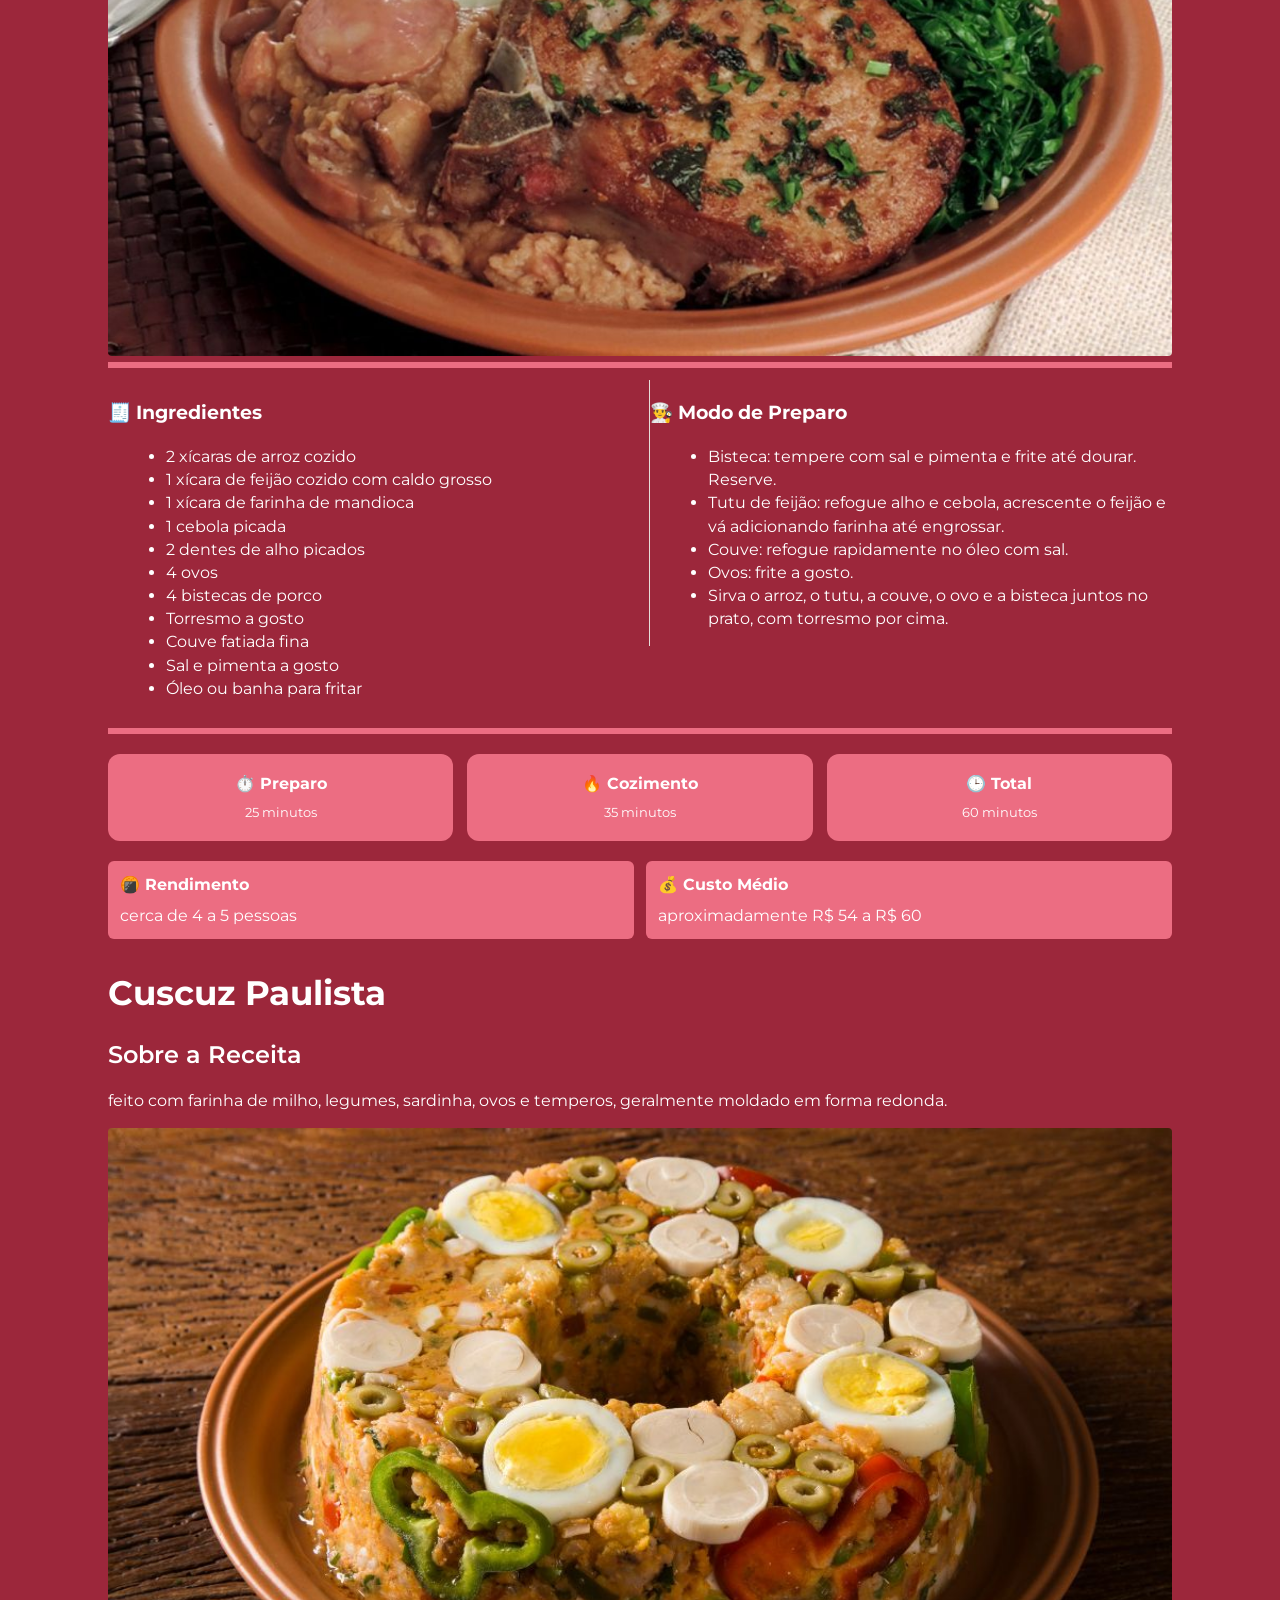
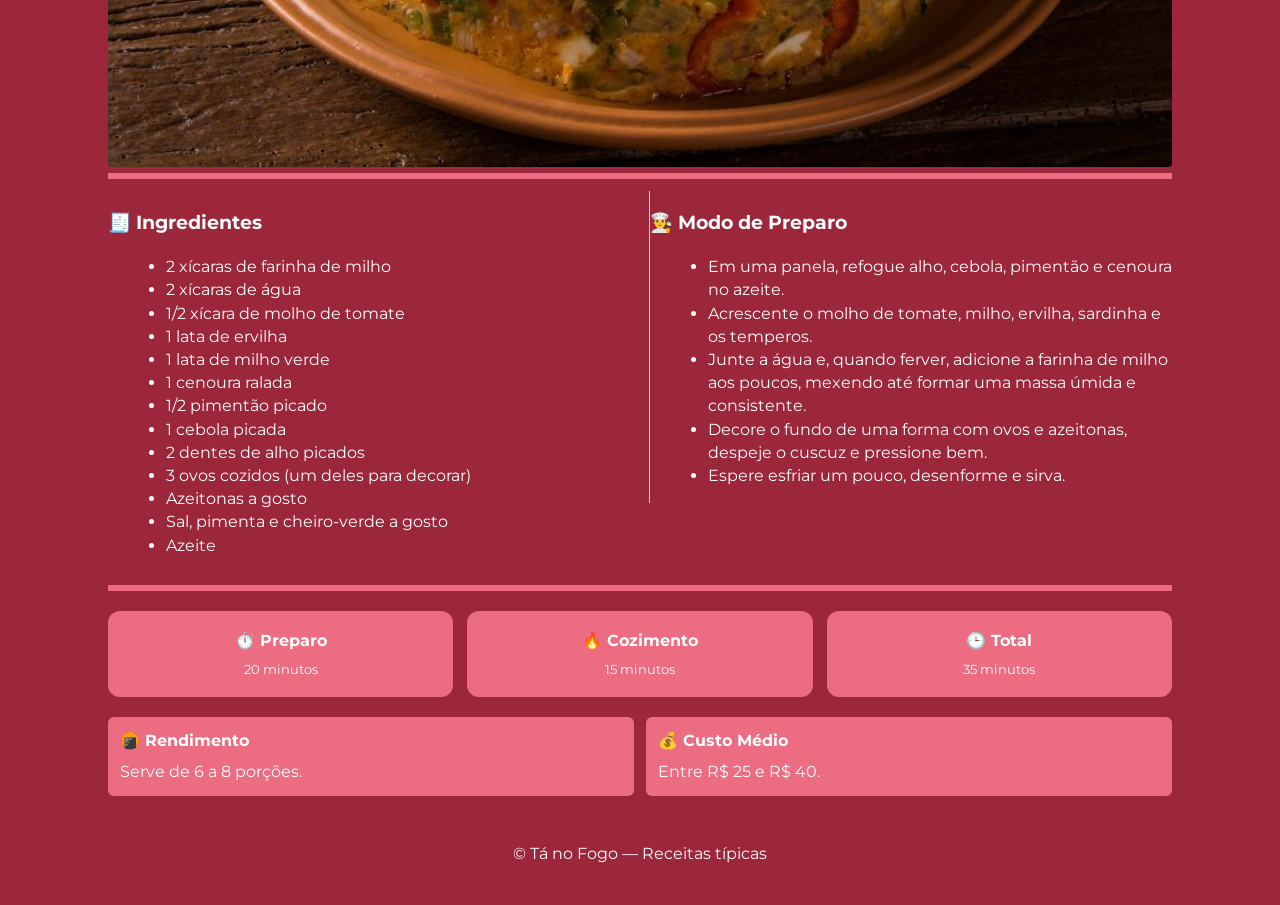
<file: sp.html>
<!doctype html>
<html lang="pt-BR">
<head>
  <meta charset="utf-8">
  <meta name="viewport" content="width=device-width,initial-scale=1">
  <title>Tá no Fogo</title>
  <!-- Fonte do nome Tá no Fogo na Aba do navegador -->
  <link href="https://fonts.googleapis.com/css2?family=Montserrat:wght@300;400;600;800&family=Great+Vibes&display=swap" rel="stylesheet">
  <link rel="stylesheet" href="css/style-sp.css">
</head>
<body>
  <div class="container">
    <header>
      <div class="logo-wrap">
        <img src="img/logo2.png" alt="Logo Tá no Fogo" class="logo-img">
        <div class="brand">Tá no Fogo</div>
      </div>
      <nav>
      <ul>
        <li><a href="/ta-no-fogo/index.html">Início</a></li>
<li><a href="/ta-no-fogo/bahia.html">Bahia</a></li>
<li><a href="/ta-no-fogo/df.html">Distrito Federal</a></li>
<li><a href="/ta-no-fogo/go.html">Goiás</a></li>
<li><a href="/ta-no-fogo/ma.html">Maranhão</a></li>
<li><a href="/ta-no-fogo/pernambuco.html">Pernambuco</a></li>
<li><a href="/ta-no-fogo/piaui.html">Piauí</a></li>
<li><a href="/ta-no-fogo/rj.html">Rio de Janeiro</a></li>
<li><a href="/ta-no-fogo/sp.html">São Paulo</a></li>
<li><a href="/ta-no-fogo/rs.html">Rio Grande do Sul</a></li>
      </ul>
    </nav>
    </header>

    <main>
      <section class="top">
        <!-- Foto do Estado à esquerda -->
        <aside class="left-photo card">
          <img src="img/sp.jpeg" alt="Foto do Estado" class="foto-estado" />
        </aside>

        <!-- Área de textos e imagens dinâmicas que ficam a direita -->
        <div class="right-cards">
          <div class="card">
            <h3>Receitas Típicas de São Paulo</h3>
            <p>A culinária paulista é marcada pela diversidade cultural e pela mistura de sabores trazidos por imigrantes de várias partes do mundo. Pratos típicos como o virado à paulista, o cuscuz paulista e a feijoada mostram a influência da tradição caipira e da comida caseira. Além disso, São Paulo é famosa por sua pizza e pela variedade de restaurantes que representam diferentes culinárias do mundo.
          </div>

          <div class="welcome">
            <h3>Bem-vindo ao nosso site de receitas!</h3>
            <p>Bem-vindo ao Tá no Fogo! 🔥
            Aqui, o sabor e a tradição de São Paulo ganham destaque. Prepare-se para conhecer receitas cheias de história, cultura e aquele tempero único que só o povo paulista sabe dar.</p>
          </div>

          <div class="card large">
            <h3>Receitas Típicas do Estado</h3>
            <p>Aqui você conhecerá algumas das principais receitas do estado de São Paulo.</p>
          </div>

          <div class="feature-row">
            <div class="feature">
              <h4>Receitas Autênticas</h4>
              <p>Pratos tradicionais transmitidos através de gerações na região de São Paulo</p>
            </div>
            <div class="feature">
              <h4>Fácil de Seguir</h4>
              <p> Fácil de Seguir
              Instruções detalhadas e ingredientes acessíveis para todos os níveis de cozinha</p>
            </div>
          </div>

          <div class="card">
            <h3>Sabores únicos</h3>
            <p> Sabores Únicos
            Experiências gastronômicas que captura a essência da culinária paulista</p>
          </div>
        </div>
      </section>

      <article>
        <h1 class="recipe-title">Virado à Paulista</h1>
        <h2 class="subtitle">Sobre a Receita</h2>
        <p class="lead">Virado à Paulista — prato com arroz, tutu de feijão, couve refogada, ovo frito, torresmo e bisteca de porco.</p>

        <!-- Imagem da Receita 1 -->
        <div class="photo-recipe">
          <img src="img/virado-a-paulista.jpg" alt="Foto da Receita" class="foto-receita" />
        </div>
        
        <!-- Ingredientes da Receita 1 em uma lista não ordenada -->
        <section class="two-cols">
          <div class="box">
            <h3>🧾 Ingredientes</h3>
            <ul class="list">
              <li>2 xícaras de arroz cozido</li>
              <li>1 xícara de feijão cozido com caldo grosso</li>
              <li>1 xícara de farinha de mandioca</li>
              <li>1 cebola picada</li>
              <li>2 dentes de alho picados</li>
              <li>4 ovos</li>
              <li>4 bistecas de porco</li>
              <li>Torresmo a gosto</li>
              <li>Couve fatiada fina</li>
              <li>Sal e pimenta a gosto</li>
              <li>Óleo ou banha para fritar</li>
            </ul>
          </div>

          <!-- Modo de Preparo da Receita 1 em uma lista não ordenada -->
          <div class="box border-left">
            <h3>👨‍🍳 Modo de Preparo</h3>
            <ul class="list">
              <li>Bisteca: tempere com sal e pimenta e frite até dourar. Reserve.</li>
              <li>Tutu de feijão: refogue alho e cebola, acrescente o feijão e vá adicionando farinha até engrossar.</li>
              <li>Couve: refogue rapidamente no óleo com sal.</li>
              <li>Ovos: frite a gosto.</li>
              <li>Sirva o arroz, o tutu, a couve, o ovo e a bisteca juntos no prato, com torresmo por cima.</li>
            </ul>
          </div>
        </section>

        <!-- Card Retangular de Preparo -->
        <section class="info-grid">
          <div class="info">
            <strong>⏱️ Preparo</strong>
            <small>25 minutos</small>
          </div>

          <!-- Card Retangular de Cozimento -->
          <div class="info">
            <strong>🔥 Cozimento</strong>
            <small>35 minutos</small>
          </div>

          <!-- Card Retangular de Total -->
          <div class="info">
            <strong>🕒 Total</strong>
            <small>60 minutos</small>
          </div>
        </section>

        <!-- Card Retangular de Rendimento -->
        <div class="bottom-row">
          <div class="note">
            <strong>🍘 Rendimento</strong>
            <div class="note-text">cerca de 4 a 5 pessoas</div>
          </div>

          <!-- Card Retangular de Custo Médio -->
          <div class="note">
            <strong>💰 Custo Médio</strong>
            <div class="note-text">aproximadamente R$ 54 a R$ 60 </div>
          </div>
        </div>
      </article>
      <article>

        <!-- Textos da Segunda Receita -->
        <h1 class="recipe-title">Cuscuz Paulista</h1>
        <h2 class="subtitle">Sobre a Receita</h2>
        <p class="lead">feito com farinha de milho, legumes, sardinha, ovos e temperos, geralmente moldado em forma redonda.</p>

        <!-- Imagem da Segunda Receita -->
        <div class="photo-recipe">
          <img src="img/Cuscuz-Paulista-Simples.jpg" alt="Foto da Receita" class="foto-receita" />
        </div>

        <!-- Ingredientes da Segunda Receita em uma lista não ordenada -->
        <section class="two-cols">
          <div class="box">
            <h3>🧾 Ingredientes</h3>
            <ul class="list">
              <li>2 xícaras de farinha de milho</li>
              <li>2 xícaras de água</li>
              <li>1/2 xícara de molho de tomate</li>
              <li>1 lata de ervilha</li>
              <li>1 lata de milho verde</li>
              <li>1 cenoura ralada</li>
              <li>1/2 pimentão picado</li>
              <li>1 cebola picada</li>
              <li>2 dentes de alho picados</li>
              <li>3 ovos cozidos (um deles para decorar)</li>
              <li>Azeitonas a gosto</li>
              <li>Sal, pimenta e cheiro-verde a gosto</li>
              <li>Azeite</li>
            </ul>
          </div>

          <!-- Modo de Preparo em uma lista não ordenada -->
          <div class="box border-left">
            <h3>👨‍🍳 Modo de Preparo</h3>
            <ul class="list">
              <li>Em uma panela, refogue alho, cebola, pimentão e cenoura no azeite.</li>
              <li>Acrescente o molho de tomate, milho, ervilha, sardinha e os temperos.</li>
              <li>Junte a água e, quando ferver, adicione a farinha de milho aos poucos, mexendo até formar uma massa úmida e consistente.</li>
              <li>Decore o fundo de uma forma com ovos e azeitonas, despeje o cuscuz e pressione bem.</li>
              <li>Espere esfriar um pouco, desenforme e sirva.</li>
            </ul>
          </div>
        </section>

        <!-- Card Retangular de Preparo da Receita 2 -->
        <section class="info-grid">
          <div class="info">
            <strong>⏱️ Preparo</strong>
            <small>20 minutos</small>
          </div>

          <!-- Card Retangular de Cozimento da Receita 2 -->
          <div class="info">
            <strong>🔥 Cozimento</strong>
            <small>15 minutos</small>
          </div>

          <!-- Card Retangular de Total da Receita 2 -->
          <div class="info">
            <strong>🕒 Total</strong>
            <small>35 minutos</small>
          </div>
        </section>

        <!-- Card Retangular de Rendimento da Receita 2 -->
        <div class="bottom-row">
          <div class="note">
            <strong>🍘 Rendimento</strong>
            <div class="note-text">Serve de 6 a 8 porções.</div>
          </div>

          <!-- Card Retangular de Custo médio da Receita 2 -->
          <div class="note">
            <strong>💰 Custo Médio</strong>
            <div class="note-text">Entre R$ 25 e R$ 40.</div>
          </div>
        </div>
      </article>
    </main>

    <!-- Nossa marca Registrada -->
    <footer>
      © Tá no Fogo — Receitas típicas
    </footer>
  </div>
</body>
</html>
</file>
<file: css/style-home.css>
:root {
  --brown: #ec6d82;
  --brown-dark: #6b351e;
  --beige: #ec6d82;
  --muted: #dcd6d3;
  --card: #ec6d82;;
  --accent: #b56337;
  --text: rgb(255, 255, 255);
  --max-width: 1100px;
}

* { box-sizing: border-box; }
body {
  font-family: Montserrat, Arial, sans-serif;
  line-height: 1.45;
  color: var(--text);
  background: #9c273b;
  margin: 0;
}
.container {
  max-width: var(--max-width);
  margin: 0 auto;
  padding: 18px;
}

/* Header */
header {
  display: flex;
  flex-direction: column;
  align-items: center;
  gap: 12px;
  padding: 22px 0;
  /* Cor do Header */
  background-color: #ec6d82;
}
.logo-wrap {
  display: flex;
  flex-direction: column;
  align-items: center;
  gap: 8px;
}
.logo-circle {
  width: 64px;
  height: 64px;
  border-radius: 50%;
  background: var(--brown);
}
.brand {
  font-family: 'Great Vibes', cursive;
  color: var(--brown-dark);
  font-size: 46px;
}

nav ul {
  list-style: none;
  margin: 0;
  padding: 0;
  display: flex;
  gap: 15px;
}

nav ul li a {
  font-size: 15px;
  text-decoration: none;
  color: rgb(255, 255, 255);
  font-weight: 500;
  transition: color 0.3s;
}

nav ul li a:hover {
  color: #000000;
}

.pill {
  height: 18px;
  width: 84px;
  border-radius: 10px;
  background: var(--brown);
}

.logo-img {
  width: 70px;
  height: 70px;
  border-radius: 50%;
  object-fit: cover;
}


.carousel {
  position: relative;
  display: flex;
  align-items: center;
  justify-content: center;
  margin: 40px auto;
  width: 90%;
  max-width: 900px;
  overflow: hidden;
}

.carousel-track {
  display: flex;
  transition: transform 0.4s ease-in-out;
}

.carousel-track a {
  min-width: 100%;
  text-align: center;
}

.carousel-track img {
  width: 100%;
  height: 400px;
  object-fit: cover;
  border-radius: 12px;
  transition: transform 0.3s ease;
}

.carousel-track img:hover {
  transform: scale(1.03);
}

.carousel button {
  position: absolute;
  top: 50%;
  transform: translateY(-50%);
  background: rgba(255,255,255,0.7);
  border: none;
  font-size: 28px;
  cursor: pointer;
  padding: 8px 14px;
  border-radius: 50%;
  transition: background 0.2s ease;
  z-index: 10;
  
}

.carousel button:hover {
  background: rgba(255,255,255,0.9);
}

.prev { left: 15px; }
.next { right: 15px; }

.apresentacao {
  padding: 20px 20px;
  text-align: center;
  max-width: 900px;
  margin: 0 auto;
}

.texto-principal h1 {
  font-family: 'Great Vibes', cursive;
  font-size: 48px;
  color: #fff;
  margin-bottom: 16px;
  text-shadow: 2px 2px 4px rgba(0,0,0,0.3);
}

.destaque {
  font-size: 22px;
  font-weight: 600;
  margin-bottom: 24px;
  color: #fff;
}

.texto-principal p {
  font-size: 18px;
  margin-bottom: 20px;
  color: #f0f0f0;
  line-height: 1.7;
}

.chamada {
  font-size: 20px;
  font-weight: 600;
  color: #fff;
  margin-top: 32px;
}
</file>
<file: css/style-ba.css>
:root {
  --brown: #ec6d82;;
  --brown-dark: #fdfaf9;
  --beige: #ec6d82;;
  --muted: #ec6d82;;
  --card: #ec6d82;;
  --accent: #fcf9f7;
  --text: #ffffff;
  --max-width: 1100px;
}

* { box-sizing: border-box; }
body {
  font-family: Montserrat, Arial, sans-serif;
  line-height: 1.45;
  color: var(--text);
  background: #9c273b;
  margin: 0;
}
.container {
  max-width: var(--max-width);
  margin: 0 auto;
  padding: 18px;
}

/* Header */
header {
  display: flex;
  flex-direction: column;
  align-items: center;
  gap: 12px;
  padding: 22px 0;
  /* Cor do Header */
  background-color: #ec6d82;;
}
.logo-wrap {
  display: flex;
  flex-direction: column;
  align-items: center;
  gap: 8px;
}
.logo-circle {
  width: 64px;
  height: 64px;
  border-radius: 50%;
  background: var(--white);
}
.brand {
  font-family: 'Great Vibes', cursive;
  color: var(--white);
  font-size: 46px;
}

nav ul {
  list-style: none;
  margin: 0;
  padding: 0;
  display: flex;
  gap: 25px;
}

nav ul li a {
  text-decoration: none;
  color: rgb(250, 250, 250);
  font-weight: 500;
  transition: color 0.3s;
}

nav ul li a:hover {
  color: #000000;
}

.pill {
  height: 18px;
  width: 84px;
  border-radius: 10px;
  background: var(--brown);
}

.logo-img {
  width: 70px;
  height: 70px;
  border-radius: 50%;
  object-fit: cover;
}


/* Layout */
.top {
  display: grid;
  grid-template-columns: 320px 1fr;
  gap: 28px;
  margin-top: 18px;
}
.left-photo img {
  width: 100%;
  height: 100%;
  border-radius: 4px;
  object-fit: cover;
}
.right-cards {
  display: flex;
  flex-direction: column;
  gap: 12px;
}
.card {
  background: var(--card);
  padding: 12px;
  border-radius: 2px;
  /* --card: essa opção no começo do código fica na classe "root" lá você pode modificar a cor dos cards de: Receitas Típicas do Rio de Janeiro,Receitas Típicas do Estado,Sabores únicos */
}
.large img {
  width: 100%;
  height: auto;
  border-radius: 4px;
  margin-top: 8px;
}
.welcome {
  /* para mexer na cor do welcome basta ir em root e procurar --brown, lá voce seleciona a cor */
  background: var(--brown);
  color: rgb(248, 243, 243);
  padding: 12px;
  border-radius: 4px;
}
.feature-row {
  display: flex;
  gap: 12px;
}
.feature {
  flex: 1;
  background: var(--card);
  padding: 18px;
  border-radius: 4px;
  /* FEATURE mexe tanto na cor do Receitas Autênticas quanto em Fácil de seguir e Para mudar a cor de forma direta é só trocar a cor em root e ir na opção card */
}

.recipe-title {
  font-size: 34px;
  margin: 30px 0 6px;
}
.subtitle {
  font-weight: 600;
  margin-bottom: 12px;
}
.photo-recipe img {
  width: 100%;
  height: auto;
  border-radius: 4px;
}

.two-cols {
  display: grid;
  grid-template-columns: 1fr 1fr;
  gap: 18px;
  align-items: start;
  padding: 12px 0;
  border-top: 6px solid var(--beige);
  border-bottom: 6px solid var(--beige);
}
.border-left {
  border-left: 1px solid #ec6d82;;
}
.list {
  list-style: disc;
  margin-left: 18px;
}

.info-grid {
  display: grid;
  grid-template-columns: repeat(3, 1fr);
  gap: 14px;
  margin: 20px 0;
}
.info {
  /* Mexem em Preparo,Cozimento,Total,Rendimento e Custo Médio, porém tem que editar lá em cima também no beige */
  background: linear-gradient(180deg, #ec6d82, var(--beige));
  padding: 18px;
  border-radius: 12px;
  text-align: center;
  border: 1px solid #ec6d82;;
}
.info small {
  display: block;
  margin-top: 8px;
  color: #f7f4f4;
}

.bottom-row {
  display: grid;
  grid-template-columns: 1fr 1fr;
  gap: 12px;
  margin-bottom: 24px;
}
.note {
  background: #ec6d82;;
  padding: 12px;
  border-radius: 6px;
  border: 1px solid #ec6d82;;
}
.note-text {
  margin-top: 8px;
  color: #faf8f8;
}

footer {
  padding: 22px 0;
  text-align: center;
  color: #ffffff;
}

@media (max-width: 980px) {
  .top { grid-template-columns: 1fr; }
  .two-cols { grid-template-columns: 1fr; }
  .info-grid { grid-template-columns: 1fr; }
}
</file>
<file: css/style-go.css>
:root {
  --brown: #ec6d82;;
  --brown-dark: #fdfaf9;
  --beige: #ec6d82;;
  --muted: #ec6d82;;
  --card: #ec6d82;;
  --accent: #fcf9f7;
  --text: #ffffff;
  --max-width: 1100px;
}

* { box-sizing: border-box; }
body {
  font-family: Montserrat, Arial, sans-serif;
  line-height: 1.45;
  color: var(--text);
  background: #9c273b;
  margin: 0;
}
.container {
  max-width: var(--max-width);
  margin: 0 auto;
  padding: 18px;
}

/* Header */
header {
  display: flex;
  flex-direction: column;
  align-items: center;
  gap: 12px;
  padding: 22px 0;
  /* Cor do Header */
  background-color: #ec6d82;;
}
.logo-wrap {
  display: flex;
  flex-direction: column;
  align-items: center;
  gap: 8px;
}
.logo-circle {
  width: 64px;
  height: 64px;
  border-radius: 50%;
  background: var(--white);
}
.brand {
  font-family: 'Great Vibes', cursive;
  color: var(--white);
  font-size: 46px;
}

nav ul {
  list-style: none;
  margin: 0;
  padding: 0;
  display: flex;
  gap: 25px;
}

nav ul li a {
  font-size: 14px;
  text-decoration: none;
  color: rgb(250, 250, 250);
  font-weight: 500;
  transition: color 0.3s;
}

nav ul li a:hover {
  color: #000000;
}

.pill {
  height: 18px;
  width: 84px;
  border-radius: 10px;
  background: var(--brown);
}

.logo-img {
  width: 70px;
  height: 70px;
  border-radius: 50%;
  object-fit: cover;
}


/* Layout */
.top {
  display: grid;
  grid-template-columns: 320px 1fr;
  gap: 28px;
  margin-top: 18px;
}
.left-photo img {
  width: 100%;
  height: 100%;
  border-radius: 4px;
  object-fit: cover;
}
.right-cards {
  display: flex;
  flex-direction: column;
  gap: 12px;
}
.card {
  background: var(--card);
  padding: 12px;
  border-radius: 2px;
  /* --card: essa opção no começo do código fica na classe "root" lá você pode modificar a cor dos cards de: Receitas Típicas do Rio de Janeiro,Receitas Típicas do Estado,Sabores únicos */
}
.large img {
  width: 100%;
  height: auto;
  border-radius: 4px;
  margin-top: 8px;
}
.welcome {
  /* para mexer na cor do welcome basta ir em root e procurar --brown, lá voce seleciona a cor */
  background: var(--brown);
  color: rgb(248, 243, 243);
  padding: 12px;
  border-radius: 4px;
}
.feature-row {
  display: flex;
  gap: 12px;
}
.feature {
  flex: 1;
  background: var(--card);
  padding: 18px;
  border-radius: 4px;
  /* FEATURE mexe tanto na cor do Receitas Autênticas quanto em Fácil de seguir e Para mudar a cor de forma direta é só trocar a cor em root e ir na opção card */
}

.recipe-title {
  font-size: 34px;
  margin: 30px 0 6px;
}
.subtitle {
  font-weight: 600;
  margin-bottom: 12px;
}
.photo-recipe img {
  width: 100%;
  height: auto;
  border-radius: 4px;
}

.two-cols {
  display: grid;
  grid-template-columns: 1fr 1fr;
  gap: 18px;
  align-items: start;
  padding: 12px 0;
  border-top: 6px solid var(--beige);
  border-bottom: 6px solid var(--beige);
}
.border-left {
  border-left: 1px solid #ec6d82;;
}
.list {
  list-style: disc;
  margin-left: 18px;
}

.info-grid {
  display: grid;
  grid-template-columns: repeat(3, 1fr);
  gap: 14px;
  margin: 20px 0;
}
.info {
  /* Mexem em Preparo,Cozimento,Total,Rendimento e Custo Médio, porém tem que editar lá em cima também no beige */
  background: linear-gradient(180deg, #ec6d82, var(--beige));
  padding: 18px;
  border-radius: 12px;
  text-align: center;
  border: 1px solid #ec6d82;;
}
.info small {
  display: block;
  margin-top: 8px;
  color: #f7f4f4;
}

.bottom-row {
  display: grid;
  grid-template-columns: 1fr 1fr;
  gap: 12px;
  margin-bottom: 24px;
}
.note {
  background: #ec6d82;;
  padding: 12px;
  border-radius: 6px;
  border: 1px solid #ec6d82;;
}
.note-text {
  margin-top: 8px;
  color: #faf8f8;
}

footer {
  padding: 22px 0;
  text-align: center;
  color: #ffffff;
}

@media (max-width: 980px) {
  .top { grid-template-columns: 1fr; }
  .two-cols { grid-template-columns: 1fr; }
  .info-grid { grid-template-columns: 1fr; }
}
</file>
<file: css/style-maranhao.css>
:root {
  --brown: #ec6d82;
  --brown-dark: #6b351e;
  --beige: #ec6d82;
  --muted: #dcd6d3;
  --card: #ec6d82;;
  --accent: #b56337;
  --text: rgb(255, 255, 255);
  --max-width: 1100px;
}

* { box-sizing: border-box; }
body {
  font-family: Montserrat, Arial, sans-serif;
  line-height: 1.45;
  color: var(--text);
  background: #9c273b;
  margin: 0;
}
.container {
  max-width: var(--max-width);
  margin: 0 auto;
  padding: 18px;
}

/* Header */
header {
  display: flex;
  flex-direction: column;
  align-items: center;
  gap: 12px;
  padding: 22px 0;
  /* Cor do Header */
  background-color: #ec6d82;
}
.logo-wrap {
  display: flex;
  flex-direction: column;
  align-items: center;
  gap: 8px;
}
.logo-circle {
  width: 64px;
  height: 64px;
  border-radius: 50%;
  background: var(--brown);
}
.brand {
  font-family: 'Great Vibes', cursive;
  color: var(--brown-dark);
  font-size: 46px;
}

nav ul {
  list-style: none;
  margin: 0;
  padding: 0;
  display: flex;
  gap: 25px;
}

nav ul li a {
  font-size: 15px;
  text-decoration: none;
  color: rgb(255, 255, 255);
  font-weight: 500;
  transition: color 0.3s;
}

nav ul li a:hover {
  color: #000000;
}

.pill {
  height: 18px;
  width: 84px;
  border-radius: 10px;
  background: var(--brown);
}

.logo-img {
  width: 70px;
  height: 70px;
  border-radius: 50%;
  object-fit: cover;
}


/* Layout */
.top {
  display: grid;
  grid-template-columns: 320px 1fr;
  gap: 28px;
  margin-top: 18px;
}
.left-photo img {
  width: 100%;
  height: 100%;
  border-radius: 4px;
  object-fit: cover;
}
.right-cards {
  display: flex;
  flex-direction: column;
  gap: 12px;
}
.card {
  background: var(--card);
  padding: 12px;
  border-radius: 2px;
  /* --card: essa opção no começo do código fica na classe "root" lá você pode modificar a cor dos cards de: Receitas Típicas do Rio de Janeiro,Receitas Típicas do Estado,Sabores únicos */
}
.large img {
  width: 100%;
  height: auto;
  border-radius: 4px;
  margin-top: 8px;
}
.welcome {
  /* para mexer na cor do welcome basta ir em root e procurar --brown, lá voce seleciona a cor */
  background: var(--brown);
  color: rgb(255, 255, 255);
  padding: 12px;
  border-radius: 4px;

}
.feature-row {
  display: flex;
  gap: 12px;
}
.feature {
  flex: 1;
  background: var(--card);
  padding: 18px;
  border-radius: 4px;
  /* FEATURE mexe tanto na cor do Receitas Autênticas quanto em Fácil de seguir e Para mudar a cor de forma direta é só trocar a cor em root e ir na opção card */
}

.recipe-title {
  font-size: 34px;
  margin: 30px 0 6px;
}
.subtitle {
  font-weight: 600;
  margin-bottom: 12px;
}
.photo-recipe img {
  width: 100%;
  height: auto;
  border-radius: 4px;
}

.two-cols {
  display: grid;
  grid-template-columns: 1fr 1fr;
  gap: 18px;
  align-items: start;
  padding: 12px 0;
  border-top: 6px solid var(--beige);
  border-bottom: 6px solid var(--beige);
}
.border-left {
  border-left: 1px solid #e6ded9;
}
.list {
  list-style: disc;
  margin-left: 18px;
}

.info-grid {
  display: grid;
  grid-template-columns: repeat(3, 1fr);
  gap: 14px;
  margin: 20px 0;
}
.info {
  /* Mexem em Preparo,Cozimento,Total,Rendimento e Custo Médio, porém tem que editar lá em cima também no beige */
  background: linear-gradient(180deg, #ec6d82, var(--beige));
  padding: 18px;
  border-radius: 12px;
  text-align: center;
}
.info small {
  display: block;
  margin-top: 8px;
  color: #ffffff;
}

.bottom-row {
  display: grid;
  grid-template-columns: 1fr 1fr;
  gap: 12px;
  margin-bottom: 24px;
}
.note {
  background: #ec6d82;
  padding: 12px;
  border-radius: 6px;
}
.note-text {
  margin-top: 8px;
  color: #ffffff;
}

footer {
  padding: 22px 0;
  text-align: center;
  color: #ffffff;
}

@media (max-width: 980px) {
  .top { grid-template-columns: 1fr; }
  .two-cols { grid-template-columns: 1fr; }
  .info-grid { grid-template-columns: 1fr; }
}
</file>
<file: css/style-pernambuco.css>
:root {
  --brown: #ec6d82;;
  --brown-dark: #fdfaf9;
  --beige: #ec6d82;;
  --muted: #ec6d82;;
  --card: #ec6d82;;
  --accent: #fcf9f7;
  --text: #ffffff;
  --max-width: 1100px;
}

* { box-sizing: border-box; }
body {
  font-family: Montserrat, Arial, sans-serif;
  line-height: 1.45;
  color: var(--text);
  background: #9c273b;
  margin: 0;
}
.container {
  max-width: var(--max-width);
  margin: 0 auto;
  padding: 18px;
}

/* Header */
header {
  display: flex;
  flex-direction: column;
  align-items: center;
  gap: 12px;
  padding: 22px 0;
  /* Cor do Header */
  background-color: #ec6d82;;
}
.logo-wrap {
  display: flex;
  flex-direction: column;
  align-items: center;
  gap: 8px;
}
.logo-circle {
  width: 64px;
  height: 64px;
  border-radius: 50%;
  background: var(--white);
}
.brand {
  font-family: 'Great Vibes', cursive;
  color: var(--white);
  font-size: 46px;
}

nav ul {
  list-style: none;
  margin: 0;
  padding: 0;
  display: flex;
  gap: 25px;
}

nav ul li a {
  text-decoration: none;
  color: rgb(250, 250, 250);
  font-weight: 500;
  transition: color 0.3s;
}

nav ul li a:hover {
  color: #000000;
}

.pill {
  height: 18px;
  width: 84px;
  border-radius: 10px;
  background: var(--brown);
}

.logo-img {
  width: 70px;
  height: 70px;
  border-radius: 50%;
  object-fit: cover;
}


/* Layout */
.top {
  display: grid;
  grid-template-columns: 320px 1fr;
  gap: 28px;
  margin-top: 18px;
}
.left-photo img {
  width: 100%;
  height: 100%;
  border-radius: 4px;
  object-fit: cover;
}
.right-cards {
  display: flex;
  flex-direction: column;
  gap: 12px;
}
.card {
  background: var(--card);
  padding: 12px;
  border-radius: 2px;
  /* --card: essa opção no começo do código fica na classe "root" lá você pode modificar a cor dos cards de: Receitas Típicas do Rio de Janeiro,Receitas Típicas do Estado,Sabores únicos */
}
.large img {
  width: 100%;
  height: auto;
  border-radius: 4px;
  margin-top: 8px;
}
.welcome {
  /* para mexer na cor do welcome basta ir em root e procurar --brown, lá voce seleciona a cor */
  background: var(--brown);
  color: rgb(248, 243, 243);
  padding: 12px;
  border-radius: 4px;
}
.feature-row {
  display: flex;
  gap: 12px;
}
.feature {
  flex: 1;
  background: var(--card);
  padding: 18px;
  border-radius: 4px;
  /* FEATURE mexe tanto na cor do Receitas Autênticas quanto em Fácil de seguir e Para mudar a cor de forma direta é só trocar a cor em root e ir na opção card */
}

.recipe-title {
  font-size: 34px;
  margin: 30px 0 6px;
}
.subtitle {
  font-weight: 600;
  margin-bottom: 12px;
}
.photo-recipe img {
  width: 100%;
  height: auto;
  border-radius: 4px;
}

.two-cols {
  display: grid;
  grid-template-columns: 1fr 1fr;
  gap: 18px;
  align-items: start;
  padding: 12px 0;
  border-top: 6px solid var(--beige);
  border-bottom: 6px solid var(--beige);
}
.border-left {
  border-left: 1px solid #ec6d82;;
}
.list {
  list-style: disc;
  margin-left: 18px;
}

.info-grid {
  display: grid;
  grid-template-columns: repeat(3, 1fr);
  gap: 14px;
  margin: 20px 0;
}
.info {
  /* Mexem em Preparo,Cozimento,Total,Rendimento e Custo Médio, porém tem que editar lá em cima também no beige */
  background: linear-gradient(180deg, #ec6d82, var(--beige));
  padding: 18px;
  border-radius: 12px;
  text-align: center;
  border: 1px solid #ec6d82;;
}
.info small {
  display: block;
  margin-top: 8px;
  color: #f7f4f4;
}

.bottom-row {
  display: grid;
  grid-template-columns: 1fr 1fr;
  gap: 12px;
  margin-bottom: 24px;
}
.note {
  background: #ec6d82;;
  padding: 12px;
  border-radius: 6px;
  border: 1px solid #ec6d82;;
}
.note-text {
  margin-top: 8px;
  color: #faf8f8;
}

footer {
  padding: 22px 0;
  text-align: center;
  color: #ffffff;
}

@media (max-width: 980px) {
  .top { grid-template-columns: 1fr; }
  .two-cols { grid-template-columns: 1fr; }
  .info-grid { grid-template-columns: 1fr; }
}
</file>
<file: css/style-df.css>
:root {
  --brown: #ec6d82;
  --brown-dark: #6b351e; /* Mexe na cor do Título "ta no fogo" */
  --beige: #ec6d82;
  --muted: #dcd6d3;
  --card: #ec6d82;
  --accent: #b56337;
  --text: #ffffff;
  --max-width: 1100px;
}

nav ul {
  list-style: none;
  margin: 0; 
  padding: 0;
  display: flex;
  gap: 25px;
}

nav ul li a {
  font-size: 14px;
  text-decoration: none;
  color: rgb(255, 255, 255); /* Mexe na cor das opções no Header */
  font-weight: 500;
  transition: color 0.3s;
}

nav ul li a:hover {
  color: #000000;
}

* { box-sizing: border-box; }
body {
  font-family: Montserrat, Arial, sans-serif;
  line-height: 1.45;
  color: var(--text);
  background: #9c273b;

  margin: 0;
}
.container {
  max-width: var(--max-width);
  margin: 0 auto;
  padding: 18px;
}

/* Header */
header {
  display: flex;
  flex-direction: column;
  align-items: center;
  gap: 12px;
  padding: 22px 0;
  /* Cor do Header */
  background: #ec6d82;
}

.logo-img{
  width: 70px;
  height: 70px;
  border-radius: 50%;
  object-fit: cover;
}

.logo-wrap {
  display: flex;
  flex-direction: column;
  align-items: center;
  gap: 8px;
}
.logo-circle {
  width: 64px;
  height: 64px;
  border-radius: 50%;
  background: var(--brown);
}
.brand {
  font-family: 'Great Vibes', cursive;
  color: var(--brown-dark);
  font-size: 46px;
}

nav {
  background: var(--beige);
  padding: 10px;
  border-radius: 6px;
  display: flex;
  justify-content: center;
  gap: 12px;
}
.pill {
  height: 18px;
  width: 84px;
  border-radius: 10px;
  background: var(--brown);
}

/* Layout */
.top {
  display: grid;
  grid-template-columns: 320px 1fr;
  gap: 28px;
  margin-top: 18px;
}
.left-photo img {
  width: 100%;
  height: 100%;
  border-radius: 4px;
  object-fit: cover;
}
.right-cards {
  display: flex;
  flex-direction: column;
  gap: 12px;
}
.card {
  background: var(--card);
  padding: 12px;
  border-radius: 2px;
  /* --card: essa opção no começo do código fica na classe "root" lá você pode modificar a cor dos cards de: Receitas Típicas do Rio de Janeiro,Receitas Típicas do Estado,Sabores únicos */
}
.large img {
  width: 100%;
  height: auto;
  border-radius: 4px;
  margin-top: 8px;
}
.welcome {
  /* para mexer na cor do welcome basta ir em root e procurar --brown, lá voce seleciona a cor */
  background: var(--brown);
  
  padding: 12px;
  border-radius: 4px;

}
.feature-row {
  display: flex;
  gap: 12px;
}
.feature {
  flex: 1;
  background: var(--card);
  padding: 18px;
  border-radius: 4px;
  /* FEATURE mexe tanto na cor do Receitas Autênticas quanto em Fácil de seguir */
  background-color: #ec6d82;
}

.recipe-title {
  font-size: 34px;
  margin: 30px 0 6px;
}
.subtitle {
  font-weight: 600;
  margin-bottom: 12px;
}
.photo-recipe img {
  width: 100%;
  height: auto;
  border-radius: 4px;
}

.two-cols {
  display: grid;
  grid-template-columns: 1fr 1fr;
  gap: 18px;
  align-items: start;
  padding: 12px 0;
  border-top: 6px solid var(--beige);
  border-bottom: 6px solid var(--beige);
}
.border-left {
  border-left: 1px solid #e6ded9;
}
.list {
  list-style: disc;
  margin-left: 18px;
}

.info-grid {
  display: grid;
  grid-template-columns: repeat(3, 1fr);
  gap: 14px;
  margin: 20px 0;
}
.info {
  /* Mexem em Preparo,Cozimento,Total.Porém tem que editar lá em cima também no beige */
  background: linear-gradient(180deg, #ec6d82, var(--beige));
  padding: 18px;
  border-radius: 12px;
  text-align: center;
  /* border: 1px solid #eee; */
}
.info small {
  display: block;
  margin-top: 8px;
  color: #ffffff;
}

.bottom-row {
  display: grid;
  grid-template-columns: 1fr 1fr;
  gap: 12px;
  margin-bottom: 24px;
}
.note {
  /* Aqui arruma a cor de Rendimento e Custo Médio */
  background: #ec6d82;
  padding: 12px;
  border-radius: 6px;
  /* border: 1px solid #edd7c7; */
}
.note-text {
  margin-top: 8px;
  color: #ffffff;
}

footer {
  padding: 22px 0;
  text-align: center;
  color: #ffffff;
}

@media (max-width: 980px) {
  .top { grid-template-columns: 1fr; }
  .two-cols { grid-template-columns: 1fr; }
  .info-grid { grid-template-columns: 1fr; }
}
</file>
<file: css/style-rj.css>
:root {
  --brown: #ec6d82;
  --brown-dark: #6b351e; /* Mexe na cor do Título "ta no fogo" */
  --beige: #ec6d82;
  --muted: #dcd6d3;
  --card: #ec6d82;
  --accent: #b56337;
  --text: #ffffff;
  --max-width: 1100px;
}

nav ul {
  list-style: none;
  margin: 0; 
  padding: 0;
  display: flex;
  gap: 25px;
}

nav ul li a {
  font-size: 14px;
  text-decoration: none;
  color: rgb(255, 255, 255); /* Mexe na cor das opções no Header */
  font-weight: 500;
  transition: color 0.3s;
}

nav ul li a:hover {
  color: #000000;
}

* { box-sizing: border-box; }
body {
  font-family: Montserrat, Arial, sans-serif;
  line-height: 1.45;
  color: var(--text);
  background: #9c273b;

  margin: 0;
}
.container {
  max-width: var(--max-width);
  margin: 0 auto;
  padding: 18px;
}

/* Header */
header {
  display: flex;
  flex-direction: column;
  align-items: center;
  gap: 12px;
  padding: 22px 0;
  /* Cor do Header */
  background: #ec6d82;
}

.logo-img{
  width: 70px;
  height: 70px;
  border-radius: 50%;
  object-fit: cover;
}

.logo-wrap {
  display: flex;
  align-items: center;
  gap: 14px;
}
.logo-circle {
  width: 64px;
  height: 64px;
  border-radius: 50%;
  background: var(--brown);
}
.brand {
  font-family: 'Great Vibes', cursive;
  color: var(--brown-dark);
  font-size: 46px;
}

nav {
  background: var(--beige);
  padding: 10px;
  border-radius: 6px;
  display: flex;
  justify-content: center;
  gap: 12px;
}
.pill {
  height: 18px;
  width: 84px;
  border-radius: 10px;
  background: var(--brown);
}

/* Layout */
.top {
  display: grid;
  grid-template-columns: 320px 1fr;
  gap: 28px;
  margin-top: 18px;
}
.left-photo img {
  width: 100%;
  height: 100%;
  border-radius: 4px;
  object-fit: cover;
}
.right-cards {
  display: flex;
  flex-direction: column;
  gap: 12px;
}
.card {
  background: var(--card);
  padding: 12px;
  border-radius: 2px;
  /* --card: essa opção no começo do código fica na classe "root" lá você pode modificar a cor dos cards de: Receitas Típicas do Rio de Janeiro,Receitas Típicas do Estado,Sabores únicos */
}
.large img {
  width: 100%;
  height: auto;
  border-radius: 4px;
  margin-top: 8px;
}
.welcome {
  /* para mexer na cor do welcome basta ir em root e procurar --brown, lá voce seleciona a cor */
  background: var(--brown);
  
  padding: 12px;
  border-radius: 4px;

}
.feature-row {
  display: flex;
  gap: 12px;
}
.feature {
  flex: 1;
  background: var(--card);
  padding: 18px;
  border-radius: 4px;
  /* FEATURE mexe tanto na cor do Receitas Autênticas quanto em Fácil de seguir */
  background-color: #ec6d82;
}

.recipe-title {
  font-size: 34px;
  margin: 30px 0 6px;
}
.subtitle {
  font-weight: 600;
  margin-bottom: 12px;
}
.photo-recipe img {
  width: 100%;
  height: auto;
  border-radius: 4px;
}

.two-cols {
  display: grid;
  grid-template-columns: 1fr 1fr;
  gap: 18px;
  align-items: start;
  padding: 12px 0;
  border-top: 6px solid var(--beige);
  border-bottom: 6px solid var(--beige);
}
.border-left {
  border-left: 1px solid #e6ded9;
}
.list {
  list-style: disc;
  margin-left: 18px;
}

.info-grid {
  display: grid;
  grid-template-columns: repeat(3, 1fr);
  gap: 14px;
  margin: 20px 0;
}
.info {
  /* Mexem em Preparo,Cozimento,Total.Porém tem que editar lá em cima também no beige */
  background: linear-gradient(180deg, #ec6d82, var(--beige));
  padding: 18px;
  border-radius: 12px;
  text-align: center;
  /* border: 1px solid #eee; */
}
.info small {
  display: block;
  margin-top: 8px;
  color: #ffffff;
}

.bottom-row {
  display: grid;
  grid-template-columns: 1fr 1fr;
  gap: 12px;
  margin-bottom: 24px;
}
.note {
  /* Aqui arruma a cor de Rendimento e Custo Médio */
  background: #ec6d82;
  padding: 12px;
  border-radius: 6px;
  /* border: 1px solid #edd7c7; */
}
.note-text {
  margin-top: 8px;
  color: #ffffff;
}

footer {
  padding: 22px 0;
  text-align: center;
  color: #ffffff;
}

@media (max-width: 980px) {
  .top { grid-template-columns: 1fr; }
  .two-cols { grid-template-columns: 1fr; }
  .info-grid { grid-template-columns: 1fr; }
}
</file>
<file: css/style-rs.css>
:root {
  --brown: #ec6d82;
  --brown-dark: #6b351e;
  --beige: #ec6d82;
  --muted: #dcd6d3;
  --card: #ec6d82;;
  --accent: #b56337;
  --text: rgb(255, 255, 255);
  --max-width: 1100px;
}

* { box-sizing: border-box; }
body {
  font-family: Montserrat, Arial, sans-serif;
  line-height: 1.45;
  color: var(--text);
  background: #9c273b;
  margin: 0;
}
.container {
  max-width: var(--max-width);
  margin: 0 auto;
  padding: 18px;
}

/* Header */
header {
  display: flex;
  flex-direction: column;
  align-items: center;
  gap: 12px;
  padding: 22px 0;
  /* Cor do Header */
  background-color: #ec6d82;
}
.logo-wrap {
  display: flex;
  flex-direction: column;
  align-items: center;
  gap: 8px;
}
.logo-circle {
  width: 64px;
  height: 64px;
  border-radius: 50%;
  background: var(--brown);
}
.brand {
  font-family: 'Great Vibes', cursive;
  color: var(--brown-dark);
  font-size: 46px;
}

nav ul {
  list-style: none;
  margin: 0;
  padding: 0;
  display: flex;
  gap: 25px;
}

nav ul li a {
  text-decoration: none;
  color: rgb(255, 255, 255);
  font-weight: 500;
  transition: color 0.3s;
}

nav ul li a:hover {
  color: #000000;
}

.pill {
  height: 18px;
  width: 84px;
  border-radius: 10px;
  background: var(--brown);
}

.logo-img {
  width: 70px;
  height: 70px;
  border-radius: 50%;
  object-fit: cover;
}


/* Layout */
.top {
  display: grid;
  grid-template-columns: 320px 1fr;
  gap: 28px;
  margin-top: 18px;
}
.left-photo img {
  width: 100%;
  height: 100%;
  border-radius: 4px;
  object-fit: cover;
}
.right-cards {
  display: flex;
  flex-direction: column;
  gap: 12px;
}
.card {
  background: var(--card);
  padding: 12px;
  border-radius: 2px;
  /* --card: essa opção no começo do código fica na classe "root" lá você pode modificar a cor dos cards de: Receitas Típicas do Rio de Janeiro,Receitas Típicas do Estado,Sabores únicos */
}
.large img {
  width: 100%;
  height: auto;
  border-radius: 4px;
  margin-top: 8px;
}
.welcome {
  /* para mexer na cor do welcome basta ir em root e procurar --brown, lá voce seleciona a cor */
  background: var(--brown);
  color: rgb(255, 255, 255);
  padding: 12px;
  border-radius: 4px;

}
.feature-row {
  display: flex;
  gap: 12px;
}
.feature {
  flex: 1;
  background: var(--card);
  padding: 18px;
  border-radius: 4px;
  /* FEATURE mexe tanto na cor do Receitas Autênticas quanto em Fácil de seguir e Para mudar a cor de forma direta é só trocar a cor em root e ir na opção card */
}

.recipe-title {
  font-size: 34px;
  margin: 30px 0 6px;
}
.subtitle {
  font-weight: 600;
  margin-bottom: 12px;
}
.photo-recipe img {
  width: 100%;
  height: auto;
  border-radius: 4px;
}

.two-cols {
  display: grid;
  grid-template-columns: 1fr 1fr;
  gap: 18px;
  align-items: start;
  padding: 12px 0;
  border-top: 6px solid var(--beige);
  border-bottom: 6px solid var(--beige);
}
.border-left {
  border-left: 1px solid #e6ded9;
}
.list {
  list-style: disc;
  margin-left: 18px;
}

.info-grid {
  display: grid;
  grid-template-columns: repeat(3, 1fr);
  gap: 14px;
  margin: 20px 0;
}
.info {
  /* Mexem em Preparo,Cozimento,Total,Rendimento e Custo Médio, porém tem que editar lá em cima também no beige */
  background: linear-gradient(180deg, #ec6d82, var(--beige));
  padding: 18px;
  border-radius: 12px;
  text-align: center;
}
.info small {
  display: block;
  margin-top: 8px;
  color: #ffffff;
}

.bottom-row {
  display: grid;
  grid-template-columns: 1fr 1fr;
  gap: 12px;
  margin-bottom: 24px;
}
.note {
  background: #ec6d82;
  padding: 12px;
  border-radius: 6px;
}
.note-text {
  margin-top: 8px;
  color: #ffffff;
}

footer {
  padding: 22px 0;
  text-align: center;
  color: #ffffff;
}

@media (max-width: 980px) {
  .top { grid-template-columns: 1fr; }
  .two-cols { grid-template-columns: 1fr; }
  .info-grid { grid-template-columns: 1fr; }
}
</file>
<file: css/style-sp.css>
:root {
  --brown: #ec6d82;
  --brown-dark: #6b351e;
  --beige: #ec6d82;
  --muted: #dcd6d3;
  --card: #ec6d82;;
  --accent: #b56337;
  --text: rgb(255, 255, 255);
  --max-width: 1100px;
}

* { box-sizing: border-box; }
body {
  font-family: Montserrat, Arial, sans-serif;
  line-height: 1.45;
  color: var(--text);
  background: #9c273b;
  margin: 0;
}
.container {
  max-width: var(--max-width);
  margin: 0 auto;
  padding: 18px;
}

/* Header */
header {
  display: flex;
  flex-direction: column;
  align-items: center;
  gap: 12px;
  padding: 22px 0;
  /* Cor do Header */
  background-color: #ec6d82;
}
.logo-wrap {
  display: flex;
  flex-direction: column;
  align-items: center;
  gap: 8px;
}
.logo-circle {
  width: 64px;
  height: 64px;
  border-radius: 50%;
  background: var(--brown);
}
.brand {
  font-family: 'Great Vibes', cursive;
  color: var(--brown-dark);
  font-size: 46px;
}

nav ul {
  list-style: none;
  margin: 0;
  padding: 0;
  display: flex;
  gap: 25px;
}

nav ul li a {
  font-size: 14px;
  text-decoration: none;
  color: rgb(255, 255, 255);
  font-weight: 500;
  transition: color 0.3s;
}

nav ul li a:hover {
  color: #000000;
}

.pill {
  height: 18px;
  width: 84px;
  border-radius: 10px;
  background: var(--brown);
}

.logo-img {
  width: 70px;
  height: 70px;
  border-radius: 50%;
  object-fit: cover;
}


/* Layout */
.top {
  display: grid;
  grid-template-columns: 320px 1fr;
  gap: 28px;
  margin-top: 18px;
}
.left-photo img {
  width: 100%;
  height: 100%;
  border-radius: 4px;
  object-fit: cover;
}
.right-cards {
  display: flex;
  flex-direction: column;
  gap: 12px;
}
.card {
  background: var(--card);
  padding: 12px;
  border-radius: 2px;
  /* --card: essa opção no começo do código fica na classe "root" lá você pode modificar a cor dos cards de: Receitas Típicas do Rio de Janeiro,Receitas Típicas do Estado,Sabores únicos */
}
.large img {
  width: 100%;
  height: auto;
  border-radius: 4px;
  margin-top: 8px;
}
.welcome {
  /* para mexer na cor do welcome basta ir em root e procurar --brown, lá voce seleciona a cor */
  background: var(--brown);
  color: rgb(255, 255, 255);
  padding: 12px;
  border-radius: 4px;

}
.feature-row {
  display: flex;
  gap: 12px;
}
.feature {
  flex: 1;
  background: var(--card);
  padding: 18px;
  border-radius: 4px;
  /* FEATURE mexe tanto na cor do Receitas Autênticas quanto em Fácil de seguir e Para mudar a cor de forma direta é só trocar a cor em root e ir na opção card */
}

.recipe-title {
  font-size: 34px;
  margin: 30px 0 6px;
}
.subtitle {
  font-weight: 600;
  margin-bottom: 12px;
}
.photo-recipe img {
  width: 100%;
  height: auto;
  border-radius: 4px;
}

.two-cols {
  display: grid;
  grid-template-columns: 1fr 1fr;
  gap: 18px;
  align-items: start;
  padding: 12px 0;
  border-top: 6px solid var(--beige);
  border-bottom: 6px solid var(--beige);
}
.border-left {
  border-left: 1px solid #e6ded9;
}
.list {
  list-style: disc;
  margin-left: 18px;
}

.info-grid {
  display: grid;
  grid-template-columns: repeat(3, 1fr);
  gap: 14px;
  margin: 20px 0;
}
.info {
  /* Mexem em Preparo,Cozimento,Total,Rendimento e Custo Médio, porém tem que editar lá em cima também no beige */
  background: linear-gradient(180deg, #ec6d82, var(--beige));
  padding: 18px;
  border-radius: 12px;
  text-align: center;
}
.info small {
  display: block;
  margin-top: 8px;
  color: #ffffff;
}

.bottom-row {
  display: grid;
  grid-template-columns: 1fr 1fr;
  gap: 12px;
  margin-bottom: 24px;
}
.note {
  background: #ec6d82;
  padding: 12px;
  border-radius: 6px;
}
.note-text {
  margin-top: 8px;
  color: #ffffff;
}

footer {
  padding: 22px 0;
  text-align: center;
  color: #ffffff;
}

@media (max-width: 980px) {
  .top { grid-template-columns: 1fr; }
  .two-cols { grid-template-columns: 1fr; }
  .info-grid { grid-template-columns: 1fr; }
}
</file>
